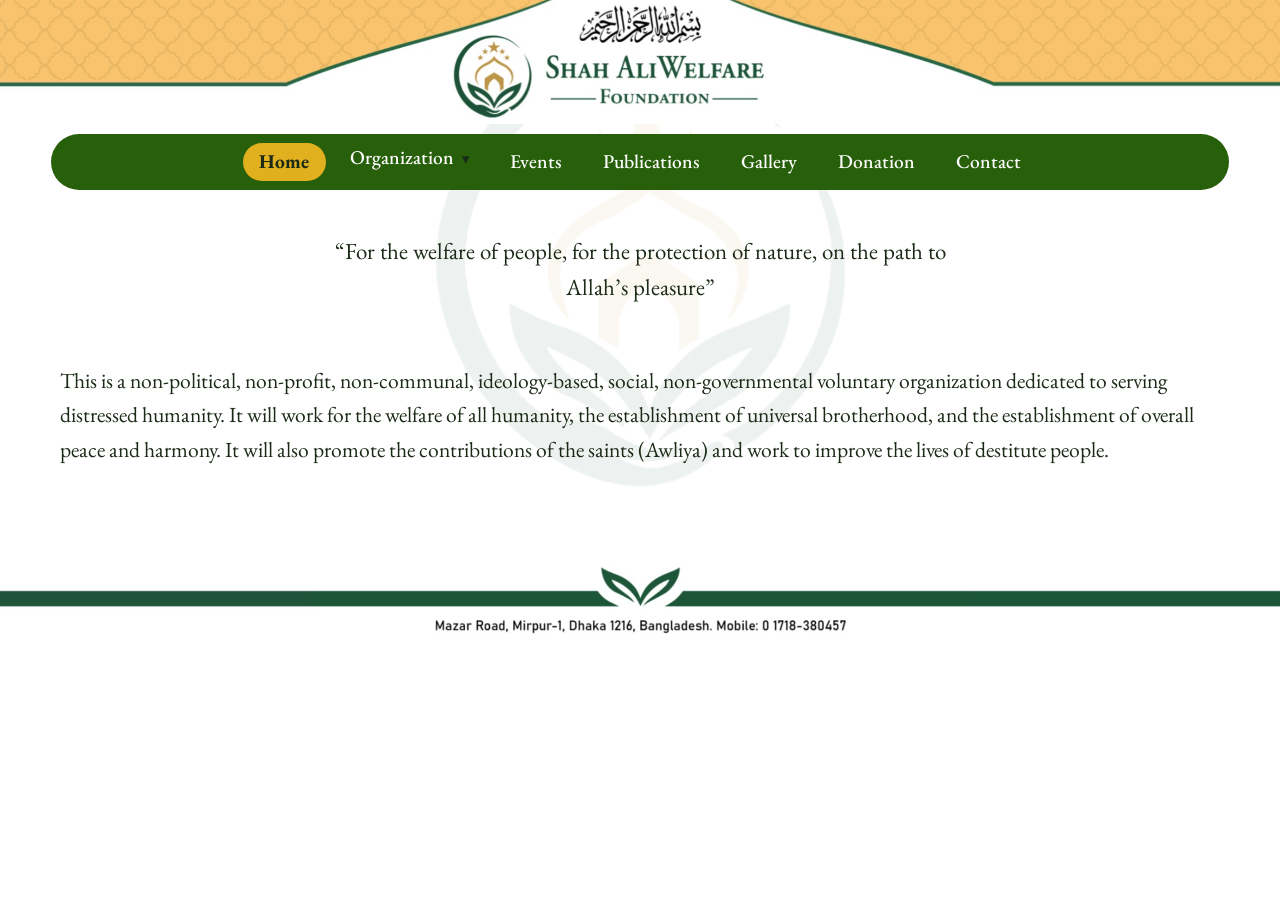
<file: docs/index.html>
<!DOCTYPE html>
<html xmlns="http://www.w3.org/1999/xhtml" lang="en" xml:lang="en"><head>

<meta charset="utf-8">
<meta name="generator" content="quarto-1.9.38">

<meta name="viewport" content="width=device-width, initial-scale=1.0, user-scalable=yes">


<title>Home – Shah Ali Welfare Foundation</title>
<style>
/* Default styles provided by pandoc.
** See https://pandoc.org/MANUAL.html#variables-for-html for config info.
*/
code{white-space: pre-wrap;}
span.smallcaps{font-variant: small-caps;}
div.columns{display: flex; gap: min(4vw, 1.5em);}
div.column{flex: auto; overflow-x: auto;}
div.hanging-indent{margin-left: 1.5em; text-indent: -1.5em;}
ul.task-list{list-style: none;}
ul.task-list li input[type="checkbox"] {
  width: 0.8em;
  margin: 0 0.8em 0.2em -1em; /* quarto-specific, see https://github.com/quarto-dev/quarto-cli/issues/4556 */ 
  vertical-align: middle;
}
</style>


<script src="site_libs/quarto-nav/quarto-nav.js"></script>
<script src="site_libs/quarto-nav/headroom.min.js"></script>
<script src="site_libs/clipboard/clipboard.min.js"></script>
<script src="site_libs/quarto-search/autocomplete.umd.js"></script>
<script src="site_libs/quarto-search/fuse.min.js"></script>
<script src="site_libs/quarto-search/quarto-search.js"></script>
<meta name="quarto:offset" content="./">
<script src="site_libs/quarto-html/quarto.js" type="module"></script>
<script src="site_libs/quarto-html/tabsets/tabsets.js" type="module"></script>
<script src="site_libs/quarto-html/popper.min.js"></script>
<script src="site_libs/quarto-html/tippy.umd.min.js"></script>
<script src="site_libs/quarto-html/anchor.min.js"></script>
<link href="site_libs/quarto-html/tippy.css" rel="stylesheet">
<link href="site_libs/quarto-html/quarto-syntax-highlighting-15634bcf2e68342d4ad2dfa704d543f6.css" rel="stylesheet" id="quarto-text-highlighting-styles">
<script src="site_libs/bootstrap/bootstrap.min.js"></script>
<link href="site_libs/bootstrap/bootstrap-icons.css" rel="stylesheet">
<link href="site_libs/bootstrap/bootstrap-ece42c8223ec2bf36298a08f122c9a68.min.css" rel="stylesheet" append-hash="true" id="quarto-bootstrap" data-mode="light">
<script id="quarto-search-options" type="application/json">{
  "location": "navbar",
  "copy-button": false,
  "collapse-after": 3,
  "panel-placement": "end",
  "type": "overlay",
  "limit": 50,
  "keyboard-shortcut": [
    "f",
    "/",
    "s"
  ],
  "show-item-context": false,
  "language": {
    "search-no-results-text": "No results",
    "search-matching-documents-text": "matching documents",
    "search-copy-link-title": "Copy link to search",
    "search-hide-matches-text": "Hide additional matches",
    "search-more-match-text": "more match in this document",
    "search-more-matches-text": "more matches in this document",
    "search-clear-button-title": "Clear",
    "search-text-placeholder": "",
    "search-detached-cancel-button-title": "Cancel",
    "search-submit-button-title": "Submit",
    "search-label": "Search"
  }
}</script>


<link rel="stylesheet" href="styles.css">
</head>

<body class="nav-fixed quarto-light">

<div id="quarto-search-results"></div>
  <header id="quarto-header" class="headroom fixed-top">
    <nav class="navbar navbar-expand-lg " data-bs-theme="dark">
      <div class="navbar-container container-fluid">
            <div id="quarto-search" class="" title="Search"></div>
          <button class="navbar-toggler" type="button" data-bs-toggle="collapse" data-bs-target="#navbarCollapse" aria-controls="navbarCollapse" role="menu" aria-expanded="false" aria-label="Toggle navigation" onclick="if (window.quartoToggleHeadroom) { window.quartoToggleHeadroom(); }">
  <span class="navbar-toggler-icon"></span>
</button>
          <div class="collapse navbar-collapse" id="navbarCollapse">
            <ul class="navbar-nav navbar-nav-scroll me-auto">
  <li class="nav-item">
    <a class="nav-link active" href="./index.html" aria-current="page"> 
<span class="menu-text">Home</span></a>
  </li>  
  <li class="nav-item dropdown ">
    <a class="nav-link dropdown-toggle" href="#" id="nav-menu-organization" role="link" data-bs-toggle="dropdown" aria-expanded="false">
 <span class="menu-text">Organization</span>
    </a>
    <ul class="dropdown-menu" aria-labelledby="nav-menu-organization">    
        <li>
    <a class="dropdown-item" href="./organization.html">
 <span class="dropdown-text">About</span></a>
  </li>  
        <li>
    <a class="dropdown-item" href="./people.html">
 <span class="dropdown-text">People</span></a>
  </li>  
    </ul>
  </li>
  <li class="nav-item">
    <a class="nav-link" href="./upcoming.html"> 
<span class="menu-text">Events</span></a>
  </li>  
  <li class="nav-item">
    <a class="nav-link" href="./publications.html"> 
<span class="menu-text">Publications</span></a>
  </li>  
  <li class="nav-item">
    <a class="nav-link" href="./gallery.html"> 
<span class="menu-text">Gallery</span></a>
  </li>  
  <li class="nav-item">
    <a class="nav-link" href="./donation.html"> 
<span class="menu-text">Donation</span></a>
  </li>  
  <li class="nav-item">
    <a class="nav-link" href="./contact.html"> 
<span class="menu-text">Contact</span></a>
  </li>  
</ul>
          </div> <!-- /navcollapse -->
            <div class="quarto-navbar-tools">
</div>
      </div> <!-- /container-fluid -->
    </nav>
</header>
<!-- content -->
<div id="quarto-content" class="quarto-container page-columns page-rows-contents page-layout-full page-navbar">
<!-- sidebar -->
<!-- margin-sidebar -->
    
<!-- main -->
<main class="content column-page" id="quarto-document-content">
<header class="letterhead">
  <picture>
    <source media="(max-width: 900px)" srcset="images/header.png">
    <img class="lh-img" src="images/header-wide.png" alt="Shah Ali Welfare Foundation">
  </picture>
  <nav class="lh-nav" aria-label="Main navigation">
    <a href="index.html">Home</a>
    <div class="nav-dropdown">
      <a href="#" class="nav-drop-toggle" aria-haspopup="true" aria-expanded="false">Organization <span class="caret">▾</span></a>
      <div class="nav-menu">
        <a href="organization.html">About</a>
        <a href="people.html">People</a>
      </div>
    </div>
    <a href="upcoming.html">Events</a>
    <a href="publications.html">Publications</a>
    <a href="gallery.html">Gallery</a>
    <a href="donation.html">Donation</a>
    <a href="contact.html">Contact</a>
  </nav>
</header>
<script>
  (function () {
    var clean = function (s) { return (s || "").replace(/\.html$/, "").replace(/\/$/, ""); };
    var here = clean(location.pathname.split("/").pop()) || "index";

    /* Highlight the tab for the current page */
    document.querySelectorAll(".lh-nav a").forEach(function (a) {
      if (clean(a.getAttribute("href")) === here) { a.classList.add("active"); }
    });

    /* Organization dropdown */
    var dd = document.querySelector(".nav-dropdown");
    if (!dd) return;
    var toggle = dd.querySelector(".nav-drop-toggle");

    /* Light up "Organization" when About or People is the current page */
    if (dd.querySelector(".nav-menu a.active")) { dd.classList.add("active"); }

    /* Tap to open/close (phones); hover works through CSS on desktop */
    toggle.addEventListener("click", function (e) {
      e.preventDefault();
      var open = dd.classList.toggle("open");
      toggle.setAttribute("aria-expanded", open);
    });

    document.addEventListener("click", function (e) {
      if (!dd.contains(e.target)) {
        dd.classList.remove("open");
        toggle.setAttribute("aria-expanded", "false");
      }
    });
  })();
</script>

<header id="title-block-header" class="quarto-title-block default">
<div class="quarto-title">
<h1 class="title">Home</h1>
</div>



<div class="quarto-title-meta column-page">

    
  
    
  </div>
  


</header>


<h1 class="visually-hidden">Shah Ali Welfare Foundation</h1>
<div class="home-page">
<div class="lead-text">
<p>“For the welfare of people, for the protection of nature, on the path to Allah’s pleasure”</p>
</div>
<div class="about-text">
<p>This is a non-political, non-profit, non-communal, ideology-based, social, non-governmental voluntary organization dedicated to serving distressed humanity. It will work for the welfare of all humanity, the establishment of universal brotherhood, and the establishment of overall peace and harmony. It will also promote the contributions of the saints (Awliya) and work to improve the lives of destitute people.</p>
</div>
</div>



</main> <!-- /main -->
<footer class="letterhead-footer">
  <picture>
    <source media="(max-width: 900px)" srcset="images/footer.png">
    <img class="lh-img" src="images/footer-wide.png" alt="Mazar Road, Mirpur-1, Dhaka 1216, Bangladesh. Mobile: 0 1718-380457">
  </picture>
</footer>
<script id="quarto-html-after-body" type="application/javascript">
  window.document.addEventListener("DOMContentLoaded", function (event) {
    const icon = "";
    const anchorJS = new window.AnchorJS();
    anchorJS.options = {
      placement: 'right',
      icon: icon
    };
    anchorJS.add('.anchored');
    const isCodeAnnotation = (el) => {
      for (const clz of el.classList) {
        if (clz.startsWith('code-annotation-')) {                     
          return true;
        }
      }
      return false;
    }
    const onCopySuccess = function(e) {
      // button target
      const button = e.trigger;
      // don't keep focus
      button.blur();
      // flash "checked"
      button.classList.add('code-copy-button-checked');
      var currentTitle = button.getAttribute("title");
      button.setAttribute("title", "Copied!");
      let tooltip;
      if (window.bootstrap) {
        button.setAttribute("data-bs-toggle", "tooltip");
        button.setAttribute("data-bs-placement", "left");
        button.setAttribute("data-bs-title", "Copied!");
        tooltip = new bootstrap.Tooltip(button, 
          { trigger: "manual", 
            customClass: "code-copy-button-tooltip",
            offset: [0, -8]});
        tooltip.show();    
      }
      setTimeout(function() {
        if (tooltip) {
          tooltip.hide();
          button.removeAttribute("data-bs-title");
          button.removeAttribute("data-bs-toggle");
          button.removeAttribute("data-bs-placement");
        }
        button.setAttribute("title", currentTitle);
        button.classList.remove('code-copy-button-checked');
      }, 1000);
      // clear code selection
      e.clearSelection();
    }
    const getTextToCopy = function(trigger) {
      const outerScaffold = trigger.parentElement.cloneNode(true);
      const codeEl = outerScaffold.querySelector('code');
      for (const childEl of codeEl.children) {
        if (isCodeAnnotation(childEl)) {
          childEl.remove();
        }
      }
      return codeEl.innerText;
    }
    const clipboard = new window.ClipboardJS('.code-copy-button:not([data-in-quarto-modal])', {
      text: getTextToCopy
    });
    clipboard.on('success', onCopySuccess);
    if (window.document.getElementById('quarto-embedded-source-code-modal')) {
      const clipboardModal = new window.ClipboardJS('.code-copy-button[data-in-quarto-modal]', {
        text: getTextToCopy,
        container: window.document.getElementById('quarto-embedded-source-code-modal')
      });
      clipboardModal.on('success', onCopySuccess);
    }
      var localhostRegex = new RegExp(/^(?:http|https):\/\/localhost\:?[0-9]*\//);
      var mailtoRegex = new RegExp(/^mailto:/);
        var filterRegex = new RegExp("https:\/\/shahalifoundation\.org");
      var isInternal = (href) => {
          return filterRegex.test(href) || localhostRegex.test(href) || mailtoRegex.test(href);
      }
      // Inspect non-navigation links and adorn them if external
     var links = window.document.querySelectorAll('a[href]:not(.nav-link):not(.navbar-brand):not(.toc-action):not(.sidebar-link):not(.sidebar-item-toggle):not(.pagination-link):not(.no-external):not([aria-hidden]):not(.dropdown-item):not(.quarto-navigation-tool):not(.about-link)');
      for (var i=0; i<links.length; i++) {
        const link = links[i];
        if (!isInternal(link.href)) {
          // undo the damage that might have been done by quarto-nav.js in the case of
          // links that we want to consider external
          if (link.dataset.originalHref !== undefined) {
            link.href = link.dataset.originalHref;
          }
        }
      }
    function tippyHover(el, contentFn, onTriggerFn, onUntriggerFn) {
      const config = {
        allowHTML: true,
        maxWidth: 500,
        delay: 100,
        arrow: false,
        appendTo: function(el) {
            return el.parentElement;
        },
        interactive: true,
        interactiveBorder: 10,
        theme: 'quarto',
        placement: 'bottom-start',
      };
      if (contentFn) {
        config.content = contentFn;
      }
      if (onTriggerFn) {
        config.onTrigger = onTriggerFn;
      }
      if (onUntriggerFn) {
        config.onUntrigger = onUntriggerFn;
      }
      window.tippy(el, config); 
    }
    const noterefs = window.document.querySelectorAll('a[role="doc-noteref"]');
    for (var i=0; i<noterefs.length; i++) {
      const ref = noterefs[i];
      tippyHover(ref, function() {
        // use id or data attribute instead here
        let href = ref.getAttribute('data-footnote-href') || ref.getAttribute('href');
        try { href = new URL(href).hash; } catch {}
        const id = href.replace(/^#\/?/, "");
        const note = window.document.getElementById(id);
        if (note) {
          return note.innerHTML;
        } else {
          return "";
        }
      });
    }
    const xrefs = window.document.querySelectorAll('a.quarto-xref');
    const processXRef = (id, note) => {
      // Strip column container classes
      const stripColumnClz = (el) => {
        el.classList.remove("page-full", "page-columns");
        if (el.children) {
          for (const child of el.children) {
            stripColumnClz(child);
          }
        }
      }
      stripColumnClz(note)
      if (id === null || id.startsWith('sec-')) {
        // Special case sections, only their first couple elements
        const container = document.createElement("div");
        if (note.children && note.children.length > 2) {
          container.appendChild(note.children[0].cloneNode(true));
          for (let i = 1; i < note.children.length; i++) {
            const child = note.children[i];
            if (child.tagName === "P" && child.innerText === "") {
              continue;
            } else {
              container.appendChild(child.cloneNode(true));
              break;
            }
          }
          if (window.Quarto?.typesetMath) {
            window.Quarto.typesetMath(container);
          }
          return container.innerHTML
        } else {
          if (window.Quarto?.typesetMath) {
            window.Quarto.typesetMath(note);
          }
          return note.innerHTML;
        }
      } else {
        // Remove any anchor links if they are present
        const anchorLink = note.querySelector('a.anchorjs-link');
        if (anchorLink) {
          anchorLink.remove();
        }
        if (window.Quarto?.typesetMath) {
          window.Quarto.typesetMath(note);
        }
        if (note.classList.contains("callout")) {
          return note.outerHTML;
        } else {
          return note.innerHTML;
        }
      }
    }
    for (var i=0; i<xrefs.length; i++) {
      const xref = xrefs[i];
      tippyHover(xref, undefined, function(instance) {
        instance.disable();
        let url = xref.getAttribute('href');
        let hash = undefined; 
        if (url.startsWith('#')) {
          hash = url;
        } else {
          try { hash = new URL(url).hash; } catch {}
        }
        if (hash) {
          const id = hash.replace(/^#\/?/, "");
          const note = window.document.getElementById(id);
          if (note !== null) {
            try {
              const html = processXRef(id, note.cloneNode(true));
              instance.setContent(html);
            } finally {
              instance.enable();
              instance.show();
            }
          } else {
            // See if we can fetch this
            fetch(url.split('#')[0])
            .then(res => res.text())
            .then(html => {
              const parser = new DOMParser();
              const htmlDoc = parser.parseFromString(html, "text/html");
              const note = htmlDoc.getElementById(id);
              if (note !== null) {
                const html = processXRef(id, note);
                instance.setContent(html);
              } 
            }).finally(() => {
              instance.enable();
              instance.show();
            });
          }
        } else {
          // See if we can fetch a full url (with no hash to target)
          // This is a special case and we should probably do some content thinning / targeting
          fetch(url)
          .then(res => res.text())
          .then(html => {
            const parser = new DOMParser();
            const htmlDoc = parser.parseFromString(html, "text/html");
            const note = htmlDoc.querySelector('main.content');
            if (note !== null) {
              // This should only happen for chapter cross references
              // (since there is no id in the URL)
              // remove the first header
              if (note.children.length > 0 && note.children[0].tagName === "HEADER") {
                note.children[0].remove();
              }
              const html = processXRef(null, note);
              instance.setContent(html);
            } 
          }).finally(() => {
            instance.enable();
            instance.show();
          });
        }
      }, function(instance) {
      });
    }
        let selectedAnnoteEl;
        const selectorForAnnotation = ( cell, annotation) => {
          let cellAttr = 'data-code-cell="' + cell + '"';
          let lineAttr = 'data-code-annotation="' +  annotation + '"';
          const selector = 'span[' + cellAttr + '][' + lineAttr + ']';
          return selector;
        }
        const selectCodeLines = (annoteEl) => {
          const doc = window.document;
          const targetCell = annoteEl.getAttribute("data-target-cell");
          const targetAnnotation = annoteEl.getAttribute("data-target-annotation");
          const annoteSpan = window.document.querySelector(selectorForAnnotation(targetCell, targetAnnotation));
          const lines = annoteSpan.getAttribute("data-code-lines").split(",");
          const lineIds = lines.map((line) => {
            return targetCell + "-" + line;
          })
          let top = null;
          let height = null;
          let parent = null;
          if (lineIds.length > 0) {
              //compute the position of the single el (top and bottom and make a div)
              const el = window.document.getElementById(lineIds[0]);
              top = el.offsetTop;
              height = el.offsetHeight;
              parent = el.parentElement.parentElement;
            if (lineIds.length > 1) {
              const lastEl = window.document.getElementById(lineIds[lineIds.length - 1]);
              const bottom = lastEl.offsetTop + lastEl.offsetHeight;
              height = bottom - top;
            }
            if (top !== null && height !== null && parent !== null) {
              // cook up a div (if necessary) and position it 
              let div = window.document.getElementById("code-annotation-line-highlight");
              if (div === null) {
                div = window.document.createElement("div");
                div.setAttribute("id", "code-annotation-line-highlight");
                div.style.position = 'absolute';
                parent.appendChild(div);
              }
              div.style.top = top - 2 + "px";
              div.style.height = height + 4 + "px";
              div.style.left = 0;
              let gutterDiv = window.document.getElementById("code-annotation-line-highlight-gutter");
              if (gutterDiv === null) {
                gutterDiv = window.document.createElement("div");
                gutterDiv.setAttribute("id", "code-annotation-line-highlight-gutter");
                gutterDiv.style.position = 'absolute';
                const codeCell = window.document.getElementById(targetCell);
                const gutter = codeCell.querySelector('.code-annotation-gutter');
                gutter.appendChild(gutterDiv);
              }
              gutterDiv.style.top = top - 2 + "px";
              gutterDiv.style.height = height + 4 + "px";
            }
            selectedAnnoteEl = annoteEl;
          }
        };
        const unselectCodeLines = () => {
          const elementsIds = ["code-annotation-line-highlight", "code-annotation-line-highlight-gutter"];
          elementsIds.forEach((elId) => {
            const div = window.document.getElementById(elId);
            if (div) {
              div.remove();
            }
          });
          selectedAnnoteEl = undefined;
        };
          // Handle positioning of the toggle
      window.addEventListener(
        "resize",
        throttle(() => {
          elRect = undefined;
          if (selectedAnnoteEl) {
            selectCodeLines(selectedAnnoteEl);
          }
        }, 10)
      );
      function throttle(fn, ms) {
      let throttle = false;
      let timer;
        return (...args) => {
          if(!throttle) { // first call gets through
              fn.apply(this, args);
              throttle = true;
          } else { // all the others get throttled
              if(timer) clearTimeout(timer); // cancel #2
              timer = setTimeout(() => {
                fn.apply(this, args);
                timer = throttle = false;
              }, ms);
          }
        };
      }
        // Attach click handler to the DT
        const annoteDls = window.document.querySelectorAll('dt[data-target-cell]');
        for (const annoteDlNode of annoteDls) {
          annoteDlNode.addEventListener('click', (event) => {
            const clickedEl = event.target;
            if (clickedEl !== selectedAnnoteEl) {
              unselectCodeLines();
              const activeEl = window.document.querySelector('dt[data-target-cell].code-annotation-active');
              if (activeEl) {
                activeEl.classList.remove('code-annotation-active');
              }
              selectCodeLines(clickedEl);
              clickedEl.classList.add('code-annotation-active');
            } else {
              // Unselect the line
              unselectCodeLines();
              clickedEl.classList.remove('code-annotation-active');
            }
          });
        }
    const findCites = (el) => {
      const parentEl = el.parentElement;
      if (parentEl) {
        const cites = parentEl.dataset.cites;
        if (cites) {
          return {
            el,
            cites: cites.split(' ')
          };
        } else {
          return findCites(el.parentElement)
        }
      } else {
        return undefined;
      }
    };
    var bibliorefs = window.document.querySelectorAll('a[role="doc-biblioref"]');
    for (var i=0; i<bibliorefs.length; i++) {
      const ref = bibliorefs[i];
      const citeInfo = findCites(ref);
      if (citeInfo) {
        tippyHover(citeInfo.el, function() {
          var popup = window.document.createElement('div');
          citeInfo.cites.forEach(function(cite) {
            var citeDiv = window.document.createElement('div');
            citeDiv.classList.add('hanging-indent');
            citeDiv.classList.add('csl-entry');
            var biblioDiv = window.document.getElementById('ref-' + cite);
            if (biblioDiv) {
              citeDiv.innerHTML = biblioDiv.innerHTML;
            }
            popup.appendChild(citeDiv);
          });
          return popup.innerHTML;
        });
      }
    }
  });
  </script>
</div> <!-- /content -->




</body></html>
</file>
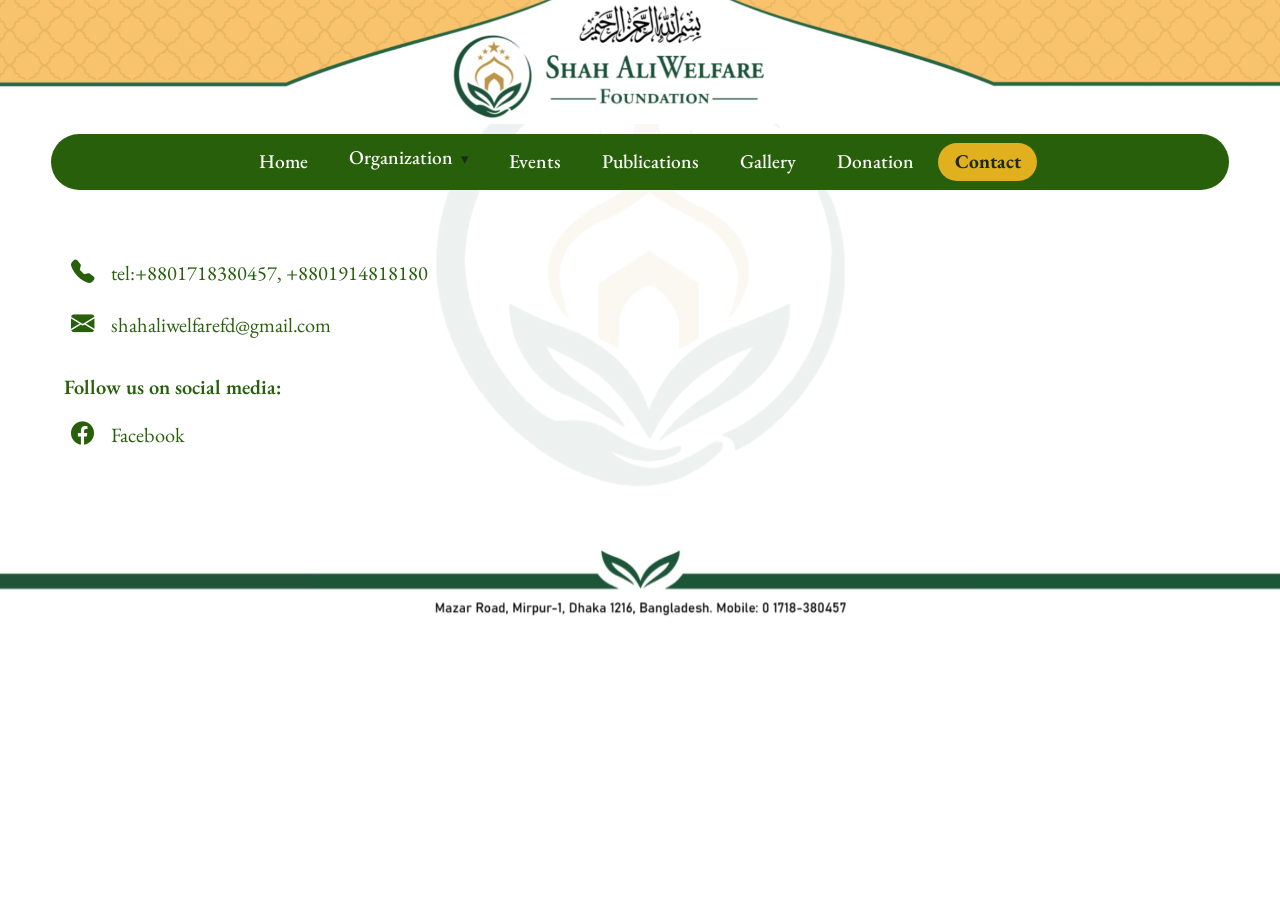
<file: docs/contact.html>
<!DOCTYPE html>
<html xmlns="http://www.w3.org/1999/xhtml" lang="en" xml:lang="en"><head>

<meta charset="utf-8">
<meta name="generator" content="quarto-1.9.38">

<meta name="viewport" content="width=device-width, initial-scale=1.0, user-scalable=yes">


<title>contact – Shah Ali Welfare Foundation</title>
<style>
/* Default styles provided by pandoc.
** See https://pandoc.org/MANUAL.html#variables-for-html for config info.
*/
code{white-space: pre-wrap;}
span.smallcaps{font-variant: small-caps;}
div.columns{display: flex; gap: min(4vw, 1.5em);}
div.column{flex: auto; overflow-x: auto;}
div.hanging-indent{margin-left: 1.5em; text-indent: -1.5em;}
ul.task-list{list-style: none;}
ul.task-list li input[type="checkbox"] {
  width: 0.8em;
  margin: 0 0.8em 0.2em -1em; /* quarto-specific, see https://github.com/quarto-dev/quarto-cli/issues/4556 */ 
  vertical-align: middle;
}
</style>


<script src="site_libs/quarto-nav/quarto-nav.js"></script>
<script src="site_libs/quarto-nav/headroom.min.js"></script>
<script src="site_libs/clipboard/clipboard.min.js"></script>
<script src="site_libs/quarto-search/autocomplete.umd.js"></script>
<script src="site_libs/quarto-search/fuse.min.js"></script>
<script src="site_libs/quarto-search/quarto-search.js"></script>
<meta name="quarto:offset" content="./">
<script src="site_libs/quarto-html/quarto.js" type="module"></script>
<script src="site_libs/quarto-html/tabsets/tabsets.js" type="module"></script>
<script src="site_libs/quarto-html/popper.min.js"></script>
<script src="site_libs/quarto-html/tippy.umd.min.js"></script>
<script src="site_libs/quarto-html/anchor.min.js"></script>
<link href="site_libs/quarto-html/tippy.css" rel="stylesheet">
<link href="site_libs/quarto-html/quarto-syntax-highlighting-15634bcf2e68342d4ad2dfa704d543f6.css" rel="stylesheet" id="quarto-text-highlighting-styles">
<script src="site_libs/bootstrap/bootstrap.min.js"></script>
<link href="site_libs/bootstrap/bootstrap-icons.css" rel="stylesheet">
<link href="site_libs/bootstrap/bootstrap-ece42c8223ec2bf36298a08f122c9a68.min.css" rel="stylesheet" append-hash="true" id="quarto-bootstrap" data-mode="light">
<script id="quarto-search-options" type="application/json">{
  "location": "navbar",
  "copy-button": false,
  "collapse-after": 3,
  "panel-placement": "end",
  "type": "overlay",
  "limit": 50,
  "keyboard-shortcut": [
    "f",
    "/",
    "s"
  ],
  "show-item-context": false,
  "language": {
    "search-no-results-text": "No results",
    "search-matching-documents-text": "matching documents",
    "search-copy-link-title": "Copy link to search",
    "search-hide-matches-text": "Hide additional matches",
    "search-more-match-text": "more match in this document",
    "search-more-matches-text": "more matches in this document",
    "search-clear-button-title": "Clear",
    "search-text-placeholder": "",
    "search-detached-cancel-button-title": "Cancel",
    "search-submit-button-title": "Submit",
    "search-label": "Search"
  }
}</script>


<link rel="stylesheet" href="styles.css">
</head>

<body class="nav-fixed quarto-light">

<div id="quarto-search-results"></div>
  <header id="quarto-header" class="headroom fixed-top">
    <nav class="navbar navbar-expand-lg " data-bs-theme="dark">
      <div class="navbar-container container-fluid">
            <div id="quarto-search" class="" title="Search"></div>
          <button class="navbar-toggler" type="button" data-bs-toggle="collapse" data-bs-target="#navbarCollapse" aria-controls="navbarCollapse" role="menu" aria-expanded="false" aria-label="Toggle navigation" onclick="if (window.quartoToggleHeadroom) { window.quartoToggleHeadroom(); }">
  <span class="navbar-toggler-icon"></span>
</button>
          <div class="collapse navbar-collapse" id="navbarCollapse">
            <ul class="navbar-nav navbar-nav-scroll me-auto">
  <li class="nav-item">
    <a class="nav-link" href="./index.html"> 
<span class="menu-text">Home</span></a>
  </li>  
  <li class="nav-item dropdown ">
    <a class="nav-link dropdown-toggle" href="#" id="nav-menu-organization" role="link" data-bs-toggle="dropdown" aria-expanded="false">
 <span class="menu-text">Organization</span>
    </a>
    <ul class="dropdown-menu" aria-labelledby="nav-menu-organization">    
        <li>
    <a class="dropdown-item" href="./organization.html">
 <span class="dropdown-text">About</span></a>
  </li>  
        <li>
    <a class="dropdown-item" href="./people.html">
 <span class="dropdown-text">People</span></a>
  </li>  
    </ul>
  </li>
  <li class="nav-item">
    <a class="nav-link" href="./upcoming.html"> 
<span class="menu-text">Events</span></a>
  </li>  
  <li class="nav-item">
    <a class="nav-link" href="./publications.html"> 
<span class="menu-text">Publications</span></a>
  </li>  
  <li class="nav-item">
    <a class="nav-link" href="./gallery.html"> 
<span class="menu-text">Gallery</span></a>
  </li>  
  <li class="nav-item">
    <a class="nav-link" href="./donation.html"> 
<span class="menu-text">Donation</span></a>
  </li>  
  <li class="nav-item">
    <a class="nav-link active" href="./contact.html" aria-current="page"> 
<span class="menu-text">Contact</span></a>
  </li>  
</ul>
          </div> <!-- /navcollapse -->
            <div class="quarto-navbar-tools">
</div>
      </div> <!-- /container-fluid -->
    </nav>
</header>
<!-- content -->
<div id="quarto-content" class="quarto-container page-columns page-rows-contents page-layout-full page-navbar">
<!-- sidebar -->
<!-- margin-sidebar -->
    
<!-- main -->
<main class="content column-page" id="quarto-document-content"><header id="title-block-header" class="quarto-title-block"></header>
<header class="letterhead">
  <picture>
    <source media="(max-width: 900px)" srcset="images/header.png">
    <img class="lh-img" src="images/header-wide.png" alt="Shah Ali Welfare Foundation">
  </picture>
  <nav class="lh-nav" aria-label="Main navigation">
    <a href="index.html">Home</a>
    <div class="nav-dropdown">
      <a href="#" class="nav-drop-toggle" aria-haspopup="true" aria-expanded="false">Organization <span class="caret">▾</span></a>
      <div class="nav-menu">
        <a href="organization.html">About</a>
        <a href="people.html">People</a>
      </div>
    </div>
    <a href="upcoming.html">Events</a>
    <a href="publications.html">Publications</a>
    <a href="gallery.html">Gallery</a>
    <a href="donation.html">Donation</a>
    <a href="contact.html">Contact</a>
  </nav>
</header>
<script>
  (function () {
    var clean = function (s) { return (s || "").replace(/\.html$/, "").replace(/\/$/, ""); };
    var here = clean(location.pathname.split("/").pop()) || "index";

    /* Highlight the tab for the current page */
    document.querySelectorAll(".lh-nav a").forEach(function (a) {
      if (clean(a.getAttribute("href")) === here) { a.classList.add("active"); }
    });

    /* Organization dropdown */
    var dd = document.querySelector(".nav-dropdown");
    if (!dd) return;
    var toggle = dd.querySelector(".nav-drop-toggle");

    /* Light up "Organization" when About or People is the current page */
    if (dd.querySelector(".nav-menu a.active")) { dd.classList.add("active"); }

    /* Tap to open/close (phones); hover works through CSS on desktop */
    toggle.addEventListener("click", function (e) {
      e.preventDefault();
      var open = dd.classList.toggle("open");
      toggle.setAttribute("aria-expanded", open);
    });

    document.addEventListener("click", function (e) {
      if (!dd.contains(e.target)) {
        dd.classList.remove("open");
        toggle.setAttribute("aria-expanded", "false");
      }
    });
  })();
</script>




<div class="contact-page">
<div class="contact-item">
<p><i class="bi bi-telephone-fill"></i> <a href="tel:+8801718380457,%20+8801914818180">tel:+8801718380457, +8801914818180</a></p>
</div>
<div class="contact-item">
<p><i class="bi bi-envelope-fill"></i> <a href="mailto:shahaliwelfarefd@gmail.com">shahaliwelfarefd@gmail.com</a></p>
</div>
<div class="social-heading">
<p>Follow us on social media:</p>
</div>
<div class="contact-item">
<p><a href="https://www.facebook.com/profile.php?id=61596303412690" target="_blank" rel="noopener"><i class="bi bi-facebook"></i> Facebook</a></p>
</div>
</div>



</main> <!-- /main -->
<footer class="letterhead-footer">
  <picture>
    <source media="(max-width: 900px)" srcset="images/footer.png">
    <img class="lh-img" src="images/footer-wide.png" alt="Mazar Road, Mirpur-1, Dhaka 1216, Bangladesh. Mobile: 0 1718-380457">
  </picture>
</footer>
<script id="quarto-html-after-body" type="application/javascript">
  window.document.addEventListener("DOMContentLoaded", function (event) {
    const icon = "";
    const anchorJS = new window.AnchorJS();
    anchorJS.options = {
      placement: 'right',
      icon: icon
    };
    anchorJS.add('.anchored');
    const isCodeAnnotation = (el) => {
      for (const clz of el.classList) {
        if (clz.startsWith('code-annotation-')) {                     
          return true;
        }
      }
      return false;
    }
    const onCopySuccess = function(e) {
      // button target
      const button = e.trigger;
      // don't keep focus
      button.blur();
      // flash "checked"
      button.classList.add('code-copy-button-checked');
      var currentTitle = button.getAttribute("title");
      button.setAttribute("title", "Copied!");
      let tooltip;
      if (window.bootstrap) {
        button.setAttribute("data-bs-toggle", "tooltip");
        button.setAttribute("data-bs-placement", "left");
        button.setAttribute("data-bs-title", "Copied!");
        tooltip = new bootstrap.Tooltip(button, 
          { trigger: "manual", 
            customClass: "code-copy-button-tooltip",
            offset: [0, -8]});
        tooltip.show();    
      }
      setTimeout(function() {
        if (tooltip) {
          tooltip.hide();
          button.removeAttribute("data-bs-title");
          button.removeAttribute("data-bs-toggle");
          button.removeAttribute("data-bs-placement");
        }
        button.setAttribute("title", currentTitle);
        button.classList.remove('code-copy-button-checked');
      }, 1000);
      // clear code selection
      e.clearSelection();
    }
    const getTextToCopy = function(trigger) {
      const outerScaffold = trigger.parentElement.cloneNode(true);
      const codeEl = outerScaffold.querySelector('code');
      for (const childEl of codeEl.children) {
        if (isCodeAnnotation(childEl)) {
          childEl.remove();
        }
      }
      return codeEl.innerText;
    }
    const clipboard = new window.ClipboardJS('.code-copy-button:not([data-in-quarto-modal])', {
      text: getTextToCopy
    });
    clipboard.on('success', onCopySuccess);
    if (window.document.getElementById('quarto-embedded-source-code-modal')) {
      const clipboardModal = new window.ClipboardJS('.code-copy-button[data-in-quarto-modal]', {
        text: getTextToCopy,
        container: window.document.getElementById('quarto-embedded-source-code-modal')
      });
      clipboardModal.on('success', onCopySuccess);
    }
      var localhostRegex = new RegExp(/^(?:http|https):\/\/localhost\:?[0-9]*\//);
      var mailtoRegex = new RegExp(/^mailto:/);
        var filterRegex = new RegExp("https:\/\/shahalifoundation\.org");
      var isInternal = (href) => {
          return filterRegex.test(href) || localhostRegex.test(href) || mailtoRegex.test(href);
      }
      // Inspect non-navigation links and adorn them if external
     var links = window.document.querySelectorAll('a[href]:not(.nav-link):not(.navbar-brand):not(.toc-action):not(.sidebar-link):not(.sidebar-item-toggle):not(.pagination-link):not(.no-external):not([aria-hidden]):not(.dropdown-item):not(.quarto-navigation-tool):not(.about-link)');
      for (var i=0; i<links.length; i++) {
        const link = links[i];
        if (!isInternal(link.href)) {
          // undo the damage that might have been done by quarto-nav.js in the case of
          // links that we want to consider external
          if (link.dataset.originalHref !== undefined) {
            link.href = link.dataset.originalHref;
          }
        }
      }
    function tippyHover(el, contentFn, onTriggerFn, onUntriggerFn) {
      const config = {
        allowHTML: true,
        maxWidth: 500,
        delay: 100,
        arrow: false,
        appendTo: function(el) {
            return el.parentElement;
        },
        interactive: true,
        interactiveBorder: 10,
        theme: 'quarto',
        placement: 'bottom-start',
      };
      if (contentFn) {
        config.content = contentFn;
      }
      if (onTriggerFn) {
        config.onTrigger = onTriggerFn;
      }
      if (onUntriggerFn) {
        config.onUntrigger = onUntriggerFn;
      }
      window.tippy(el, config); 
    }
    const noterefs = window.document.querySelectorAll('a[role="doc-noteref"]');
    for (var i=0; i<noterefs.length; i++) {
      const ref = noterefs[i];
      tippyHover(ref, function() {
        // use id or data attribute instead here
        let href = ref.getAttribute('data-footnote-href') || ref.getAttribute('href');
        try { href = new URL(href).hash; } catch {}
        const id = href.replace(/^#\/?/, "");
        const note = window.document.getElementById(id);
        if (note) {
          return note.innerHTML;
        } else {
          return "";
        }
      });
    }
    const xrefs = window.document.querySelectorAll('a.quarto-xref');
    const processXRef = (id, note) => {
      // Strip column container classes
      const stripColumnClz = (el) => {
        el.classList.remove("page-full", "page-columns");
        if (el.children) {
          for (const child of el.children) {
            stripColumnClz(child);
          }
        }
      }
      stripColumnClz(note)
      if (id === null || id.startsWith('sec-')) {
        // Special case sections, only their first couple elements
        const container = document.createElement("div");
        if (note.children && note.children.length > 2) {
          container.appendChild(note.children[0].cloneNode(true));
          for (let i = 1; i < note.children.length; i++) {
            const child = note.children[i];
            if (child.tagName === "P" && child.innerText === "") {
              continue;
            } else {
              container.appendChild(child.cloneNode(true));
              break;
            }
          }
          if (window.Quarto?.typesetMath) {
            window.Quarto.typesetMath(container);
          }
          return container.innerHTML
        } else {
          if (window.Quarto?.typesetMath) {
            window.Quarto.typesetMath(note);
          }
          return note.innerHTML;
        }
      } else {
        // Remove any anchor links if they are present
        const anchorLink = note.querySelector('a.anchorjs-link');
        if (anchorLink) {
          anchorLink.remove();
        }
        if (window.Quarto?.typesetMath) {
          window.Quarto.typesetMath(note);
        }
        if (note.classList.contains("callout")) {
          return note.outerHTML;
        } else {
          return note.innerHTML;
        }
      }
    }
    for (var i=0; i<xrefs.length; i++) {
      const xref = xrefs[i];
      tippyHover(xref, undefined, function(instance) {
        instance.disable();
        let url = xref.getAttribute('href');
        let hash = undefined; 
        if (url.startsWith('#')) {
          hash = url;
        } else {
          try { hash = new URL(url).hash; } catch {}
        }
        if (hash) {
          const id = hash.replace(/^#\/?/, "");
          const note = window.document.getElementById(id);
          if (note !== null) {
            try {
              const html = processXRef(id, note.cloneNode(true));
              instance.setContent(html);
            } finally {
              instance.enable();
              instance.show();
            }
          } else {
            // See if we can fetch this
            fetch(url.split('#')[0])
            .then(res => res.text())
            .then(html => {
              const parser = new DOMParser();
              const htmlDoc = parser.parseFromString(html, "text/html");
              const note = htmlDoc.getElementById(id);
              if (note !== null) {
                const html = processXRef(id, note);
                instance.setContent(html);
              } 
            }).finally(() => {
              instance.enable();
              instance.show();
            });
          }
        } else {
          // See if we can fetch a full url (with no hash to target)
          // This is a special case and we should probably do some content thinning / targeting
          fetch(url)
          .then(res => res.text())
          .then(html => {
            const parser = new DOMParser();
            const htmlDoc = parser.parseFromString(html, "text/html");
            const note = htmlDoc.querySelector('main.content');
            if (note !== null) {
              // This should only happen for chapter cross references
              // (since there is no id in the URL)
              // remove the first header
              if (note.children.length > 0 && note.children[0].tagName === "HEADER") {
                note.children[0].remove();
              }
              const html = processXRef(null, note);
              instance.setContent(html);
            } 
          }).finally(() => {
            instance.enable();
            instance.show();
          });
        }
      }, function(instance) {
      });
    }
        let selectedAnnoteEl;
        const selectorForAnnotation = ( cell, annotation) => {
          let cellAttr = 'data-code-cell="' + cell + '"';
          let lineAttr = 'data-code-annotation="' +  annotation + '"';
          const selector = 'span[' + cellAttr + '][' + lineAttr + ']';
          return selector;
        }
        const selectCodeLines = (annoteEl) => {
          const doc = window.document;
          const targetCell = annoteEl.getAttribute("data-target-cell");
          const targetAnnotation = annoteEl.getAttribute("data-target-annotation");
          const annoteSpan = window.document.querySelector(selectorForAnnotation(targetCell, targetAnnotation));
          const lines = annoteSpan.getAttribute("data-code-lines").split(",");
          const lineIds = lines.map((line) => {
            return targetCell + "-" + line;
          })
          let top = null;
          let height = null;
          let parent = null;
          if (lineIds.length > 0) {
              //compute the position of the single el (top and bottom and make a div)
              const el = window.document.getElementById(lineIds[0]);
              top = el.offsetTop;
              height = el.offsetHeight;
              parent = el.parentElement.parentElement;
            if (lineIds.length > 1) {
              const lastEl = window.document.getElementById(lineIds[lineIds.length - 1]);
              const bottom = lastEl.offsetTop + lastEl.offsetHeight;
              height = bottom - top;
            }
            if (top !== null && height !== null && parent !== null) {
              // cook up a div (if necessary) and position it 
              let div = window.document.getElementById("code-annotation-line-highlight");
              if (div === null) {
                div = window.document.createElement("div");
                div.setAttribute("id", "code-annotation-line-highlight");
                div.style.position = 'absolute';
                parent.appendChild(div);
              }
              div.style.top = top - 2 + "px";
              div.style.height = height + 4 + "px";
              div.style.left = 0;
              let gutterDiv = window.document.getElementById("code-annotation-line-highlight-gutter");
              if (gutterDiv === null) {
                gutterDiv = window.document.createElement("div");
                gutterDiv.setAttribute("id", "code-annotation-line-highlight-gutter");
                gutterDiv.style.position = 'absolute';
                const codeCell = window.document.getElementById(targetCell);
                const gutter = codeCell.querySelector('.code-annotation-gutter');
                gutter.appendChild(gutterDiv);
              }
              gutterDiv.style.top = top - 2 + "px";
              gutterDiv.style.height = height + 4 + "px";
            }
            selectedAnnoteEl = annoteEl;
          }
        };
        const unselectCodeLines = () => {
          const elementsIds = ["code-annotation-line-highlight", "code-annotation-line-highlight-gutter"];
          elementsIds.forEach((elId) => {
            const div = window.document.getElementById(elId);
            if (div) {
              div.remove();
            }
          });
          selectedAnnoteEl = undefined;
        };
          // Handle positioning of the toggle
      window.addEventListener(
        "resize",
        throttle(() => {
          elRect = undefined;
          if (selectedAnnoteEl) {
            selectCodeLines(selectedAnnoteEl);
          }
        }, 10)
      );
      function throttle(fn, ms) {
      let throttle = false;
      let timer;
        return (...args) => {
          if(!throttle) { // first call gets through
              fn.apply(this, args);
              throttle = true;
          } else { // all the others get throttled
              if(timer) clearTimeout(timer); // cancel #2
              timer = setTimeout(() => {
                fn.apply(this, args);
                timer = throttle = false;
              }, ms);
          }
        };
      }
        // Attach click handler to the DT
        const annoteDls = window.document.querySelectorAll('dt[data-target-cell]');
        for (const annoteDlNode of annoteDls) {
          annoteDlNode.addEventListener('click', (event) => {
            const clickedEl = event.target;
            if (clickedEl !== selectedAnnoteEl) {
              unselectCodeLines();
              const activeEl = window.document.querySelector('dt[data-target-cell].code-annotation-active');
              if (activeEl) {
                activeEl.classList.remove('code-annotation-active');
              }
              selectCodeLines(clickedEl);
              clickedEl.classList.add('code-annotation-active');
            } else {
              // Unselect the line
              unselectCodeLines();
              clickedEl.classList.remove('code-annotation-active');
            }
          });
        }
    const findCites = (el) => {
      const parentEl = el.parentElement;
      if (parentEl) {
        const cites = parentEl.dataset.cites;
        if (cites) {
          return {
            el,
            cites: cites.split(' ')
          };
        } else {
          return findCites(el.parentElement)
        }
      } else {
        return undefined;
      }
    };
    var bibliorefs = window.document.querySelectorAll('a[role="doc-biblioref"]');
    for (var i=0; i<bibliorefs.length; i++) {
      const ref = bibliorefs[i];
      const citeInfo = findCites(ref);
      if (citeInfo) {
        tippyHover(citeInfo.el, function() {
          var popup = window.document.createElement('div');
          citeInfo.cites.forEach(function(cite) {
            var citeDiv = window.document.createElement('div');
            citeDiv.classList.add('hanging-indent');
            citeDiv.classList.add('csl-entry');
            var biblioDiv = window.document.getElementById('ref-' + cite);
            if (biblioDiv) {
              citeDiv.innerHTML = biblioDiv.innerHTML;
            }
            popup.appendChild(citeDiv);
          });
          return popup.innerHTML;
        });
      }
    }
  });
  </script>
</div> <!-- /content -->




</body></html>
</file>
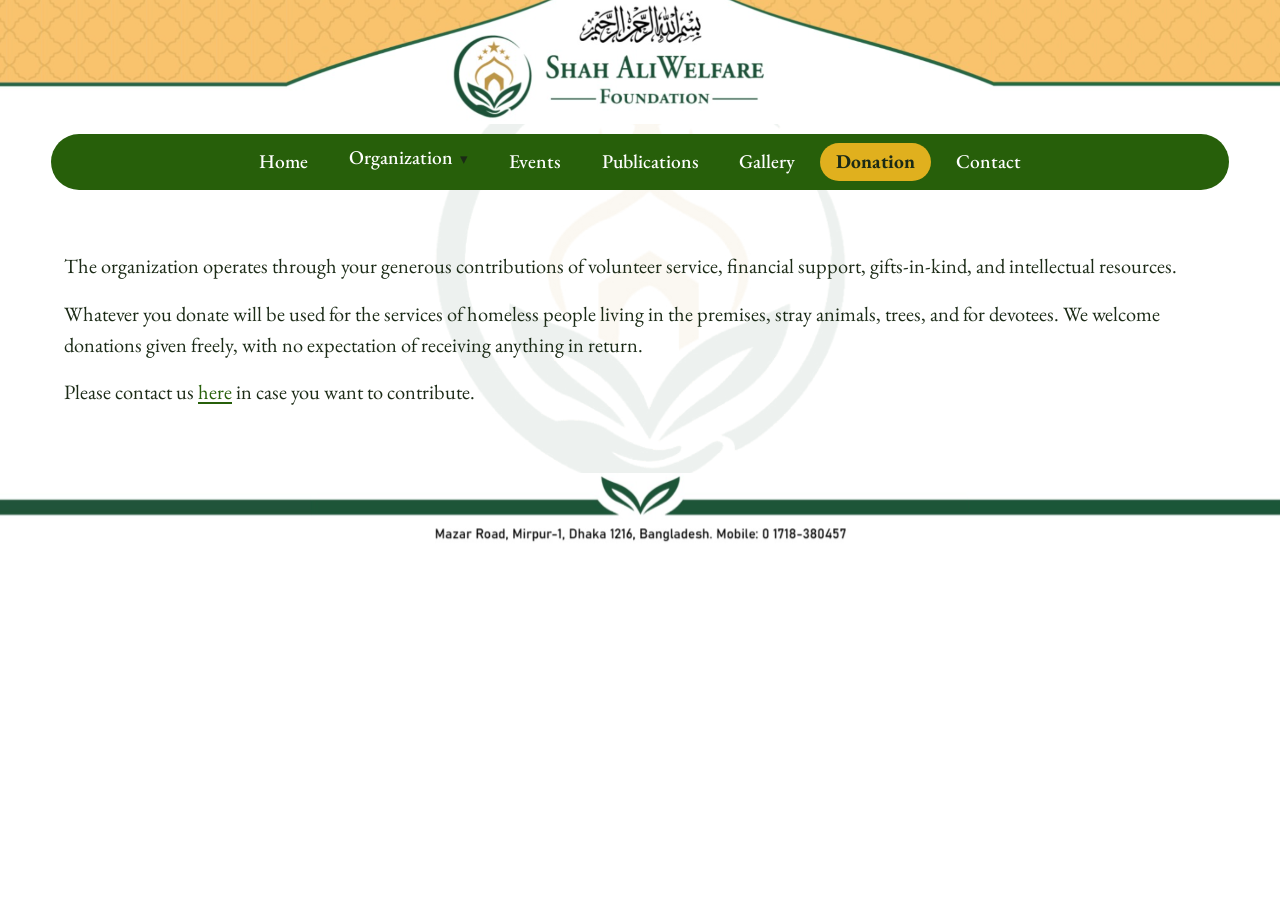
<file: docs/donation.html>
<!DOCTYPE html>
<html xmlns="http://www.w3.org/1999/xhtml" lang="en" xml:lang="en"><head>

<meta charset="utf-8">
<meta name="generator" content="quarto-1.9.38">

<meta name="viewport" content="width=device-width, initial-scale=1.0, user-scalable=yes">


<title>donation – Shah Ali Welfare Foundation</title>
<style>
/* Default styles provided by pandoc.
** See https://pandoc.org/MANUAL.html#variables-for-html for config info.
*/
code{white-space: pre-wrap;}
span.smallcaps{font-variant: small-caps;}
div.columns{display: flex; gap: min(4vw, 1.5em);}
div.column{flex: auto; overflow-x: auto;}
div.hanging-indent{margin-left: 1.5em; text-indent: -1.5em;}
ul.task-list{list-style: none;}
ul.task-list li input[type="checkbox"] {
  width: 0.8em;
  margin: 0 0.8em 0.2em -1em; /* quarto-specific, see https://github.com/quarto-dev/quarto-cli/issues/4556 */ 
  vertical-align: middle;
}
</style>


<script src="site_libs/quarto-nav/quarto-nav.js"></script>
<script src="site_libs/quarto-nav/headroom.min.js"></script>
<script src="site_libs/clipboard/clipboard.min.js"></script>
<script src="site_libs/quarto-search/autocomplete.umd.js"></script>
<script src="site_libs/quarto-search/fuse.min.js"></script>
<script src="site_libs/quarto-search/quarto-search.js"></script>
<meta name="quarto:offset" content="./">
<script src="site_libs/quarto-html/quarto.js" type="module"></script>
<script src="site_libs/quarto-html/tabsets/tabsets.js" type="module"></script>
<script src="site_libs/quarto-html/popper.min.js"></script>
<script src="site_libs/quarto-html/tippy.umd.min.js"></script>
<script src="site_libs/quarto-html/anchor.min.js"></script>
<link href="site_libs/quarto-html/tippy.css" rel="stylesheet">
<link href="site_libs/quarto-html/quarto-syntax-highlighting-15634bcf2e68342d4ad2dfa704d543f6.css" rel="stylesheet" id="quarto-text-highlighting-styles">
<script src="site_libs/bootstrap/bootstrap.min.js"></script>
<link href="site_libs/bootstrap/bootstrap-icons.css" rel="stylesheet">
<link href="site_libs/bootstrap/bootstrap-ece42c8223ec2bf36298a08f122c9a68.min.css" rel="stylesheet" append-hash="true" id="quarto-bootstrap" data-mode="light">
<script id="quarto-search-options" type="application/json">{
  "location": "navbar",
  "copy-button": false,
  "collapse-after": 3,
  "panel-placement": "end",
  "type": "overlay",
  "limit": 50,
  "keyboard-shortcut": [
    "f",
    "/",
    "s"
  ],
  "show-item-context": false,
  "language": {
    "search-no-results-text": "No results",
    "search-matching-documents-text": "matching documents",
    "search-copy-link-title": "Copy link to search",
    "search-hide-matches-text": "Hide additional matches",
    "search-more-match-text": "more match in this document",
    "search-more-matches-text": "more matches in this document",
    "search-clear-button-title": "Clear",
    "search-text-placeholder": "",
    "search-detached-cancel-button-title": "Cancel",
    "search-submit-button-title": "Submit",
    "search-label": "Search"
  }
}</script>


<link rel="stylesheet" href="styles.css">
</head>

<body class="nav-fixed quarto-light">

<div id="quarto-search-results"></div>
  <header id="quarto-header" class="headroom fixed-top">
    <nav class="navbar navbar-expand-lg " data-bs-theme="dark">
      <div class="navbar-container container-fluid">
            <div id="quarto-search" class="" title="Search"></div>
          <button class="navbar-toggler" type="button" data-bs-toggle="collapse" data-bs-target="#navbarCollapse" aria-controls="navbarCollapse" role="menu" aria-expanded="false" aria-label="Toggle navigation" onclick="if (window.quartoToggleHeadroom) { window.quartoToggleHeadroom(); }">
  <span class="navbar-toggler-icon"></span>
</button>
          <div class="collapse navbar-collapse" id="navbarCollapse">
            <ul class="navbar-nav navbar-nav-scroll me-auto">
  <li class="nav-item">
    <a class="nav-link" href="./index.html"> 
<span class="menu-text">Home</span></a>
  </li>  
  <li class="nav-item dropdown ">
    <a class="nav-link dropdown-toggle" href="#" id="nav-menu-organization" role="link" data-bs-toggle="dropdown" aria-expanded="false">
 <span class="menu-text">Organization</span>
    </a>
    <ul class="dropdown-menu" aria-labelledby="nav-menu-organization">    
        <li>
    <a class="dropdown-item" href="./organization.html">
 <span class="dropdown-text">About</span></a>
  </li>  
        <li>
    <a class="dropdown-item" href="./people.html">
 <span class="dropdown-text">People</span></a>
  </li>  
    </ul>
  </li>
  <li class="nav-item">
    <a class="nav-link" href="./upcoming.html"> 
<span class="menu-text">Events</span></a>
  </li>  
  <li class="nav-item">
    <a class="nav-link" href="./publications.html"> 
<span class="menu-text">Publications</span></a>
  </li>  
  <li class="nav-item">
    <a class="nav-link" href="./gallery.html"> 
<span class="menu-text">Gallery</span></a>
  </li>  
  <li class="nav-item">
    <a class="nav-link active" href="./donation.html" aria-current="page"> 
<span class="menu-text">Donation</span></a>
  </li>  
  <li class="nav-item">
    <a class="nav-link" href="./contact.html"> 
<span class="menu-text">Contact</span></a>
  </li>  
</ul>
          </div> <!-- /navcollapse -->
            <div class="quarto-navbar-tools">
</div>
      </div> <!-- /container-fluid -->
    </nav>
</header>
<!-- content -->
<div id="quarto-content" class="quarto-container page-columns page-rows-contents page-layout-full page-navbar">
<!-- sidebar -->
<!-- margin-sidebar -->
    
<!-- main -->
<main class="content column-page" id="quarto-document-content"><header id="title-block-header" class="quarto-title-block"></header>
<header class="letterhead">
  <picture>
    <source media="(max-width: 900px)" srcset="images/header.png">
    <img class="lh-img" src="images/header-wide.png" alt="Shah Ali Welfare Foundation">
  </picture>
  <nav class="lh-nav" aria-label="Main navigation">
    <a href="index.html">Home</a>
    <div class="nav-dropdown">
      <a href="#" class="nav-drop-toggle" aria-haspopup="true" aria-expanded="false">Organization <span class="caret">▾</span></a>
      <div class="nav-menu">
        <a href="organization.html">About</a>
        <a href="people.html">People</a>
      </div>
    </div>
    <a href="upcoming.html">Events</a>
    <a href="publications.html">Publications</a>
    <a href="gallery.html">Gallery</a>
    <a href="donation.html">Donation</a>
    <a href="contact.html">Contact</a>
  </nav>
</header>
<script>
  (function () {
    var clean = function (s) { return (s || "").replace(/\.html$/, "").replace(/\/$/, ""); };
    var here = clean(location.pathname.split("/").pop()) || "index";

    /* Highlight the tab for the current page */
    document.querySelectorAll(".lh-nav a").forEach(function (a) {
      if (clean(a.getAttribute("href")) === here) { a.classList.add("active"); }
    });

    /* Organization dropdown */
    var dd = document.querySelector(".nav-dropdown");
    if (!dd) return;
    var toggle = dd.querySelector(".nav-drop-toggle");

    /* Light up "Organization" when About or People is the current page */
    if (dd.querySelector(".nav-menu a.active")) { dd.classList.add("active"); }

    /* Tap to open/close (phones); hover works through CSS on desktop */
    toggle.addEventListener("click", function (e) {
      e.preventDefault();
      var open = dd.classList.toggle("open");
      toggle.setAttribute("aria-expanded", open);
    });

    document.addEventListener("click", function (e) {
      if (!dd.contains(e.target)) {
        dd.classList.remove("open");
        toggle.setAttribute("aria-expanded", "false");
      }
    });
  })();
</script>




<div class="donation-page">
<p>The organization operates through your generous contributions of volunteer service, financial support, gifts-in-kind, and intellectual resources.</p>
<p>Whatever you donate will be used for the services of homeless people living in the premises, stray animals, trees, and for devotees. We welcome donations given freely, with no expectation of receiving anything in return.</p>
<p>Please contact us <a href="./contact.html" class="link">here</a> in case you want to contribute.</p>
</div>



</main> <!-- /main -->
<footer class="letterhead-footer">
  <picture>
    <source media="(max-width: 900px)" srcset="images/footer.png">
    <img class="lh-img" src="images/footer-wide.png" alt="Mazar Road, Mirpur-1, Dhaka 1216, Bangladesh. Mobile: 0 1718-380457">
  </picture>
</footer>
<script id="quarto-html-after-body" type="application/javascript">
  window.document.addEventListener("DOMContentLoaded", function (event) {
    const icon = "";
    const anchorJS = new window.AnchorJS();
    anchorJS.options = {
      placement: 'right',
      icon: icon
    };
    anchorJS.add('.anchored');
    const isCodeAnnotation = (el) => {
      for (const clz of el.classList) {
        if (clz.startsWith('code-annotation-')) {                     
          return true;
        }
      }
      return false;
    }
    const onCopySuccess = function(e) {
      // button target
      const button = e.trigger;
      // don't keep focus
      button.blur();
      // flash "checked"
      button.classList.add('code-copy-button-checked');
      var currentTitle = button.getAttribute("title");
      button.setAttribute("title", "Copied!");
      let tooltip;
      if (window.bootstrap) {
        button.setAttribute("data-bs-toggle", "tooltip");
        button.setAttribute("data-bs-placement", "left");
        button.setAttribute("data-bs-title", "Copied!");
        tooltip = new bootstrap.Tooltip(button, 
          { trigger: "manual", 
            customClass: "code-copy-button-tooltip",
            offset: [0, -8]});
        tooltip.show();    
      }
      setTimeout(function() {
        if (tooltip) {
          tooltip.hide();
          button.removeAttribute("data-bs-title");
          button.removeAttribute("data-bs-toggle");
          button.removeAttribute("data-bs-placement");
        }
        button.setAttribute("title", currentTitle);
        button.classList.remove('code-copy-button-checked');
      }, 1000);
      // clear code selection
      e.clearSelection();
    }
    const getTextToCopy = function(trigger) {
      const outerScaffold = trigger.parentElement.cloneNode(true);
      const codeEl = outerScaffold.querySelector('code');
      for (const childEl of codeEl.children) {
        if (isCodeAnnotation(childEl)) {
          childEl.remove();
        }
      }
      return codeEl.innerText;
    }
    const clipboard = new window.ClipboardJS('.code-copy-button:not([data-in-quarto-modal])', {
      text: getTextToCopy
    });
    clipboard.on('success', onCopySuccess);
    if (window.document.getElementById('quarto-embedded-source-code-modal')) {
      const clipboardModal = new window.ClipboardJS('.code-copy-button[data-in-quarto-modal]', {
        text: getTextToCopy,
        container: window.document.getElementById('quarto-embedded-source-code-modal')
      });
      clipboardModal.on('success', onCopySuccess);
    }
      var localhostRegex = new RegExp(/^(?:http|https):\/\/localhost\:?[0-9]*\//);
      var mailtoRegex = new RegExp(/^mailto:/);
        var filterRegex = new RegExp("https:\/\/shahalifoundation\.org");
      var isInternal = (href) => {
          return filterRegex.test(href) || localhostRegex.test(href) || mailtoRegex.test(href);
      }
      // Inspect non-navigation links and adorn them if external
     var links = window.document.querySelectorAll('a[href]:not(.nav-link):not(.navbar-brand):not(.toc-action):not(.sidebar-link):not(.sidebar-item-toggle):not(.pagination-link):not(.no-external):not([aria-hidden]):not(.dropdown-item):not(.quarto-navigation-tool):not(.about-link)');
      for (var i=0; i<links.length; i++) {
        const link = links[i];
        if (!isInternal(link.href)) {
          // undo the damage that might have been done by quarto-nav.js in the case of
          // links that we want to consider external
          if (link.dataset.originalHref !== undefined) {
            link.href = link.dataset.originalHref;
          }
        }
      }
    function tippyHover(el, contentFn, onTriggerFn, onUntriggerFn) {
      const config = {
        allowHTML: true,
        maxWidth: 500,
        delay: 100,
        arrow: false,
        appendTo: function(el) {
            return el.parentElement;
        },
        interactive: true,
        interactiveBorder: 10,
        theme: 'quarto',
        placement: 'bottom-start',
      };
      if (contentFn) {
        config.content = contentFn;
      }
      if (onTriggerFn) {
        config.onTrigger = onTriggerFn;
      }
      if (onUntriggerFn) {
        config.onUntrigger = onUntriggerFn;
      }
      window.tippy(el, config); 
    }
    const noterefs = window.document.querySelectorAll('a[role="doc-noteref"]');
    for (var i=0; i<noterefs.length; i++) {
      const ref = noterefs[i];
      tippyHover(ref, function() {
        // use id or data attribute instead here
        let href = ref.getAttribute('data-footnote-href') || ref.getAttribute('href');
        try { href = new URL(href).hash; } catch {}
        const id = href.replace(/^#\/?/, "");
        const note = window.document.getElementById(id);
        if (note) {
          return note.innerHTML;
        } else {
          return "";
        }
      });
    }
    const xrefs = window.document.querySelectorAll('a.quarto-xref');
    const processXRef = (id, note) => {
      // Strip column container classes
      const stripColumnClz = (el) => {
        el.classList.remove("page-full", "page-columns");
        if (el.children) {
          for (const child of el.children) {
            stripColumnClz(child);
          }
        }
      }
      stripColumnClz(note)
      if (id === null || id.startsWith('sec-')) {
        // Special case sections, only their first couple elements
        const container = document.createElement("div");
        if (note.children && note.children.length > 2) {
          container.appendChild(note.children[0].cloneNode(true));
          for (let i = 1; i < note.children.length; i++) {
            const child = note.children[i];
            if (child.tagName === "P" && child.innerText === "") {
              continue;
            } else {
              container.appendChild(child.cloneNode(true));
              break;
            }
          }
          if (window.Quarto?.typesetMath) {
            window.Quarto.typesetMath(container);
          }
          return container.innerHTML
        } else {
          if (window.Quarto?.typesetMath) {
            window.Quarto.typesetMath(note);
          }
          return note.innerHTML;
        }
      } else {
        // Remove any anchor links if they are present
        const anchorLink = note.querySelector('a.anchorjs-link');
        if (anchorLink) {
          anchorLink.remove();
        }
        if (window.Quarto?.typesetMath) {
          window.Quarto.typesetMath(note);
        }
        if (note.classList.contains("callout")) {
          return note.outerHTML;
        } else {
          return note.innerHTML;
        }
      }
    }
    for (var i=0; i<xrefs.length; i++) {
      const xref = xrefs[i];
      tippyHover(xref, undefined, function(instance) {
        instance.disable();
        let url = xref.getAttribute('href');
        let hash = undefined; 
        if (url.startsWith('#')) {
          hash = url;
        } else {
          try { hash = new URL(url).hash; } catch {}
        }
        if (hash) {
          const id = hash.replace(/^#\/?/, "");
          const note = window.document.getElementById(id);
          if (note !== null) {
            try {
              const html = processXRef(id, note.cloneNode(true));
              instance.setContent(html);
            } finally {
              instance.enable();
              instance.show();
            }
          } else {
            // See if we can fetch this
            fetch(url.split('#')[0])
            .then(res => res.text())
            .then(html => {
              const parser = new DOMParser();
              const htmlDoc = parser.parseFromString(html, "text/html");
              const note = htmlDoc.getElementById(id);
              if (note !== null) {
                const html = processXRef(id, note);
                instance.setContent(html);
              } 
            }).finally(() => {
              instance.enable();
              instance.show();
            });
          }
        } else {
          // See if we can fetch a full url (with no hash to target)
          // This is a special case and we should probably do some content thinning / targeting
          fetch(url)
          .then(res => res.text())
          .then(html => {
            const parser = new DOMParser();
            const htmlDoc = parser.parseFromString(html, "text/html");
            const note = htmlDoc.querySelector('main.content');
            if (note !== null) {
              // This should only happen for chapter cross references
              // (since there is no id in the URL)
              // remove the first header
              if (note.children.length > 0 && note.children[0].tagName === "HEADER") {
                note.children[0].remove();
              }
              const html = processXRef(null, note);
              instance.setContent(html);
            } 
          }).finally(() => {
            instance.enable();
            instance.show();
          });
        }
      }, function(instance) {
      });
    }
        let selectedAnnoteEl;
        const selectorForAnnotation = ( cell, annotation) => {
          let cellAttr = 'data-code-cell="' + cell + '"';
          let lineAttr = 'data-code-annotation="' +  annotation + '"';
          const selector = 'span[' + cellAttr + '][' + lineAttr + ']';
          return selector;
        }
        const selectCodeLines = (annoteEl) => {
          const doc = window.document;
          const targetCell = annoteEl.getAttribute("data-target-cell");
          const targetAnnotation = annoteEl.getAttribute("data-target-annotation");
          const annoteSpan = window.document.querySelector(selectorForAnnotation(targetCell, targetAnnotation));
          const lines = annoteSpan.getAttribute("data-code-lines").split(",");
          const lineIds = lines.map((line) => {
            return targetCell + "-" + line;
          })
          let top = null;
          let height = null;
          let parent = null;
          if (lineIds.length > 0) {
              //compute the position of the single el (top and bottom and make a div)
              const el = window.document.getElementById(lineIds[0]);
              top = el.offsetTop;
              height = el.offsetHeight;
              parent = el.parentElement.parentElement;
            if (lineIds.length > 1) {
              const lastEl = window.document.getElementById(lineIds[lineIds.length - 1]);
              const bottom = lastEl.offsetTop + lastEl.offsetHeight;
              height = bottom - top;
            }
            if (top !== null && height !== null && parent !== null) {
              // cook up a div (if necessary) and position it 
              let div = window.document.getElementById("code-annotation-line-highlight");
              if (div === null) {
                div = window.document.createElement("div");
                div.setAttribute("id", "code-annotation-line-highlight");
                div.style.position = 'absolute';
                parent.appendChild(div);
              }
              div.style.top = top - 2 + "px";
              div.style.height = height + 4 + "px";
              div.style.left = 0;
              let gutterDiv = window.document.getElementById("code-annotation-line-highlight-gutter");
              if (gutterDiv === null) {
                gutterDiv = window.document.createElement("div");
                gutterDiv.setAttribute("id", "code-annotation-line-highlight-gutter");
                gutterDiv.style.position = 'absolute';
                const codeCell = window.document.getElementById(targetCell);
                const gutter = codeCell.querySelector('.code-annotation-gutter');
                gutter.appendChild(gutterDiv);
              }
              gutterDiv.style.top = top - 2 + "px";
              gutterDiv.style.height = height + 4 + "px";
            }
            selectedAnnoteEl = annoteEl;
          }
        };
        const unselectCodeLines = () => {
          const elementsIds = ["code-annotation-line-highlight", "code-annotation-line-highlight-gutter"];
          elementsIds.forEach((elId) => {
            const div = window.document.getElementById(elId);
            if (div) {
              div.remove();
            }
          });
          selectedAnnoteEl = undefined;
        };
          // Handle positioning of the toggle
      window.addEventListener(
        "resize",
        throttle(() => {
          elRect = undefined;
          if (selectedAnnoteEl) {
            selectCodeLines(selectedAnnoteEl);
          }
        }, 10)
      );
      function throttle(fn, ms) {
      let throttle = false;
      let timer;
        return (...args) => {
          if(!throttle) { // first call gets through
              fn.apply(this, args);
              throttle = true;
          } else { // all the others get throttled
              if(timer) clearTimeout(timer); // cancel #2
              timer = setTimeout(() => {
                fn.apply(this, args);
                timer = throttle = false;
              }, ms);
          }
        };
      }
        // Attach click handler to the DT
        const annoteDls = window.document.querySelectorAll('dt[data-target-cell]');
        for (const annoteDlNode of annoteDls) {
          annoteDlNode.addEventListener('click', (event) => {
            const clickedEl = event.target;
            if (clickedEl !== selectedAnnoteEl) {
              unselectCodeLines();
              const activeEl = window.document.querySelector('dt[data-target-cell].code-annotation-active');
              if (activeEl) {
                activeEl.classList.remove('code-annotation-active');
              }
              selectCodeLines(clickedEl);
              clickedEl.classList.add('code-annotation-active');
            } else {
              // Unselect the line
              unselectCodeLines();
              clickedEl.classList.remove('code-annotation-active');
            }
          });
        }
    const findCites = (el) => {
      const parentEl = el.parentElement;
      if (parentEl) {
        const cites = parentEl.dataset.cites;
        if (cites) {
          return {
            el,
            cites: cites.split(' ')
          };
        } else {
          return findCites(el.parentElement)
        }
      } else {
        return undefined;
      }
    };
    var bibliorefs = window.document.querySelectorAll('a[role="doc-biblioref"]');
    for (var i=0; i<bibliorefs.length; i++) {
      const ref = bibliorefs[i];
      const citeInfo = findCites(ref);
      if (citeInfo) {
        tippyHover(citeInfo.el, function() {
          var popup = window.document.createElement('div');
          citeInfo.cites.forEach(function(cite) {
            var citeDiv = window.document.createElement('div');
            citeDiv.classList.add('hanging-indent');
            citeDiv.classList.add('csl-entry');
            var biblioDiv = window.document.getElementById('ref-' + cite);
            if (biblioDiv) {
              citeDiv.innerHTML = biblioDiv.innerHTML;
            }
            popup.appendChild(citeDiv);
          });
          return popup.innerHTML;
        });
      }
    }
  });
  </script>
</div> <!-- /content -->




</body></html>
</file>
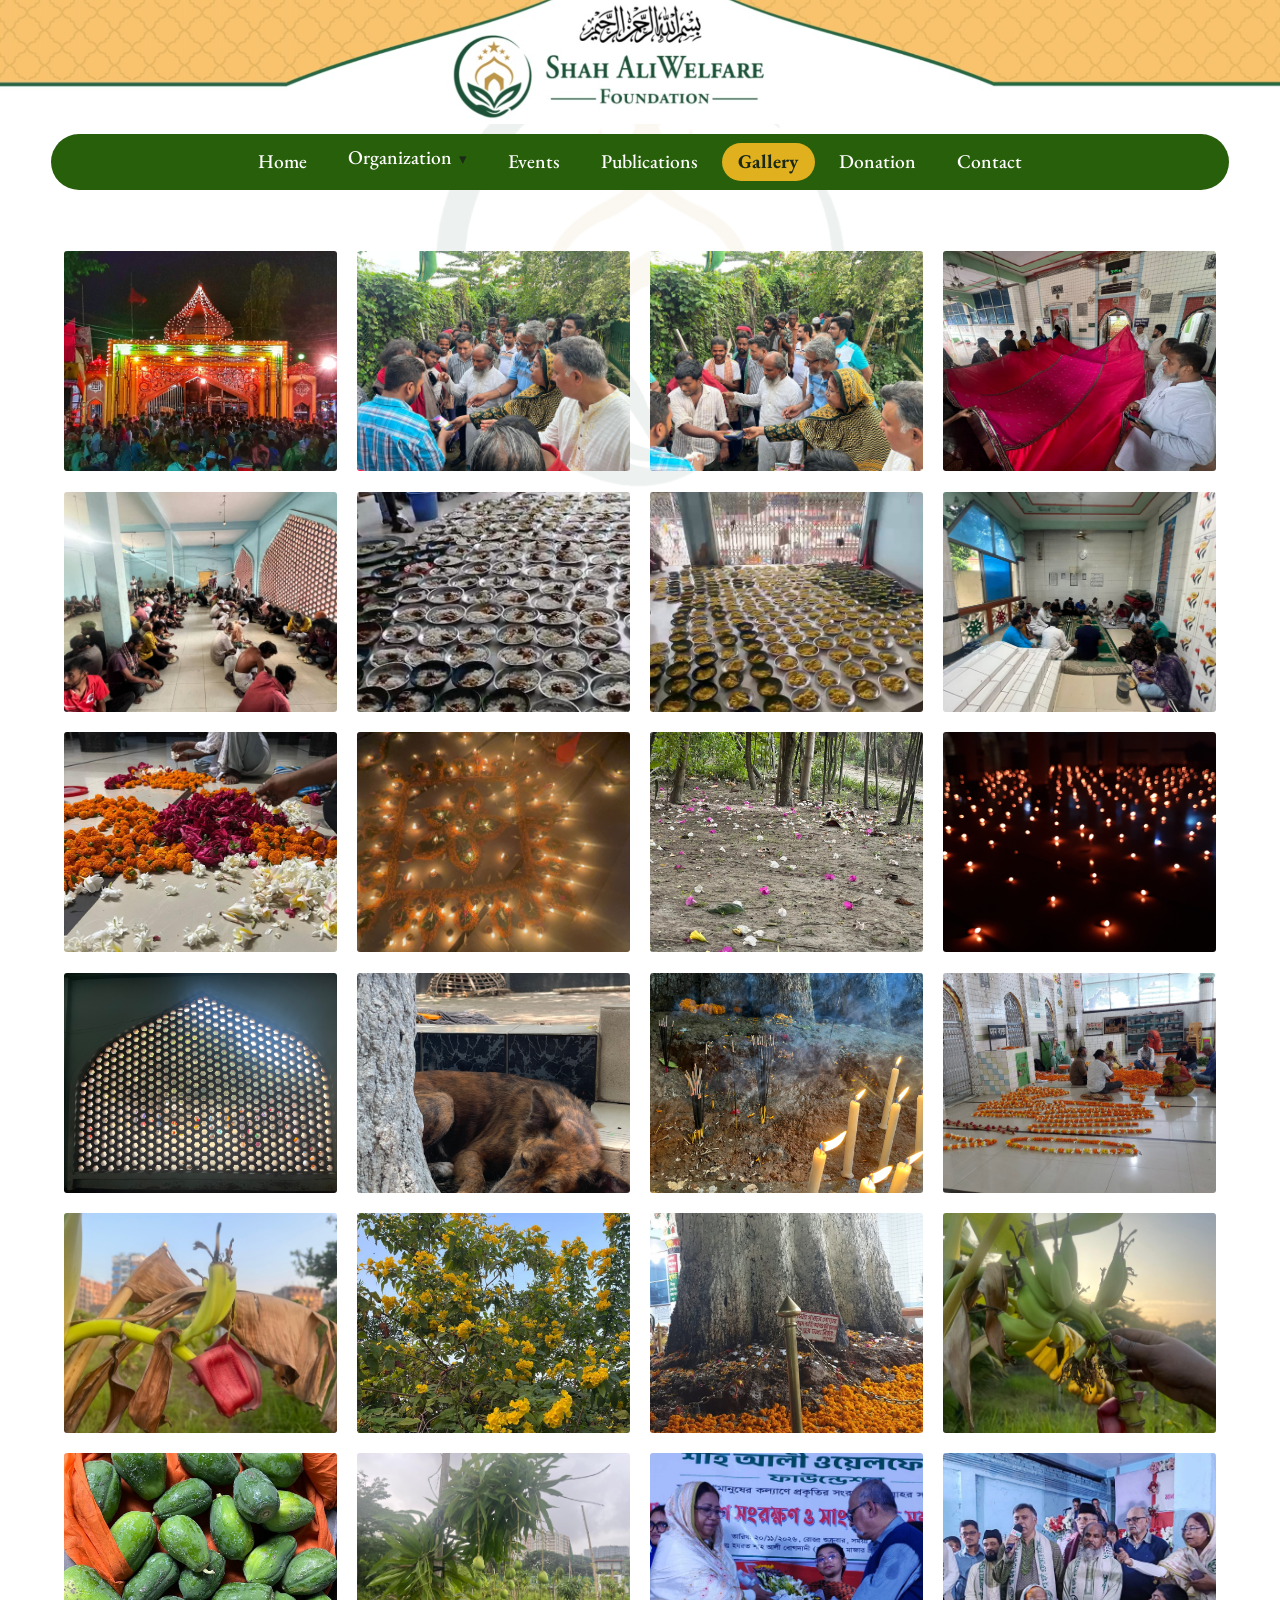
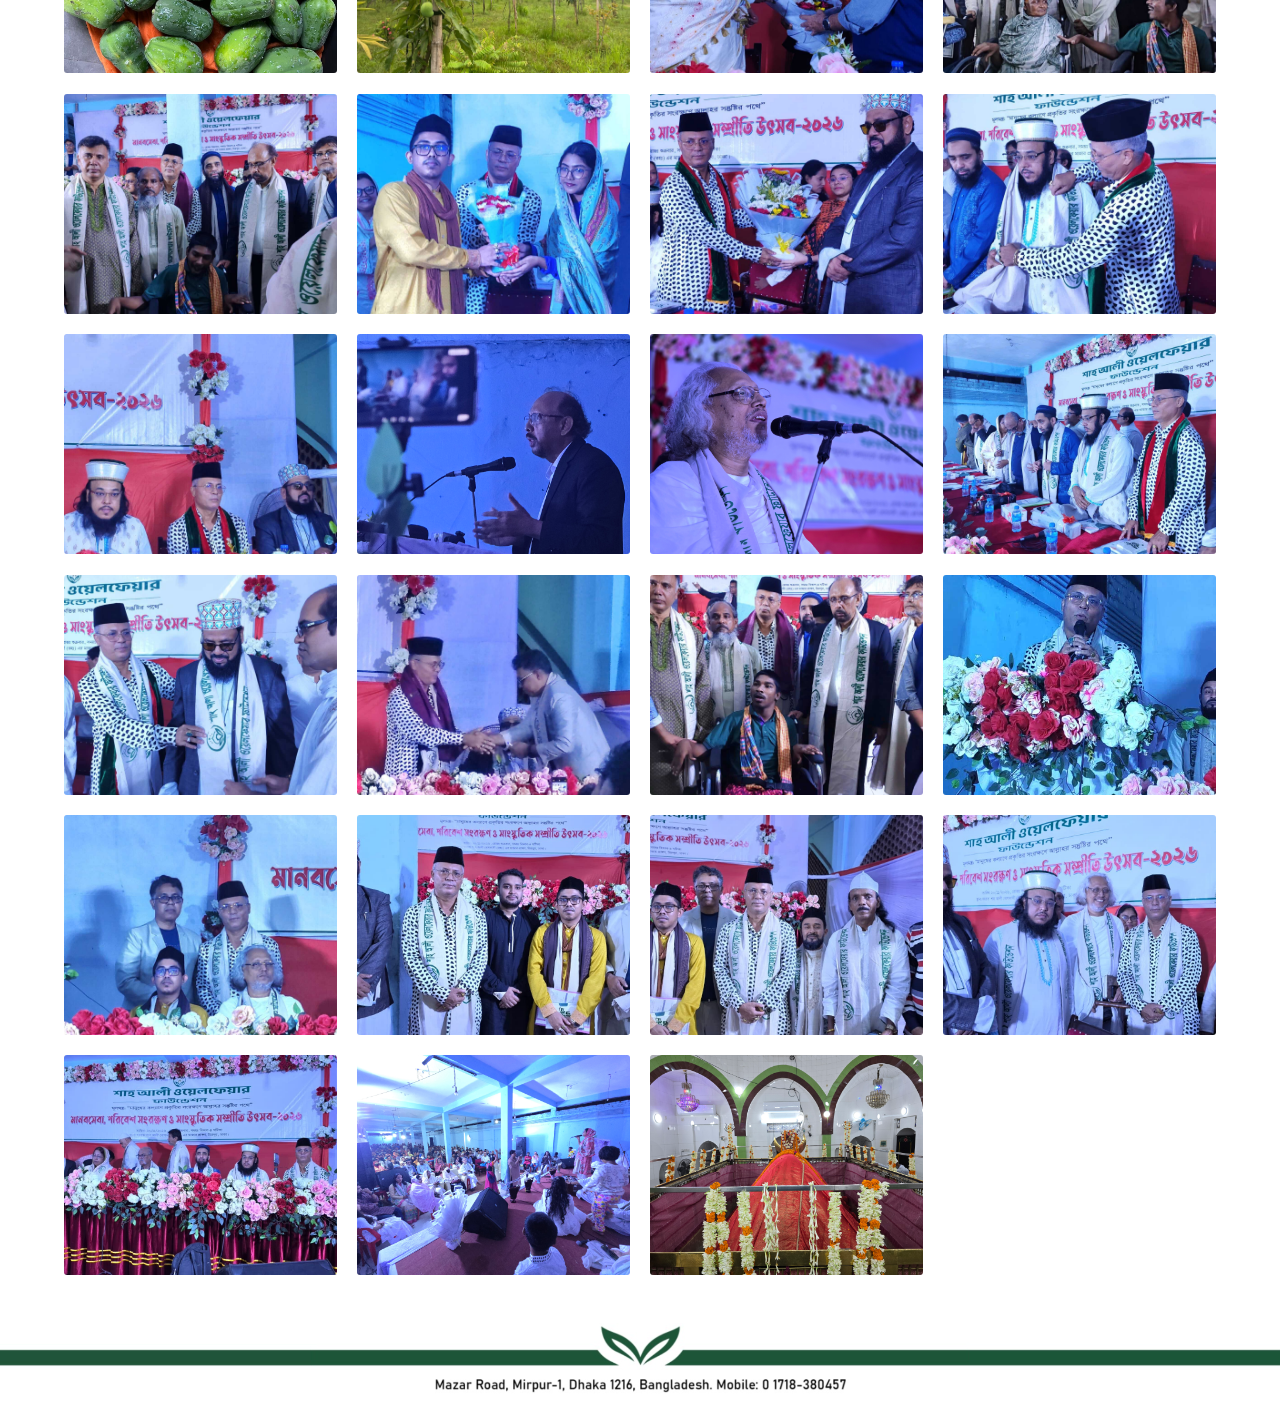
<file: docs/gallery.html>
<!DOCTYPE html>
<html xmlns="http://www.w3.org/1999/xhtml" lang="en" xml:lang="en"><head>

<meta charset="utf-8">
<meta name="generator" content="quarto-1.9.38">

<meta name="viewport" content="width=device-width, initial-scale=1.0, user-scalable=yes">


<title>Gallery – Shah Ali Welfare Foundation</title>
<style>
/* Default styles provided by pandoc.
** See https://pandoc.org/MANUAL.html#variables-for-html for config info.
*/
code{white-space: pre-wrap;}
span.smallcaps{font-variant: small-caps;}
div.columns{display: flex; gap: min(4vw, 1.5em);}
div.column{flex: auto; overflow-x: auto;}
div.hanging-indent{margin-left: 1.5em; text-indent: -1.5em;}
ul.task-list{list-style: none;}
ul.task-list li input[type="checkbox"] {
  width: 0.8em;
  margin: 0 0.8em 0.2em -1em; /* quarto-specific, see https://github.com/quarto-dev/quarto-cli/issues/4556 */ 
  vertical-align: middle;
}
</style>


<script src="site_libs/quarto-nav/quarto-nav.js"></script>
<script src="site_libs/quarto-nav/headroom.min.js"></script>
<script src="site_libs/clipboard/clipboard.min.js"></script>
<script src="site_libs/quarto-search/autocomplete.umd.js"></script>
<script src="site_libs/quarto-search/fuse.min.js"></script>
<script src="site_libs/quarto-search/quarto-search.js"></script>
<meta name="quarto:offset" content="./">
<script src="site_libs/quarto-html/quarto.js" type="module"></script>
<script src="site_libs/quarto-html/tabsets/tabsets.js" type="module"></script>
<script src="site_libs/quarto-html/popper.min.js"></script>
<script src="site_libs/quarto-html/tippy.umd.min.js"></script>
<script src="site_libs/quarto-html/anchor.min.js"></script>
<link href="site_libs/quarto-html/tippy.css" rel="stylesheet">
<link href="site_libs/quarto-html/quarto-syntax-highlighting-15634bcf2e68342d4ad2dfa704d543f6.css" rel="stylesheet" id="quarto-text-highlighting-styles">
<script src="site_libs/bootstrap/bootstrap.min.js"></script>
<link href="site_libs/bootstrap/bootstrap-icons.css" rel="stylesheet">
<link href="site_libs/bootstrap/bootstrap-ece42c8223ec2bf36298a08f122c9a68.min.css" rel="stylesheet" append-hash="true" id="quarto-bootstrap" data-mode="light">
<script src="site_libs/quarto-contrib/glightbox/glightbox.min.js"></script>
<link href="site_libs/quarto-contrib/glightbox/glightbox.min.css" rel="stylesheet">
<link href="site_libs/quarto-contrib/glightbox/lightbox.css" rel="stylesheet">
<script id="quarto-search-options" type="application/json">{
  "location": "navbar",
  "copy-button": false,
  "collapse-after": 3,
  "panel-placement": "end",
  "type": "overlay",
  "limit": 50,
  "keyboard-shortcut": [
    "f",
    "/",
    "s"
  ],
  "show-item-context": false,
  "language": {
    "search-no-results-text": "No results",
    "search-matching-documents-text": "matching documents",
    "search-copy-link-title": "Copy link to search",
    "search-hide-matches-text": "Hide additional matches",
    "search-more-match-text": "more match in this document",
    "search-more-matches-text": "more matches in this document",
    "search-clear-button-title": "Clear",
    "search-text-placeholder": "",
    "search-detached-cancel-button-title": "Cancel",
    "search-submit-button-title": "Submit",
    "search-label": "Search"
  }
}</script>


<link rel="stylesheet" href="styles.css">
</head>

<body class="nav-fixed quarto-light">

<div id="quarto-search-results"></div>
  <header id="quarto-header" class="headroom fixed-top">
    <nav class="navbar navbar-expand-lg " data-bs-theme="dark">
      <div class="navbar-container container-fluid">
            <div id="quarto-search" class="" title="Search"></div>
          <button class="navbar-toggler" type="button" data-bs-toggle="collapse" data-bs-target="#navbarCollapse" aria-controls="navbarCollapse" role="menu" aria-expanded="false" aria-label="Toggle navigation" onclick="if (window.quartoToggleHeadroom) { window.quartoToggleHeadroom(); }">
  <span class="navbar-toggler-icon"></span>
</button>
          <div class="collapse navbar-collapse" id="navbarCollapse">
            <ul class="navbar-nav navbar-nav-scroll me-auto">
  <li class="nav-item">
    <a class="nav-link" href="./index.html"> 
<span class="menu-text">Home</span></a>
  </li>  
  <li class="nav-item dropdown ">
    <a class="nav-link dropdown-toggle" href="#" id="nav-menu-organization" role="link" data-bs-toggle="dropdown" aria-expanded="false">
 <span class="menu-text">Organization</span>
    </a>
    <ul class="dropdown-menu" aria-labelledby="nav-menu-organization">    
        <li>
    <a class="dropdown-item" href="./organization.html">
 <span class="dropdown-text">About</span></a>
  </li>  
        <li>
    <a class="dropdown-item" href="./people.html">
 <span class="dropdown-text">People</span></a>
  </li>  
    </ul>
  </li>
  <li class="nav-item">
    <a class="nav-link" href="./upcoming.html"> 
<span class="menu-text">Events</span></a>
  </li>  
  <li class="nav-item">
    <a class="nav-link" href="./publications.html"> 
<span class="menu-text">Publications</span></a>
  </li>  
  <li class="nav-item">
    <a class="nav-link active" href="./gallery.html" aria-current="page"> 
<span class="menu-text">Gallery</span></a>
  </li>  
  <li class="nav-item">
    <a class="nav-link" href="./donation.html"> 
<span class="menu-text">Donation</span></a>
  </li>  
  <li class="nav-item">
    <a class="nav-link" href="./contact.html"> 
<span class="menu-text">Contact</span></a>
  </li>  
</ul>
          </div> <!-- /navcollapse -->
            <div class="quarto-navbar-tools">
</div>
      </div> <!-- /container-fluid -->
    </nav>
</header>
<!-- content -->
<div id="quarto-content" class="quarto-container page-columns page-rows-contents page-layout-full page-navbar">
<!-- sidebar -->
<!-- margin-sidebar -->
    
<!-- main -->
<main class="content column-page" id="quarto-document-content">
<header class="letterhead">
  <picture>
    <source media="(max-width: 900px)" srcset="images/header.png">
    <img class="lh-img" src="images/header-wide.png" alt="Shah Ali Welfare Foundation">
  </picture>
  <nav class="lh-nav" aria-label="Main navigation">
    <a href="index.html">Home</a>
    <div class="nav-dropdown">
      <a href="#" class="nav-drop-toggle" aria-haspopup="true" aria-expanded="false">Organization <span class="caret">▾</span></a>
      <div class="nav-menu">
        <a href="organization.html">About</a>
        <a href="people.html">People</a>
      </div>
    </div>
    <a href="upcoming.html">Events</a>
    <a href="publications.html">Publications</a>
    <a href="gallery.html">Gallery</a>
    <a href="donation.html">Donation</a>
    <a href="contact.html">Contact</a>
  </nav>
</header>
<script>
  (function () {
    var clean = function (s) { return (s || "").replace(/\.html$/, "").replace(/\/$/, ""); };
    var here = clean(location.pathname.split("/").pop()) || "index";

    /* Highlight the tab for the current page */
    document.querySelectorAll(".lh-nav a").forEach(function (a) {
      if (clean(a.getAttribute("href")) === here) { a.classList.add("active"); }
    });

    /* Organization dropdown */
    var dd = document.querySelector(".nav-dropdown");
    if (!dd) return;
    var toggle = dd.querySelector(".nav-drop-toggle");

    /* Light up "Organization" when About or People is the current page */
    if (dd.querySelector(".nav-menu a.active")) { dd.classList.add("active"); }

    /* Tap to open/close (phones); hover works through CSS on desktop */
    toggle.addEventListener("click", function (e) {
      e.preventDefault();
      var open = dd.classList.toggle("open");
      toggle.setAttribute("aria-expanded", open);
    });

    document.addEventListener("click", function (e) {
      if (!dd.contains(e.target)) {
        dd.classList.remove("open");
        toggle.setAttribute("aria-expanded", "false");
      }
    });
  })();
</script>

<header id="title-block-header" class="quarto-title-block default">
<div class="quarto-title">
<h1 class="title">Gallery</h1>
</div>



<div class="quarto-title-meta column-page">

    
  
    
  </div>
  


</header>


<div class="gallery-page">
<div class="gallery">
<p><a href="images/pic1.jpg" class="lightbox" data-glightbox="description: .lightbox-desc-1;" data-gallery="gallery"><img src="images/pic1.jpg" class="img-fluid" alt="At the shrine of Shah Ali Baghdadi (R)"></a></p>
<p><a href="images/pic00.jpg" class="lightbox" data-glightbox="description: .lightbox-desc-2;" data-gallery="gallery"><img src="images/pic00.jpg" class="img-fluid" alt="At the shrine of Shah Ali Baghdadi (R)"></a></p>
<p><a href="images/pic01.jpg" class="lightbox" data-glightbox="description: .lightbox-desc-3;" data-gallery="gallery"><img src="images/pic01.jpg" class="img-fluid" alt="At the shrine of Shah Ali Baghdadi (R)"></a></p>
<p><a href="images/pic02.jpg" class="lightbox" data-glightbox="description: .lightbox-desc-4;" data-gallery="gallery"><img src="images/pic02.jpg" class="img-fluid" alt="At the shrine of Shah Ali Baghdadi (R)"></a></p>
<p><a href="images/pic03.jpg" class="lightbox" data-glightbox="description: .lightbox-desc-5;" data-gallery="gallery"><img src="images/pic03.jpg" class="img-fluid" alt="At the shrine of Shah Ali Baghdadi (R)"></a></p>
<p><a href="images/pic04.jpg" class="lightbox" data-glightbox="description: .lightbox-desc-6;" data-gallery="gallery"><img src="images/pic04.jpg" class="img-fluid" alt="At the shrine of Shah Ali Baghdadi (R)"></a></p>
<p><a href="images/pic05.jpg" class="lightbox" data-glightbox="description: .lightbox-desc-7;" data-gallery="gallery"><img src="images/pic05.jpg" class="img-fluid" alt="At the shrine of Shah Ali Baghdadi (R)"></a></p>
<p><a href="images/pic06.jpg" class="lightbox" data-glightbox="description: .lightbox-desc-8;" data-gallery="gallery"><img src="images/pic06.jpg" class="img-fluid" alt="At the shrine of Shah Ali Baghdadi (R)"></a></p>
<p><a href="images/pic07.jpg" class="lightbox" data-glightbox="description: .lightbox-desc-9;" data-gallery="gallery"><img src="images/pic07.jpg" class="img-fluid" alt="At the shrine of Shah Ali Baghdadi (R)"></a></p>
<p><a href="images/pic08.jpg" class="lightbox" data-glightbox="description: .lightbox-desc-10;" data-gallery="gallery"><img src="images/pic08.jpg" class="img-fluid" alt="At the shrine of Shah Ali Baghdadi (R)"></a></p>
<p><a href="images/pic2.jpg" class="lightbox" data-glightbox="description: .lightbox-desc-11;" data-gallery="gallery"><img src="images/pic2.jpg" class="img-fluid" alt="At the shrine of Shah Ali Baghdadi (R)"></a></p>
<p><a href="images/pic131.jpg" class="lightbox" data-glightbox="description: .lightbox-desc-12;" data-gallery="gallery"><img src="images/pic131.jpg" class="img-fluid" alt="At the shrine of Shah Ali Baghdadi (R)"></a></p>
<p><a href="images/pic131a.jpg" class="lightbox" data-glightbox="description: .lightbox-desc-13;" data-gallery="gallery"><img src="images/pic131a.jpg" class="img-fluid" alt="At the shrine of Shah Ali Baghdadi (R)"></a></p>
<p><a href="images/pic131b.jpg" class="lightbox" data-glightbox="description: .lightbox-desc-14;" data-gallery="gallery"><img src="images/pic131b.jpg" class="img-fluid" alt="At the shrine of Shah Ali Baghdadi (R)"></a></p>
<p><a href="images/pic131d.jpg" class="lightbox" data-glightbox="description: .lightbox-desc-15;" data-gallery="gallery"><img src="images/pic131d.jpg" class="img-fluid" alt="At the shrine of Shah Ali Baghdadi (R)"></a></p>
<p><a href="images/pic3.jpg" class="lightbox" data-glightbox="description: .lightbox-desc-16;" data-gallery="gallery"><img src="images/pic3.jpg" class="img-fluid" alt="At the shrine of Shah Ali Baghdadi (R)"></a></p>
<p><a href="images/pic4.jpg" class="lightbox" data-glightbox="description: .lightbox-desc-17;" data-gallery="gallery"><img src="images/pic4.jpg" class="img-fluid" alt="At the shrine of Shah Ali Baghdadi (R)"></a></p>
<p><a href="images/pic5.jpg" class="lightbox" data-glightbox="description: .lightbox-desc-18;" data-gallery="gallery"><img src="images/pic5.jpg" class="img-fluid" alt="At the shrine of Shah Ali Baghdadi (R)"></a></p>
<p><a href="images/pic6.jpg" class="lightbox" data-glightbox="description: .lightbox-desc-19;" data-gallery="gallery"><img src="images/pic6.jpg" class="img-fluid" alt="At the shrine of Shah Ali Baghdadi (R)"></a></p>
<p><a href="images/pic09.jpg" class="lightbox" data-glightbox="description: .lightbox-desc-20;" data-gallery="gallery"><img src="images/pic09.jpg" class="img-fluid" alt="At the shrine of Shah Ali Baghdadi (R)"></a></p>
<p><a href="images/pic10.jpg" class="lightbox" data-glightbox="description: .lightbox-desc-21;" data-gallery="gallery"><img src="images/pic10.jpg" class="img-fluid" alt="At the shrine of Shah Ali Baghdadi (R)"></a></p>
<p><a href="images/pic11.jpg" class="lightbox" data-glightbox="description: .lightbox-desc-22;" data-gallery="gallery"><img src="images/pic11.jpg" class="img-fluid" alt="At the shrine of Shah Ali Baghdadi (R)"></a></p>
<p><a href="images/pic11a.jpg" class="lightbox" data-glightbox="description: .lightbox-desc-23;" data-gallery="gallery"><img src="images/pic11a.jpg" class="img-fluid" alt="At the shrine of Shah Ali Baghdadi (R)"></a></p>
<p><a href="images/pic12.jpg" class="lightbox" data-glightbox="description: .lightbox-desc-24;" data-gallery="gallery"><img src="images/pic12.jpg" class="img-fluid" alt="At the shrine of Shah Ali Baghdadi (R)"></a></p>
<p><a href="images/pic13.jpg" class="lightbox" data-glightbox="description: .lightbox-desc-25;" data-gallery="gallery"><img src="images/pic13.jpg" class="img-fluid" alt="At the shrine of Shah Ali Baghdadi (R)"></a></p>
<p><a href="images/pic14.jpg" class="lightbox" data-glightbox="description: .lightbox-desc-26;" data-gallery="gallery"><img src="images/pic14.jpg" class="img-fluid" alt="At the shrine of Shah Ali Baghdadi (R)"></a></p>
<p><a href="images/pic15.jpg" class="lightbox" data-glightbox="description: .lightbox-desc-27;" data-gallery="gallery"><img src="images/pic15.jpg" class="img-fluid" alt="At the shrine of Shah Ali Baghdadi (R)"></a></p>
<p><a href="images/pic16.jpg" class="lightbox" data-glightbox="description: .lightbox-desc-28;" data-gallery="gallery"><img src="images/pic16.jpg" class="img-fluid" alt="At the shrine of Shah Ali Baghdadi (R)"></a></p>
<p><a href="images/pic17.jpg" class="lightbox" data-glightbox="description: .lightbox-desc-29;" data-gallery="gallery"><img src="images/pic17.jpg" class="img-fluid" alt="At the shrine of Shah Ali Baghdadi (R)"></a></p>
<p><a href="images/pic17a.jpg" class="lightbox" data-glightbox="description: .lightbox-desc-30;" data-gallery="gallery"><img src="images/pic17a.jpg" class="img-fluid" alt="At the shrine of Shah Ali Baghdadi (R)"></a></p>
<p><a href="images/pic17b.jpg" class="lightbox" data-glightbox="description: .lightbox-desc-31;" data-gallery="gallery"><img src="images/pic17b.jpg" class="img-fluid" alt="At the shrine of Shah Ali Baghdadi (R)"></a></p>
<p><a href="images/pic18.jpg" class="lightbox" data-glightbox="description: .lightbox-desc-32;" data-gallery="gallery"><img src="images/pic18.jpg" class="img-fluid" alt="At the shrine of Shah Ali Baghdadi (R)"></a></p>
<p><a href="images/pic20.jpg" class="lightbox" data-glightbox="description: .lightbox-desc-33;" data-gallery="gallery"><img src="images/pic20.jpg" class="img-fluid" alt="At the shrine of Shah Ali Baghdadi (R)"></a></p>
<p><a href="images/pic21.jpg" class="lightbox" data-glightbox="description: .lightbox-desc-34;" data-gallery="gallery"><img src="images/pic21.jpg" class="img-fluid" alt="At the shrine of Shah Ali Baghdadi (R)"></a></p>
<p><a href="images/pic22.jpg" class="lightbox" data-glightbox="description: .lightbox-desc-35;" data-gallery="gallery"><img src="images/pic22.jpg" class="img-fluid" alt="At the shrine of Shah Ali Baghdadi (R)"></a></p>
<p><a href="images/pic23.jpg" class="lightbox" data-glightbox="description: .lightbox-desc-36;" data-gallery="gallery"><img src="images/pic23.jpg" class="img-fluid" alt="At the shrine of Shah Ali Baghdadi (R)"></a></p>
<p><a href="images/pic24.jpg" class="lightbox" data-glightbox="description: .lightbox-desc-37;" data-gallery="gallery"><img src="images/pic24.jpg" class="img-fluid" alt="At the shrine of Shah Ali Baghdadi (R)"></a></p>
<p><a href="images/pic25.jpg" class="lightbox" data-glightbox="description: .lightbox-desc-38;" data-gallery="gallery"><img src="images/pic25.jpg" class="img-fluid" alt="At the shrine of Shah Ali Baghdadi (R)"></a></p>
<p><a href="images/pic26.jpg" class="lightbox" data-glightbox="description: .lightbox-desc-39;" data-gallery="gallery"><img src="images/pic26.jpg" class="img-fluid" alt="At the shrine of Shah Ali Baghdadi (R)"></a></p>
<p><a href="images/pic27.jpg" class="lightbox" data-glightbox="description: .lightbox-desc-40;" data-gallery="gallery"><img src="images/pic27.jpg" class="img-fluid" alt="At the shrine of Shah Ali Baghdadi (R)"></a></p>
<p><a href="images/pic28.jpg" class="lightbox" data-glightbox="description: .lightbox-desc-41;" data-gallery="gallery"><img src="images/pic28.jpg" class="img-fluid" alt="At the shrine of Shah Ali Baghdadi (R)"></a></p>
<p><a href="images/pic28a.jpg" class="lightbox" data-glightbox="description: .lightbox-desc-42;" data-gallery="gallery"><img src="images/pic28a.jpg" class="img-fluid" alt="At the shrine of Shah Ali Baghdadi (R)"></a></p>
<p><a href="images/pic29.jpg" class="lightbox" data-glightbox="description: .lightbox-desc-43;" data-gallery="gallery"><img src="images/pic29.jpg" class="img-fluid" alt="At the shrine of Shah Ali Baghdadi (R)"></a></p>
</div>
</div>


<div class="hidden" aria-hidden="true">
<div class="glightbox-desc lightbox-desc-1">
<p>At the shrine of Shah Ali Baghdadi (R).</p>
</div>
<div class="glightbox-desc lightbox-desc-2">
<p>At the shrine of Shah Ali Baghdadi (R).</p>
</div>
<div class="glightbox-desc lightbox-desc-3">
<p>At the shrine of Shah Ali Baghdadi (R).</p>
</div>
<div class="glightbox-desc lightbox-desc-4">
<p>At the shrine of Shah Ali Baghdadi (R).</p>
</div>
<div class="glightbox-desc lightbox-desc-5">
<p>At the shrine of Shah Ali Baghdadi (R).</p>
</div>
<div class="glightbox-desc lightbox-desc-6">
<p>At the shrine of Shah Ali Baghdadi (R).</p>
</div>
<div class="glightbox-desc lightbox-desc-7">
<p>At the shrine of Shah Ali Baghdadi (R).</p>
</div>
<div class="glightbox-desc lightbox-desc-8">
<p>At the shrine of Shah Ali Baghdadi (R).</p>
</div>
<div class="glightbox-desc lightbox-desc-9">
<p>At the shrine of Shah Ali Baghdadi (R).</p>
</div>
<div class="glightbox-desc lightbox-desc-10">
<p>At the shrine of Shah Ali Baghdadi (R).</p>
</div>
<div class="glightbox-desc lightbox-desc-11">
<p>At the shrine of Shah Ali Baghdadi (R).</p>
</div>
<div class="glightbox-desc lightbox-desc-12">
<p>At the shrine of Shah Ali Baghdadi (R).</p>
</div>
<div class="glightbox-desc lightbox-desc-13">
<p>At the shrine of Shah Ali Baghdadi (R).</p>
</div>
<div class="glightbox-desc lightbox-desc-14">
<p>At the shrine of Shah Ali Baghdadi (R).</p>
</div>
<div class="glightbox-desc lightbox-desc-15">
<p>At the shrine of Shah Ali Baghdadi (R).</p>
</div>
<div class="glightbox-desc lightbox-desc-16">
<p>At the shrine of Shah Ali Baghdadi (R).</p>
</div>
<div class="glightbox-desc lightbox-desc-17">
<p>At the shrine of Shah Ali Baghdadi (R).</p>
</div>
<div class="glightbox-desc lightbox-desc-18">
<p>At the shrine of Shah Ali Baghdadi (R).</p>
</div>
<div class="glightbox-desc lightbox-desc-19">
<p>At the shrine of Shah Ali Baghdadi (R).</p>
</div>
<div class="glightbox-desc lightbox-desc-20">
<p>At the shrine of Shah Ali Baghdadi (R).</p>
</div>
<div class="glightbox-desc lightbox-desc-21">
<p>At the shrine of Shah Ali Baghdadi (R).</p>
</div>
<div class="glightbox-desc lightbox-desc-22">
<p>At the shrine of Shah Ali Baghdadi (R).</p>
</div>
<div class="glightbox-desc lightbox-desc-23">
<p>At the shrine of Shah Ali Baghdadi (R).</p>
</div>
<div class="glightbox-desc lightbox-desc-24">
<p>At the shrine of Shah Ali Baghdadi (R).</p>
</div>
<div class="glightbox-desc lightbox-desc-25">
<p>At the shrine of Shah Ali Baghdadi (R).</p>
</div>
<div class="glightbox-desc lightbox-desc-26">
<p>At the shrine of Shah Ali Baghdadi (R).</p>
</div>
<div class="glightbox-desc lightbox-desc-27">
<p>At the shrine of Shah Ali Baghdadi (R).</p>
</div>
<div class="glightbox-desc lightbox-desc-28">
<p>At the shrine of Shah Ali Baghdadi (R).</p>
</div>
<div class="glightbox-desc lightbox-desc-29">
<p>At the shrine of Shah Ali Baghdadi (R).</p>
</div>
<div class="glightbox-desc lightbox-desc-30">
<p>At the shrine of Shah Ali Baghdadi (R).</p>
</div>
<div class="glightbox-desc lightbox-desc-31">
<p>At the shrine of Shah Ali Baghdadi (R).</p>
</div>
<div class="glightbox-desc lightbox-desc-32">
<p>At the shrine of Shah Ali Baghdadi (R).</p>
</div>
<div class="glightbox-desc lightbox-desc-33">
<p>At the shrine of Shah Ali Baghdadi (R).</p>
</div>
<div class="glightbox-desc lightbox-desc-34">
<p>At the shrine of Shah Ali Baghdadi (R).</p>
</div>
<div class="glightbox-desc lightbox-desc-35">
<p>At the shrine of Shah Ali Baghdadi (R).</p>
</div>
<div class="glightbox-desc lightbox-desc-36">
<p>At the shrine of Shah Ali Baghdadi (R).</p>
</div>
<div class="glightbox-desc lightbox-desc-37">
<p>At the shrine of Shah Ali Baghdadi (R).</p>
</div>
<div class="glightbox-desc lightbox-desc-38">
<p>At the shrine of Shah Ali Baghdadi (R).</p>
</div>
<div class="glightbox-desc lightbox-desc-39">
<p>At the shrine of Shah Ali Baghdadi (R).</p>
</div>
<div class="glightbox-desc lightbox-desc-40">
<p>At the shrine of Shah Ali Baghdadi (R).</p>
</div>
<div class="glightbox-desc lightbox-desc-41">
<p>At the shrine of Shah Ali Baghdadi (R).</p>
</div>
<div class="glightbox-desc lightbox-desc-42">
<p>At the shrine of Shah Ali Baghdadi (R).</p>
</div>
<div class="glightbox-desc lightbox-desc-43">
<p>At the shrine of Shah Ali Baghdadi (R).</p>
</div>
</div>

</main> <!-- /main -->
<footer class="letterhead-footer">
  <picture>
    <source media="(max-width: 900px)" srcset="images/footer.png">
    <img class="lh-img" src="images/footer-wide.png" alt="Mazar Road, Mirpur-1, Dhaka 1216, Bangladesh. Mobile: 0 1718-380457">
  </picture>
</footer>
<script id="quarto-html-after-body" type="application/javascript">
  window.document.addEventListener("DOMContentLoaded", function (event) {
    const icon = "";
    const anchorJS = new window.AnchorJS();
    anchorJS.options = {
      placement: 'right',
      icon: icon
    };
    anchorJS.add('.anchored');
    const isCodeAnnotation = (el) => {
      for (const clz of el.classList) {
        if (clz.startsWith('code-annotation-')) {                     
          return true;
        }
      }
      return false;
    }
    const onCopySuccess = function(e) {
      // button target
      const button = e.trigger;
      // don't keep focus
      button.blur();
      // flash "checked"
      button.classList.add('code-copy-button-checked');
      var currentTitle = button.getAttribute("title");
      button.setAttribute("title", "Copied!");
      let tooltip;
      if (window.bootstrap) {
        button.setAttribute("data-bs-toggle", "tooltip");
        button.setAttribute("data-bs-placement", "left");
        button.setAttribute("data-bs-title", "Copied!");
        tooltip = new bootstrap.Tooltip(button, 
          { trigger: "manual", 
            customClass: "code-copy-button-tooltip",
            offset: [0, -8]});
        tooltip.show();    
      }
      setTimeout(function() {
        if (tooltip) {
          tooltip.hide();
          button.removeAttribute("data-bs-title");
          button.removeAttribute("data-bs-toggle");
          button.removeAttribute("data-bs-placement");
        }
        button.setAttribute("title", currentTitle);
        button.classList.remove('code-copy-button-checked');
      }, 1000);
      // clear code selection
      e.clearSelection();
    }
    const getTextToCopy = function(trigger) {
      const outerScaffold = trigger.parentElement.cloneNode(true);
      const codeEl = outerScaffold.querySelector('code');
      for (const childEl of codeEl.children) {
        if (isCodeAnnotation(childEl)) {
          childEl.remove();
        }
      }
      return codeEl.innerText;
    }
    const clipboard = new window.ClipboardJS('.code-copy-button:not([data-in-quarto-modal])', {
      text: getTextToCopy
    });
    clipboard.on('success', onCopySuccess);
    if (window.document.getElementById('quarto-embedded-source-code-modal')) {
      const clipboardModal = new window.ClipboardJS('.code-copy-button[data-in-quarto-modal]', {
        text: getTextToCopy,
        container: window.document.getElementById('quarto-embedded-source-code-modal')
      });
      clipboardModal.on('success', onCopySuccess);
    }
      var localhostRegex = new RegExp(/^(?:http|https):\/\/localhost\:?[0-9]*\//);
      var mailtoRegex = new RegExp(/^mailto:/);
        var filterRegex = new RegExp("https:\/\/shahalifoundation\.org");
      var isInternal = (href) => {
          return filterRegex.test(href) || localhostRegex.test(href) || mailtoRegex.test(href);
      }
      // Inspect non-navigation links and adorn them if external
     var links = window.document.querySelectorAll('a[href]:not(.nav-link):not(.navbar-brand):not(.toc-action):not(.sidebar-link):not(.sidebar-item-toggle):not(.pagination-link):not(.no-external):not([aria-hidden]):not(.dropdown-item):not(.quarto-navigation-tool):not(.about-link)');
      for (var i=0; i<links.length; i++) {
        const link = links[i];
        if (!isInternal(link.href)) {
          // undo the damage that might have been done by quarto-nav.js in the case of
          // links that we want to consider external
          if (link.dataset.originalHref !== undefined) {
            link.href = link.dataset.originalHref;
          }
        }
      }
    function tippyHover(el, contentFn, onTriggerFn, onUntriggerFn) {
      const config = {
        allowHTML: true,
        maxWidth: 500,
        delay: 100,
        arrow: false,
        appendTo: function(el) {
            return el.parentElement;
        },
        interactive: true,
        interactiveBorder: 10,
        theme: 'quarto',
        placement: 'bottom-start',
      };
      if (contentFn) {
        config.content = contentFn;
      }
      if (onTriggerFn) {
        config.onTrigger = onTriggerFn;
      }
      if (onUntriggerFn) {
        config.onUntrigger = onUntriggerFn;
      }
      window.tippy(el, config); 
    }
    const noterefs = window.document.querySelectorAll('a[role="doc-noteref"]');
    for (var i=0; i<noterefs.length; i++) {
      const ref = noterefs[i];
      tippyHover(ref, function() {
        // use id or data attribute instead here
        let href = ref.getAttribute('data-footnote-href') || ref.getAttribute('href');
        try { href = new URL(href).hash; } catch {}
        const id = href.replace(/^#\/?/, "");
        const note = window.document.getElementById(id);
        if (note) {
          return note.innerHTML;
        } else {
          return "";
        }
      });
    }
    const xrefs = window.document.querySelectorAll('a.quarto-xref');
    const processXRef = (id, note) => {
      // Strip column container classes
      const stripColumnClz = (el) => {
        el.classList.remove("page-full", "page-columns");
        if (el.children) {
          for (const child of el.children) {
            stripColumnClz(child);
          }
        }
      }
      stripColumnClz(note)
      if (id === null || id.startsWith('sec-')) {
        // Special case sections, only their first couple elements
        const container = document.createElement("div");
        if (note.children && note.children.length > 2) {
          container.appendChild(note.children[0].cloneNode(true));
          for (let i = 1; i < note.children.length; i++) {
            const child = note.children[i];
            if (child.tagName === "P" && child.innerText === "") {
              continue;
            } else {
              container.appendChild(child.cloneNode(true));
              break;
            }
          }
          if (window.Quarto?.typesetMath) {
            window.Quarto.typesetMath(container);
          }
          return container.innerHTML
        } else {
          if (window.Quarto?.typesetMath) {
            window.Quarto.typesetMath(note);
          }
          return note.innerHTML;
        }
      } else {
        // Remove any anchor links if they are present
        const anchorLink = note.querySelector('a.anchorjs-link');
        if (anchorLink) {
          anchorLink.remove();
        }
        if (window.Quarto?.typesetMath) {
          window.Quarto.typesetMath(note);
        }
        if (note.classList.contains("callout")) {
          return note.outerHTML;
        } else {
          return note.innerHTML;
        }
      }
    }
    for (var i=0; i<xrefs.length; i++) {
      const xref = xrefs[i];
      tippyHover(xref, undefined, function(instance) {
        instance.disable();
        let url = xref.getAttribute('href');
        let hash = undefined; 
        if (url.startsWith('#')) {
          hash = url;
        } else {
          try { hash = new URL(url).hash; } catch {}
        }
        if (hash) {
          const id = hash.replace(/^#\/?/, "");
          const note = window.document.getElementById(id);
          if (note !== null) {
            try {
              const html = processXRef(id, note.cloneNode(true));
              instance.setContent(html);
            } finally {
              instance.enable();
              instance.show();
            }
          } else {
            // See if we can fetch this
            fetch(url.split('#')[0])
            .then(res => res.text())
            .then(html => {
              const parser = new DOMParser();
              const htmlDoc = parser.parseFromString(html, "text/html");
              const note = htmlDoc.getElementById(id);
              if (note !== null) {
                const html = processXRef(id, note);
                instance.setContent(html);
              } 
            }).finally(() => {
              instance.enable();
              instance.show();
            });
          }
        } else {
          // See if we can fetch a full url (with no hash to target)
          // This is a special case and we should probably do some content thinning / targeting
          fetch(url)
          .then(res => res.text())
          .then(html => {
            const parser = new DOMParser();
            const htmlDoc = parser.parseFromString(html, "text/html");
            const note = htmlDoc.querySelector('main.content');
            if (note !== null) {
              // This should only happen for chapter cross references
              // (since there is no id in the URL)
              // remove the first header
              if (note.children.length > 0 && note.children[0].tagName === "HEADER") {
                note.children[0].remove();
              }
              const html = processXRef(null, note);
              instance.setContent(html);
            } 
          }).finally(() => {
            instance.enable();
            instance.show();
          });
        }
      }, function(instance) {
      });
    }
        let selectedAnnoteEl;
        const selectorForAnnotation = ( cell, annotation) => {
          let cellAttr = 'data-code-cell="' + cell + '"';
          let lineAttr = 'data-code-annotation="' +  annotation + '"';
          const selector = 'span[' + cellAttr + '][' + lineAttr + ']';
          return selector;
        }
        const selectCodeLines = (annoteEl) => {
          const doc = window.document;
          const targetCell = annoteEl.getAttribute("data-target-cell");
          const targetAnnotation = annoteEl.getAttribute("data-target-annotation");
          const annoteSpan = window.document.querySelector(selectorForAnnotation(targetCell, targetAnnotation));
          const lines = annoteSpan.getAttribute("data-code-lines").split(",");
          const lineIds = lines.map((line) => {
            return targetCell + "-" + line;
          })
          let top = null;
          let height = null;
          let parent = null;
          if (lineIds.length > 0) {
              //compute the position of the single el (top and bottom and make a div)
              const el = window.document.getElementById(lineIds[0]);
              top = el.offsetTop;
              height = el.offsetHeight;
              parent = el.parentElement.parentElement;
            if (lineIds.length > 1) {
              const lastEl = window.document.getElementById(lineIds[lineIds.length - 1]);
              const bottom = lastEl.offsetTop + lastEl.offsetHeight;
              height = bottom - top;
            }
            if (top !== null && height !== null && parent !== null) {
              // cook up a div (if necessary) and position it 
              let div = window.document.getElementById("code-annotation-line-highlight");
              if (div === null) {
                div = window.document.createElement("div");
                div.setAttribute("id", "code-annotation-line-highlight");
                div.style.position = 'absolute';
                parent.appendChild(div);
              }
              div.style.top = top - 2 + "px";
              div.style.height = height + 4 + "px";
              div.style.left = 0;
              let gutterDiv = window.document.getElementById("code-annotation-line-highlight-gutter");
              if (gutterDiv === null) {
                gutterDiv = window.document.createElement("div");
                gutterDiv.setAttribute("id", "code-annotation-line-highlight-gutter");
                gutterDiv.style.position = 'absolute';
                const codeCell = window.document.getElementById(targetCell);
                const gutter = codeCell.querySelector('.code-annotation-gutter');
                gutter.appendChild(gutterDiv);
              }
              gutterDiv.style.top = top - 2 + "px";
              gutterDiv.style.height = height + 4 + "px";
            }
            selectedAnnoteEl = annoteEl;
          }
        };
        const unselectCodeLines = () => {
          const elementsIds = ["code-annotation-line-highlight", "code-annotation-line-highlight-gutter"];
          elementsIds.forEach((elId) => {
            const div = window.document.getElementById(elId);
            if (div) {
              div.remove();
            }
          });
          selectedAnnoteEl = undefined;
        };
          // Handle positioning of the toggle
      window.addEventListener(
        "resize",
        throttle(() => {
          elRect = undefined;
          if (selectedAnnoteEl) {
            selectCodeLines(selectedAnnoteEl);
          }
        }, 10)
      );
      function throttle(fn, ms) {
      let throttle = false;
      let timer;
        return (...args) => {
          if(!throttle) { // first call gets through
              fn.apply(this, args);
              throttle = true;
          } else { // all the others get throttled
              if(timer) clearTimeout(timer); // cancel #2
              timer = setTimeout(() => {
                fn.apply(this, args);
                timer = throttle = false;
              }, ms);
          }
        };
      }
        // Attach click handler to the DT
        const annoteDls = window.document.querySelectorAll('dt[data-target-cell]');
        for (const annoteDlNode of annoteDls) {
          annoteDlNode.addEventListener('click', (event) => {
            const clickedEl = event.target;
            if (clickedEl !== selectedAnnoteEl) {
              unselectCodeLines();
              const activeEl = window.document.querySelector('dt[data-target-cell].code-annotation-active');
              if (activeEl) {
                activeEl.classList.remove('code-annotation-active');
              }
              selectCodeLines(clickedEl);
              clickedEl.classList.add('code-annotation-active');
            } else {
              // Unselect the line
              unselectCodeLines();
              clickedEl.classList.remove('code-annotation-active');
            }
          });
        }
    const findCites = (el) => {
      const parentEl = el.parentElement;
      if (parentEl) {
        const cites = parentEl.dataset.cites;
        if (cites) {
          return {
            el,
            cites: cites.split(' ')
          };
        } else {
          return findCites(el.parentElement)
        }
      } else {
        return undefined;
      }
    };
    var bibliorefs = window.document.querySelectorAll('a[role="doc-biblioref"]');
    for (var i=0; i<bibliorefs.length; i++) {
      const ref = bibliorefs[i];
      const citeInfo = findCites(ref);
      if (citeInfo) {
        tippyHover(citeInfo.el, function() {
          var popup = window.document.createElement('div');
          citeInfo.cites.forEach(function(cite) {
            var citeDiv = window.document.createElement('div');
            citeDiv.classList.add('hanging-indent');
            citeDiv.classList.add('csl-entry');
            var biblioDiv = window.document.getElementById('ref-' + cite);
            if (biblioDiv) {
              citeDiv.innerHTML = biblioDiv.innerHTML;
            }
            popup.appendChild(citeDiv);
          });
          return popup.innerHTML;
        });
      }
    }
  });
  </script>
</div> <!-- /content -->
<script>var lightboxQuarto = GLightbox({"closeEffect":"zoom","descPosition":"right","loop":true,"openEffect":"zoom","selector":".lightbox"});
(function() {
  let previousOnload = window.onload;
  window.onload = () => {
    if (previousOnload) {
      previousOnload();
    }
    lightboxQuarto.on('slide_before_load', (data) => {
      const { slideIndex, slideNode, slideConfig, player, trigger } = data;
      const href = trigger.getAttribute('href');
      if (href !== null) {
        const imgEl = window.document.querySelector(`a[href="${href}"] img`);
        if (imgEl !== null) {
          const srcAttr = imgEl.getAttribute("src");
          if (srcAttr && srcAttr.startsWith("data:")) {
            slideConfig.href = srcAttr;
          }
        }
      } 
    });
  
    lightboxQuarto.on('slide_after_load', (data) => {
      const { slideIndex, slideNode, slideConfig, player, trigger } = data;
      if (window.Quarto?.typesetMath) {
        window.Quarto.typesetMath(slideNode);
      }
    });
  
  };
  
})();
          </script>




</body></html>
</file>
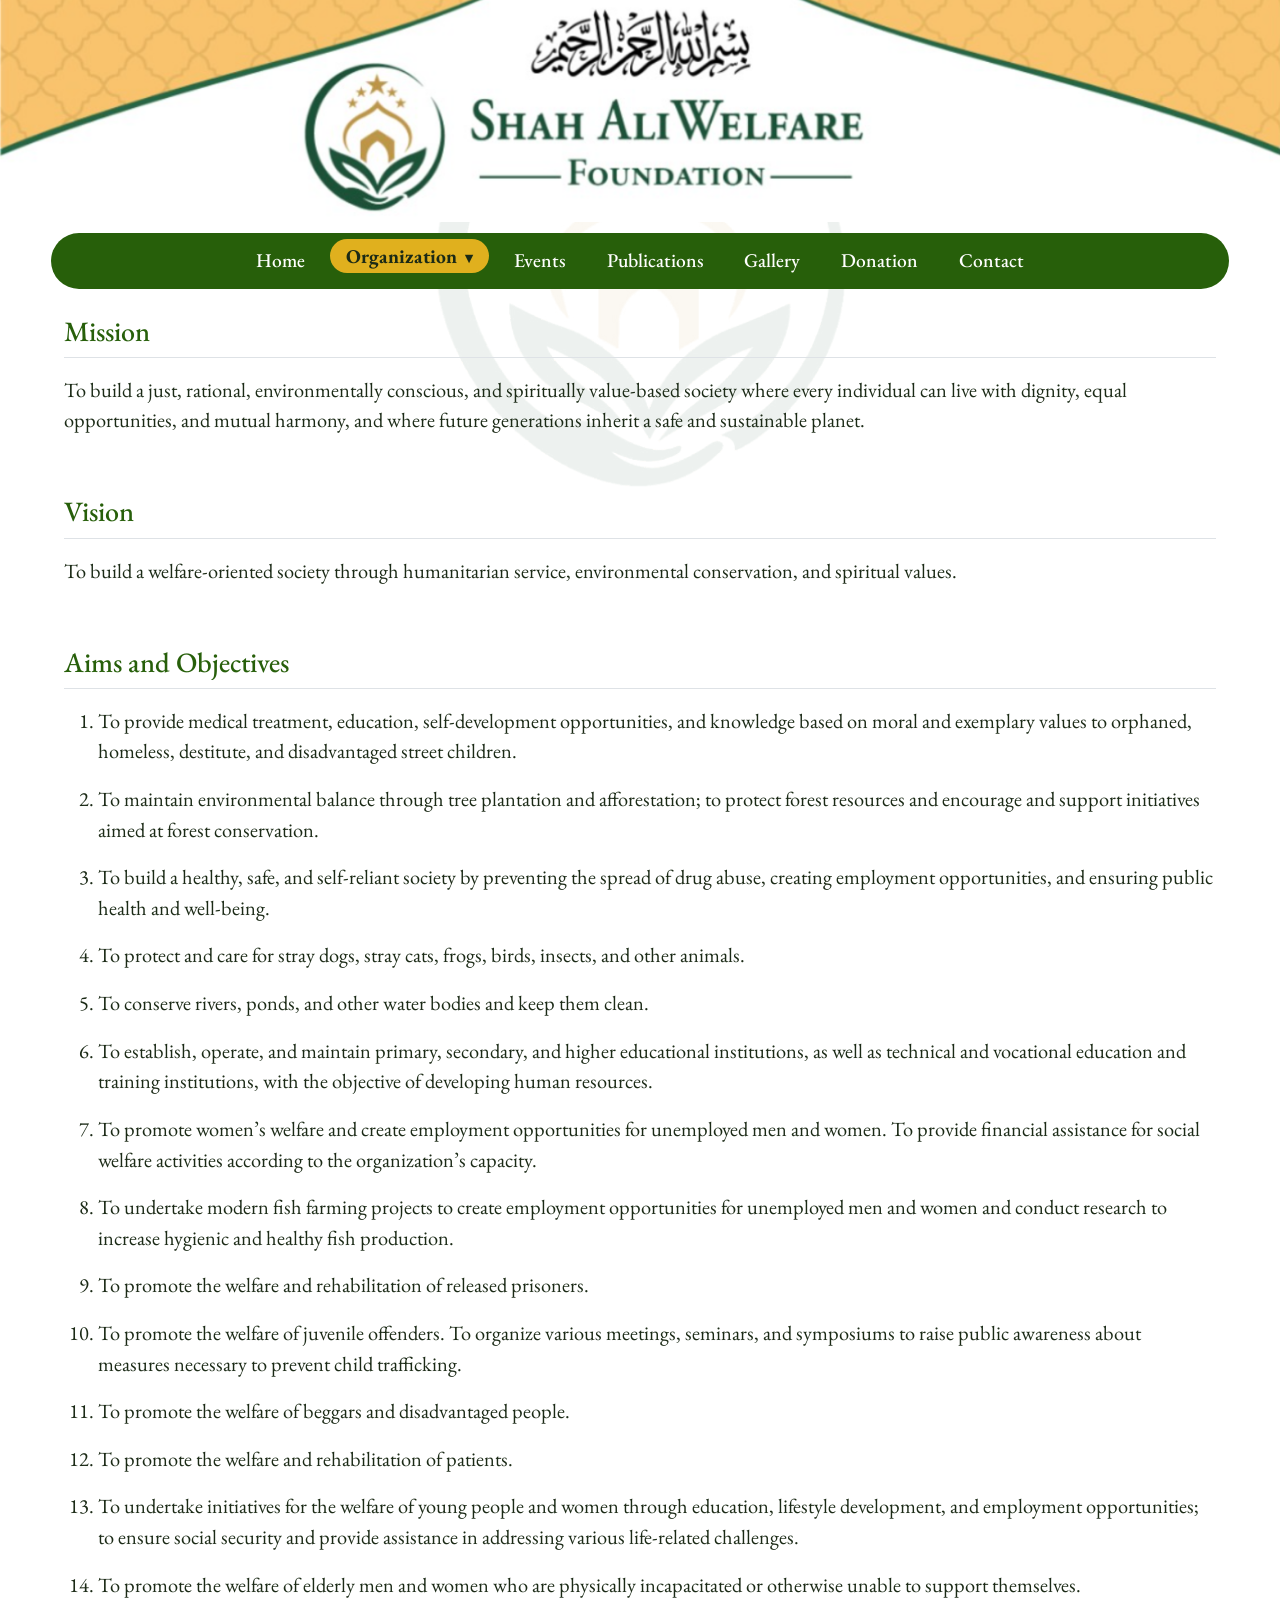
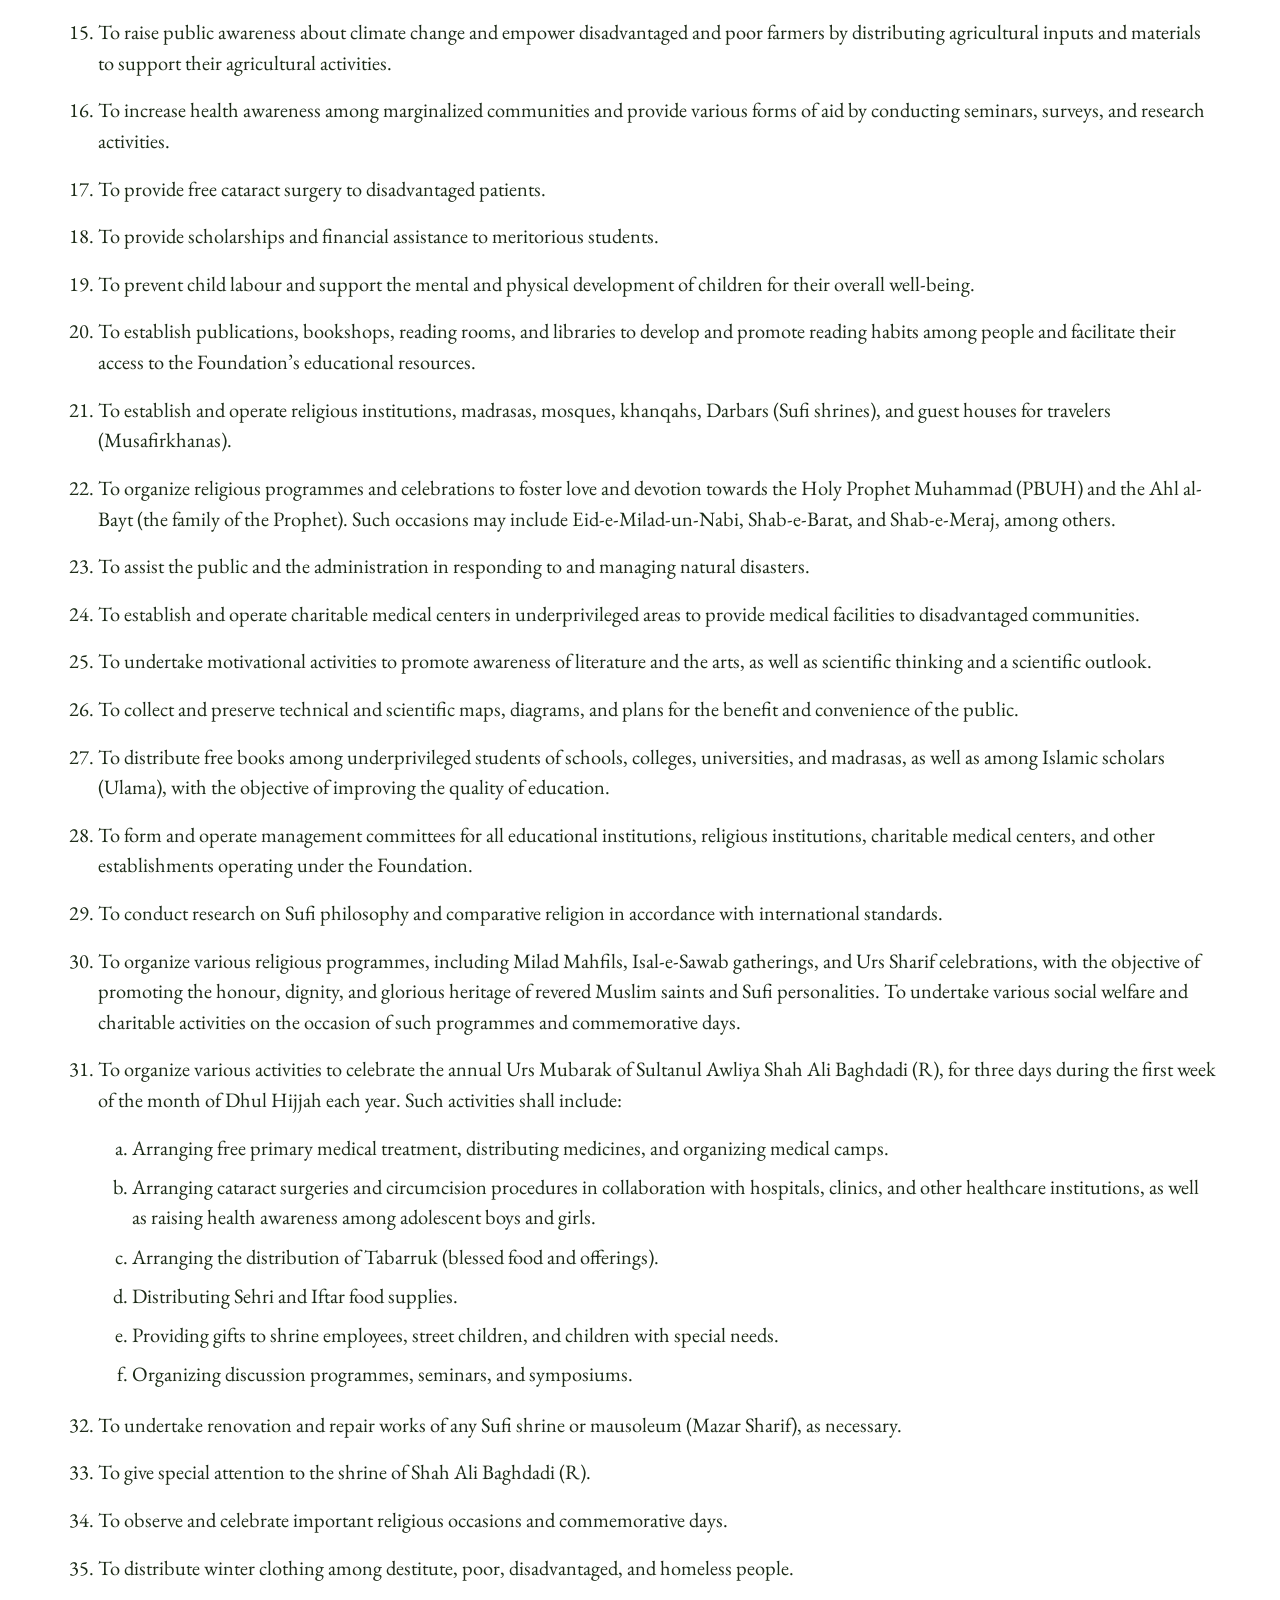
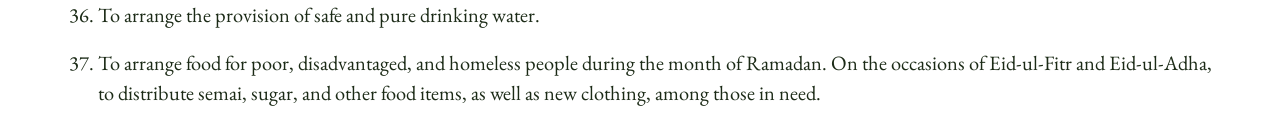
<file: docs/organization.html>
<!DOCTYPE html>
<html xmlns="http://www.w3.org/1999/xhtml" lang="en" xml:lang="en"><head>

<meta charset="utf-8">
<meta name="generator" content="quarto-1.9.38">

<meta name="viewport" content="width=device-width, initial-scale=1.0, user-scalable=yes">


<title>organization – Shah Ali Welfare Foundation</title>
<style>
/* Default styles provided by pandoc.
** See https://pandoc.org/MANUAL.html#variables-for-html for config info.
*/
code{white-space: pre-wrap;}
span.smallcaps{font-variant: small-caps;}
div.columns{display: flex; gap: min(4vw, 1.5em);}
div.column{flex: auto; overflow-x: auto;}
div.hanging-indent{margin-left: 1.5em; text-indent: -1.5em;}
ul.task-list{list-style: none;}
ul.task-list li input[type="checkbox"] {
  width: 0.8em;
  margin: 0 0.8em 0.2em -1em; /* quarto-specific, see https://github.com/quarto-dev/quarto-cli/issues/4556 */ 
  vertical-align: middle;
}
</style>


<script src="site_libs/quarto-nav/quarto-nav.js"></script>
<script src="site_libs/quarto-nav/headroom.min.js"></script>
<script src="site_libs/clipboard/clipboard.min.js"></script>
<script src="site_libs/quarto-search/autocomplete.umd.js"></script>
<script src="site_libs/quarto-search/fuse.min.js"></script>
<script src="site_libs/quarto-search/quarto-search.js"></script>
<meta name="quarto:offset" content="./">
<script src="site_libs/quarto-html/quarto.js" type="module"></script>
<script src="site_libs/quarto-html/tabsets/tabsets.js" type="module"></script>
<script src="site_libs/quarto-html/popper.min.js"></script>
<script src="site_libs/quarto-html/tippy.umd.min.js"></script>
<script src="site_libs/quarto-html/anchor.min.js"></script>
<link href="site_libs/quarto-html/tippy.css" rel="stylesheet">
<link href="site_libs/quarto-html/quarto-syntax-highlighting-15634bcf2e68342d4ad2dfa704d543f6.css" rel="stylesheet" id="quarto-text-highlighting-styles">
<script src="site_libs/bootstrap/bootstrap.min.js"></script>
<link href="site_libs/bootstrap/bootstrap-icons.css" rel="stylesheet">
<link href="site_libs/bootstrap/bootstrap-ece42c8223ec2bf36298a08f122c9a68.min.css" rel="stylesheet" append-hash="true" id="quarto-bootstrap" data-mode="light">
<script id="quarto-search-options" type="application/json">{
  "location": "navbar",
  "copy-button": false,
  "collapse-after": 3,
  "panel-placement": "end",
  "type": "overlay",
  "limit": 50,
  "keyboard-shortcut": [
    "f",
    "/",
    "s"
  ],
  "show-item-context": false,
  "language": {
    "search-no-results-text": "No results",
    "search-matching-documents-text": "matching documents",
    "search-copy-link-title": "Copy link to search",
    "search-hide-matches-text": "Hide additional matches",
    "search-more-match-text": "more match in this document",
    "search-more-matches-text": "more matches in this document",
    "search-clear-button-title": "Clear",
    "search-text-placeholder": "",
    "search-detached-cancel-button-title": "Cancel",
    "search-submit-button-title": "Submit",
    "search-label": "Search"
  }
}</script>


<link rel="stylesheet" href="styles.css">
</head>

<body class="nav-fixed quarto-light">

<div id="quarto-search-results"></div>
  <header id="quarto-header" class="headroom fixed-top">
    <nav class="navbar navbar-expand-lg " data-bs-theme="dark">
      <div class="navbar-container container-fluid">
            <div id="quarto-search" class="" title="Search"></div>
          <button class="navbar-toggler" type="button" data-bs-toggle="collapse" data-bs-target="#navbarCollapse" aria-controls="navbarCollapse" role="menu" aria-expanded="false" aria-label="Toggle navigation" onclick="if (window.quartoToggleHeadroom) { window.quartoToggleHeadroom(); }">
  <span class="navbar-toggler-icon"></span>
</button>
          <div class="collapse navbar-collapse" id="navbarCollapse">
            <ul class="navbar-nav navbar-nav-scroll me-auto">
  <li class="nav-item">
    <a class="nav-link" href="./index.html"> 
<span class="menu-text">Home</span></a>
  </li>  
  <li class="nav-item dropdown ">
    <a class="nav-link dropdown-toggle" href="#" id="nav-menu-organization" role="link" data-bs-toggle="dropdown" aria-expanded="false">
 <span class="menu-text">Organization</span>
    </a>
    <ul class="dropdown-menu" aria-labelledby="nav-menu-organization">    
        <li>
    <a class="dropdown-item" href="./organization.html">
 <span class="dropdown-text">About</span></a>
  </li>  
        <li>
    <a class="dropdown-item" href="./people.html">
 <span class="dropdown-text">People</span></a>
  </li>  
    </ul>
  </li>
  <li class="nav-item">
    <a class="nav-link" href="./upcoming.html"> 
<span class="menu-text">Events</span></a>
  </li>  
  <li class="nav-item">
    <a class="nav-link" href="./publications.html"> 
<span class="menu-text">Publications</span></a>
  </li>  
  <li class="nav-item">
    <a class="nav-link" href="./gallery.html"> 
<span class="menu-text">Gallery</span></a>
  </li>  
  <li class="nav-item">
    <a class="nav-link" href="./donation.html"> 
<span class="menu-text">Donation</span></a>
  </li>  
  <li class="nav-item">
    <a class="nav-link" href="./contact.html"> 
<span class="menu-text">Contact</span></a>
  </li>  
</ul>
          </div> <!-- /navcollapse -->
            <div class="quarto-navbar-tools">
</div>
      </div> <!-- /container-fluid -->
    </nav>
</header>
<!-- content -->
<div id="quarto-content" class="quarto-container page-columns page-rows-contents page-layout-full page-navbar">
<!-- sidebar -->
<!-- margin-sidebar -->
    
<!-- main -->
<main class="content column-page" id="quarto-document-content"><header id="title-block-header" class="quarto-title-block"></header>
<header class="letterhead">
  <picture>
    <source media="(max-width: 900px)" srcset="images/header.png">
    <img class="lh-img" src="images/header-wide.png" alt="Shah Ali Welfare Foundation">
  </picture>
  <nav class="lh-nav" aria-label="Main navigation">
    <a href="index.html">Home</a>
    <div class="nav-dropdown">
      <a href="#" class="nav-drop-toggle" aria-haspopup="true" aria-expanded="false">Organization <span class="caret">▾</span></a>
      <div class="nav-menu">
        <a href="organization.html">About</a>
        <a href="people.html">People</a>
      </div>
    </div>
    <a href="upcoming.html">Events</a>
    <a href="publications.html">Publications</a>
    <a href="gallery.html">Gallery</a>
    <a href="donation.html">Donation</a>
    <a href="contact.html">Contact</a>
  </nav>
</header>
<script>
  (function () {
    var clean = function (s) { return (s || "").replace(/\.html$/, "").replace(/\/$/, ""); };
    var here = clean(location.pathname.split("/").pop()) || "index";

    /* Highlight the tab for the current page */
    document.querySelectorAll(".lh-nav a").forEach(function (a) {
      if (clean(a.getAttribute("href")) === here) { a.classList.add("active"); }
    });

    /* Organization dropdown */
    var dd = document.querySelector(".nav-dropdown");
    if (!dd) return;
    var toggle = dd.querySelector(".nav-drop-toggle");

    /* Light up "Organization" when About or People is the current page */
    if (dd.querySelector(".nav-menu a.active")) { dd.classList.add("active"); }

    /* Tap to open/close (phones); hover works through CSS on desktop */
    toggle.addEventListener("click", function (e) {
      e.preventDefault();
      var open = dd.classList.toggle("open");
      toggle.setAttribute("aria-expanded", open);
    });

    document.addEventListener("click", function (e) {
      if (!dd.contains(e.target)) {
        dd.classList.remove("open");
        toggle.setAttribute("aria-expanded", "false");
      }
    });
  })();
</script>




<section id="mission" class="level2 org-section">
<h2 class="anchored" data-anchor-id="mission">Mission</h2>
<p>To build a just, rational, environmentally conscious, and spiritually value-based society where every individual can live with dignity, equal opportunities, and mutual harmony, and where future generations inherit a safe and sustainable planet.</p>
</section>
<section id="vision" class="level2 org-section">
<h2 class="anchored" data-anchor-id="vision">Vision</h2>
<p>To build a welfare-oriented society through humanitarian service, environmental conservation, and spiritual values.</p>
</section>
<section id="aims-and-objectives" class="level2 org-section">
<h2 class="anchored" data-anchor-id="aims-and-objectives">Aims and Objectives</h2>
<ol type="1">
<li><p>To provide medical treatment, education, self-development opportunities, and knowledge based on moral and exemplary values to orphaned, homeless, destitute, and disadvantaged street children.</p></li>
<li><p>To maintain environmental balance through tree plantation and afforestation; to protect forest resources and encourage and support initiatives aimed at forest conservation.</p></li>
<li><p>To build a healthy, safe, and self-reliant society by preventing the spread of drug abuse, creating employment opportunities, and ensuring public health and well-being.</p></li>
<li><p>To protect and care for stray dogs, stray cats, frogs, birds, insects, and other animals.</p></li>
<li><p>To conserve rivers, ponds, and other water bodies and keep them clean.</p></li>
<li><p>To establish, operate, and maintain primary, secondary, and higher educational institutions, as well as technical and vocational education and training institutions, with the objective of developing human resources.</p></li>
<li><p>To promote women’s welfare and create employment opportunities for unemployed men and women. To provide financial assistance for social welfare activities according to the organization’s capacity.</p></li>
<li><p>To undertake modern fish farming projects to create employment opportunities for unemployed men and women and conduct research to increase hygienic and healthy fish production.</p></li>
<li><p>To promote the welfare and rehabilitation of released prisoners.</p></li>
<li><p>To promote the welfare of juvenile offenders. To organize various meetings, seminars, and symposiums to raise public awareness about measures necessary to prevent child trafficking.</p></li>
<li><p>To promote the welfare of beggars and disadvantaged people.</p></li>
<li><p>To promote the welfare and rehabilitation of patients.</p></li>
<li><p>To undertake initiatives for the welfare of young people and women through education, lifestyle development, and employment opportunities; to ensure social security and provide assistance in addressing various life-related challenges.</p></li>
<li><p>To promote the welfare of elderly men and women who are physically incapacitated or otherwise unable to support themselves.</p></li>
<li><p>To raise public awareness about climate change and empower disadvantaged and poor farmers by distributing agricultural inputs and materials to support their agricultural activities.</p></li>
<li><p>To increase health awareness among marginalized communities and provide various forms of aid by conducting seminars, surveys, and research activities.</p></li>
<li><p>To provide free cataract surgery to disadvantaged patients.</p></li>
<li><p>To provide scholarships and financial assistance to meritorious students.</p></li>
<li><p>To prevent child labour and support the mental and physical development of children for their overall well-being.</p></li>
<li><p>To establish publications, bookshops, reading rooms, and libraries to develop and promote reading habits among people and facilitate their access to the Foundation’s educational resources.</p></li>
<li><p>To establish and operate religious institutions, madrasas, mosques, khanqahs, Darbars (Sufi shrines), and guest houses for travelers (Musafirkhanas).</p></li>
<li><p>To organize religious programmes and celebrations to foster love and devotion towards the Holy Prophet Muhammad (PBUH) and the Ahl al-Bayt (the family of the Prophet). Such occasions may include Eid-e-Milad-un-Nabi, Shab-e-Barat, and Shab-e-Meraj, among others.</p></li>
<li><p>To assist the public and the administration in responding to and managing natural disasters.</p></li>
<li><p>To establish and operate charitable medical centers in underprivileged areas to provide medical facilities to disadvantaged communities.</p></li>
<li><p>To undertake motivational activities to promote awareness of literature and the arts, as well as scientific thinking and a scientific outlook.</p></li>
<li><p>To collect and preserve technical and scientific maps, diagrams, and plans for the benefit and convenience of the public.</p></li>
<li><p>To distribute free books among underprivileged students of schools, colleges, universities, and madrasas, as well as among Islamic scholars (Ulama), with the objective of improving the quality of education.</p></li>
<li><p>To form and operate management committees for all educational institutions, religious institutions, charitable medical centers, and other establishments operating under the Foundation.</p></li>
<li><p>To conduct research on Sufi philosophy and comparative religion in accordance with international standards.</p></li>
<li><p>To organize various religious programmes, including Milad Mahfils, Isal-e-Sawab gatherings, and Urs Sharif celebrations, with the objective of promoting the honour, dignity, and glorious heritage of revered Muslim saints and Sufi personalities. To undertake various social welfare and charitable activities on the occasion of such programmes and commemorative days.</p></li>
<li><p>To organize various activities to celebrate the annual Urs Mubarak of Sultanul Awliya Shah Ali Baghdadi (R), for three days during the first week of the month of Dhul Hijjah each year. Such activities shall include:</p>
<ol type="a">
<li>Arranging free primary medical treatment, distributing medicines, and organizing medical camps.</li>
<li>Arranging cataract surgeries and circumcision procedures in collaboration with hospitals, clinics, and other healthcare institutions, as well as raising health awareness among adolescent boys and girls.</li>
<li>Arranging the distribution of Tabarruk (blessed food and offerings).</li>
<li>Distributing Sehri and Iftar food supplies.</li>
<li>Providing gifts to shrine employees, street children, and children with special needs.</li>
<li>Organizing discussion programmes, seminars, and symposiums.</li>
</ol></li>
<li><p>To undertake renovation and repair works of any Sufi shrine or mausoleum (Mazar Sharif), as necessary.</p></li>
<li><p>To give special attention to the shrine of Shah Ali Baghdadi (R).</p></li>
<li><p>To observe and celebrate important religious occasions and commemorative days.</p></li>
<li><p>To distribute winter clothing among destitute, poor, disadvantaged, and homeless people.</p></li>
<li><p>To arrange the provision of safe and pure drinking water.</p></li>
<li><p>To arrange food for poor, disadvantaged, and homeless people during the month of Ramadan. On the occasions of Eid-ul-Fitr and Eid-ul-Adha, to distribute semai, sugar, and other food items, as well as new clothing, among those in need.</p></li>
</ol>
</section>



</main> <!-- /main -->
<footer class="letterhead-footer">
  <picture>
    <source media="(max-width: 900px)" srcset="images/footer.png">
    <img class="lh-img" src="images/footer-wide.png" alt="Mazar Road, Mirpur-1, Dhaka 1216, Bangladesh. Mobile: 0 1718-380457">
  </picture>
</footer>
<script id="quarto-html-after-body" type="application/javascript">
  window.document.addEventListener("DOMContentLoaded", function (event) {
    const icon = "";
    const anchorJS = new window.AnchorJS();
    anchorJS.options = {
      placement: 'right',
      icon: icon
    };
    anchorJS.add('.anchored');
    const isCodeAnnotation = (el) => {
      for (const clz of el.classList) {
        if (clz.startsWith('code-annotation-')) {                     
          return true;
        }
      }
      return false;
    }
    const onCopySuccess = function(e) {
      // button target
      const button = e.trigger;
      // don't keep focus
      button.blur();
      // flash "checked"
      button.classList.add('code-copy-button-checked');
      var currentTitle = button.getAttribute("title");
      button.setAttribute("title", "Copied!");
      let tooltip;
      if (window.bootstrap) {
        button.setAttribute("data-bs-toggle", "tooltip");
        button.setAttribute("data-bs-placement", "left");
        button.setAttribute("data-bs-title", "Copied!");
        tooltip = new bootstrap.Tooltip(button, 
          { trigger: "manual", 
            customClass: "code-copy-button-tooltip",
            offset: [0, -8]});
        tooltip.show();    
      }
      setTimeout(function() {
        if (tooltip) {
          tooltip.hide();
          button.removeAttribute("data-bs-title");
          button.removeAttribute("data-bs-toggle");
          button.removeAttribute("data-bs-placement");
        }
        button.setAttribute("title", currentTitle);
        button.classList.remove('code-copy-button-checked');
      }, 1000);
      // clear code selection
      e.clearSelection();
    }
    const getTextToCopy = function(trigger) {
      const outerScaffold = trigger.parentElement.cloneNode(true);
      const codeEl = outerScaffold.querySelector('code');
      for (const childEl of codeEl.children) {
        if (isCodeAnnotation(childEl)) {
          childEl.remove();
        }
      }
      return codeEl.innerText;
    }
    const clipboard = new window.ClipboardJS('.code-copy-button:not([data-in-quarto-modal])', {
      text: getTextToCopy
    });
    clipboard.on('success', onCopySuccess);
    if (window.document.getElementById('quarto-embedded-source-code-modal')) {
      const clipboardModal = new window.ClipboardJS('.code-copy-button[data-in-quarto-modal]', {
        text: getTextToCopy,
        container: window.document.getElementById('quarto-embedded-source-code-modal')
      });
      clipboardModal.on('success', onCopySuccess);
    }
      var localhostRegex = new RegExp(/^(?:http|https):\/\/localhost\:?[0-9]*\//);
      var mailtoRegex = new RegExp(/^mailto:/);
        var filterRegex = new RegExp("https:\/\/shahalifoundation\.org");
      var isInternal = (href) => {
          return filterRegex.test(href) || localhostRegex.test(href) || mailtoRegex.test(href);
      }
      // Inspect non-navigation links and adorn them if external
     var links = window.document.querySelectorAll('a[href]:not(.nav-link):not(.navbar-brand):not(.toc-action):not(.sidebar-link):not(.sidebar-item-toggle):not(.pagination-link):not(.no-external):not([aria-hidden]):not(.dropdown-item):not(.quarto-navigation-tool):not(.about-link)');
      for (var i=0; i<links.length; i++) {
        const link = links[i];
        if (!isInternal(link.href)) {
          // undo the damage that might have been done by quarto-nav.js in the case of
          // links that we want to consider external
          if (link.dataset.originalHref !== undefined) {
            link.href = link.dataset.originalHref;
          }
        }
      }
    function tippyHover(el, contentFn, onTriggerFn, onUntriggerFn) {
      const config = {
        allowHTML: true,
        maxWidth: 500,
        delay: 100,
        arrow: false,
        appendTo: function(el) {
            return el.parentElement;
        },
        interactive: true,
        interactiveBorder: 10,
        theme: 'quarto',
        placement: 'bottom-start',
      };
      if (contentFn) {
        config.content = contentFn;
      }
      if (onTriggerFn) {
        config.onTrigger = onTriggerFn;
      }
      if (onUntriggerFn) {
        config.onUntrigger = onUntriggerFn;
      }
      window.tippy(el, config); 
    }
    const noterefs = window.document.querySelectorAll('a[role="doc-noteref"]');
    for (var i=0; i<noterefs.length; i++) {
      const ref = noterefs[i];
      tippyHover(ref, function() {
        // use id or data attribute instead here
        let href = ref.getAttribute('data-footnote-href') || ref.getAttribute('href');
        try { href = new URL(href).hash; } catch {}
        const id = href.replace(/^#\/?/, "");
        const note = window.document.getElementById(id);
        if (note) {
          return note.innerHTML;
        } else {
          return "";
        }
      });
    }
    const xrefs = window.document.querySelectorAll('a.quarto-xref');
    const processXRef = (id, note) => {
      // Strip column container classes
      const stripColumnClz = (el) => {
        el.classList.remove("page-full", "page-columns");
        if (el.children) {
          for (const child of el.children) {
            stripColumnClz(child);
          }
        }
      }
      stripColumnClz(note)
      if (id === null || id.startsWith('sec-')) {
        // Special case sections, only their first couple elements
        const container = document.createElement("div");
        if (note.children && note.children.length > 2) {
          container.appendChild(note.children[0].cloneNode(true));
          for (let i = 1; i < note.children.length; i++) {
            const child = note.children[i];
            if (child.tagName === "P" && child.innerText === "") {
              continue;
            } else {
              container.appendChild(child.cloneNode(true));
              break;
            }
          }
          if (window.Quarto?.typesetMath) {
            window.Quarto.typesetMath(container);
          }
          return container.innerHTML
        } else {
          if (window.Quarto?.typesetMath) {
            window.Quarto.typesetMath(note);
          }
          return note.innerHTML;
        }
      } else {
        // Remove any anchor links if they are present
        const anchorLink = note.querySelector('a.anchorjs-link');
        if (anchorLink) {
          anchorLink.remove();
        }
        if (window.Quarto?.typesetMath) {
          window.Quarto.typesetMath(note);
        }
        if (note.classList.contains("callout")) {
          return note.outerHTML;
        } else {
          return note.innerHTML;
        }
      }
    }
    for (var i=0; i<xrefs.length; i++) {
      const xref = xrefs[i];
      tippyHover(xref, undefined, function(instance) {
        instance.disable();
        let url = xref.getAttribute('href');
        let hash = undefined; 
        if (url.startsWith('#')) {
          hash = url;
        } else {
          try { hash = new URL(url).hash; } catch {}
        }
        if (hash) {
          const id = hash.replace(/^#\/?/, "");
          const note = window.document.getElementById(id);
          if (note !== null) {
            try {
              const html = processXRef(id, note.cloneNode(true));
              instance.setContent(html);
            } finally {
              instance.enable();
              instance.show();
            }
          } else {
            // See if we can fetch this
            fetch(url.split('#')[0])
            .then(res => res.text())
            .then(html => {
              const parser = new DOMParser();
              const htmlDoc = parser.parseFromString(html, "text/html");
              const note = htmlDoc.getElementById(id);
              if (note !== null) {
                const html = processXRef(id, note);
                instance.setContent(html);
              } 
            }).finally(() => {
              instance.enable();
              instance.show();
            });
          }
        } else {
          // See if we can fetch a full url (with no hash to target)
          // This is a special case and we should probably do some content thinning / targeting
          fetch(url)
          .then(res => res.text())
          .then(html => {
            const parser = new DOMParser();
            const htmlDoc = parser.parseFromString(html, "text/html");
            const note = htmlDoc.querySelector('main.content');
            if (note !== null) {
              // This should only happen for chapter cross references
              // (since there is no id in the URL)
              // remove the first header
              if (note.children.length > 0 && note.children[0].tagName === "HEADER") {
                note.children[0].remove();
              }
              const html = processXRef(null, note);
              instance.setContent(html);
            } 
          }).finally(() => {
            instance.enable();
            instance.show();
          });
        }
      }, function(instance) {
      });
    }
        let selectedAnnoteEl;
        const selectorForAnnotation = ( cell, annotation) => {
          let cellAttr = 'data-code-cell="' + cell + '"';
          let lineAttr = 'data-code-annotation="' +  annotation + '"';
          const selector = 'span[' + cellAttr + '][' + lineAttr + ']';
          return selector;
        }
        const selectCodeLines = (annoteEl) => {
          const doc = window.document;
          const targetCell = annoteEl.getAttribute("data-target-cell");
          const targetAnnotation = annoteEl.getAttribute("data-target-annotation");
          const annoteSpan = window.document.querySelector(selectorForAnnotation(targetCell, targetAnnotation));
          const lines = annoteSpan.getAttribute("data-code-lines").split(",");
          const lineIds = lines.map((line) => {
            return targetCell + "-" + line;
          })
          let top = null;
          let height = null;
          let parent = null;
          if (lineIds.length > 0) {
              //compute the position of the single el (top and bottom and make a div)
              const el = window.document.getElementById(lineIds[0]);
              top = el.offsetTop;
              height = el.offsetHeight;
              parent = el.parentElement.parentElement;
            if (lineIds.length > 1) {
              const lastEl = window.document.getElementById(lineIds[lineIds.length - 1]);
              const bottom = lastEl.offsetTop + lastEl.offsetHeight;
              height = bottom - top;
            }
            if (top !== null && height !== null && parent !== null) {
              // cook up a div (if necessary) and position it 
              let div = window.document.getElementById("code-annotation-line-highlight");
              if (div === null) {
                div = window.document.createElement("div");
                div.setAttribute("id", "code-annotation-line-highlight");
                div.style.position = 'absolute';
                parent.appendChild(div);
              }
              div.style.top = top - 2 + "px";
              div.style.height = height + 4 + "px";
              div.style.left = 0;
              let gutterDiv = window.document.getElementById("code-annotation-line-highlight-gutter");
              if (gutterDiv === null) {
                gutterDiv = window.document.createElement("div");
                gutterDiv.setAttribute("id", "code-annotation-line-highlight-gutter");
                gutterDiv.style.position = 'absolute';
                const codeCell = window.document.getElementById(targetCell);
                const gutter = codeCell.querySelector('.code-annotation-gutter');
                gutter.appendChild(gutterDiv);
              }
              gutterDiv.style.top = top - 2 + "px";
              gutterDiv.style.height = height + 4 + "px";
            }
            selectedAnnoteEl = annoteEl;
          }
        };
        const unselectCodeLines = () => {
          const elementsIds = ["code-annotation-line-highlight", "code-annotation-line-highlight-gutter"];
          elementsIds.forEach((elId) => {
            const div = window.document.getElementById(elId);
            if (div) {
              div.remove();
            }
          });
          selectedAnnoteEl = undefined;
        };
          // Handle positioning of the toggle
      window.addEventListener(
        "resize",
        throttle(() => {
          elRect = undefined;
          if (selectedAnnoteEl) {
            selectCodeLines(selectedAnnoteEl);
          }
        }, 10)
      );
      function throttle(fn, ms) {
      let throttle = false;
      let timer;
        return (...args) => {
          if(!throttle) { // first call gets through
              fn.apply(this, args);
              throttle = true;
          } else { // all the others get throttled
              if(timer) clearTimeout(timer); // cancel #2
              timer = setTimeout(() => {
                fn.apply(this, args);
                timer = throttle = false;
              }, ms);
          }
        };
      }
        // Attach click handler to the DT
        const annoteDls = window.document.querySelectorAll('dt[data-target-cell]');
        for (const annoteDlNode of annoteDls) {
          annoteDlNode.addEventListener('click', (event) => {
            const clickedEl = event.target;
            if (clickedEl !== selectedAnnoteEl) {
              unselectCodeLines();
              const activeEl = window.document.querySelector('dt[data-target-cell].code-annotation-active');
              if (activeEl) {
                activeEl.classList.remove('code-annotation-active');
              }
              selectCodeLines(clickedEl);
              clickedEl.classList.add('code-annotation-active');
            } else {
              // Unselect the line
              unselectCodeLines();
              clickedEl.classList.remove('code-annotation-active');
            }
          });
        }
    const findCites = (el) => {
      const parentEl = el.parentElement;
      if (parentEl) {
        const cites = parentEl.dataset.cites;
        if (cites) {
          return {
            el,
            cites: cites.split(' ')
          };
        } else {
          return findCites(el.parentElement)
        }
      } else {
        return undefined;
      }
    };
    var bibliorefs = window.document.querySelectorAll('a[role="doc-biblioref"]');
    for (var i=0; i<bibliorefs.length; i++) {
      const ref = bibliorefs[i];
      const citeInfo = findCites(ref);
      if (citeInfo) {
        tippyHover(citeInfo.el, function() {
          var popup = window.document.createElement('div');
          citeInfo.cites.forEach(function(cite) {
            var citeDiv = window.document.createElement('div');
            citeDiv.classList.add('hanging-indent');
            citeDiv.classList.add('csl-entry');
            var biblioDiv = window.document.getElementById('ref-' + cite);
            if (biblioDiv) {
              citeDiv.innerHTML = biblioDiv.innerHTML;
            }
            popup.appendChild(citeDiv);
          });
          return popup.innerHTML;
        });
      }
    }
  });
  </script>
</div> <!-- /content -->




</body></html>
</file>
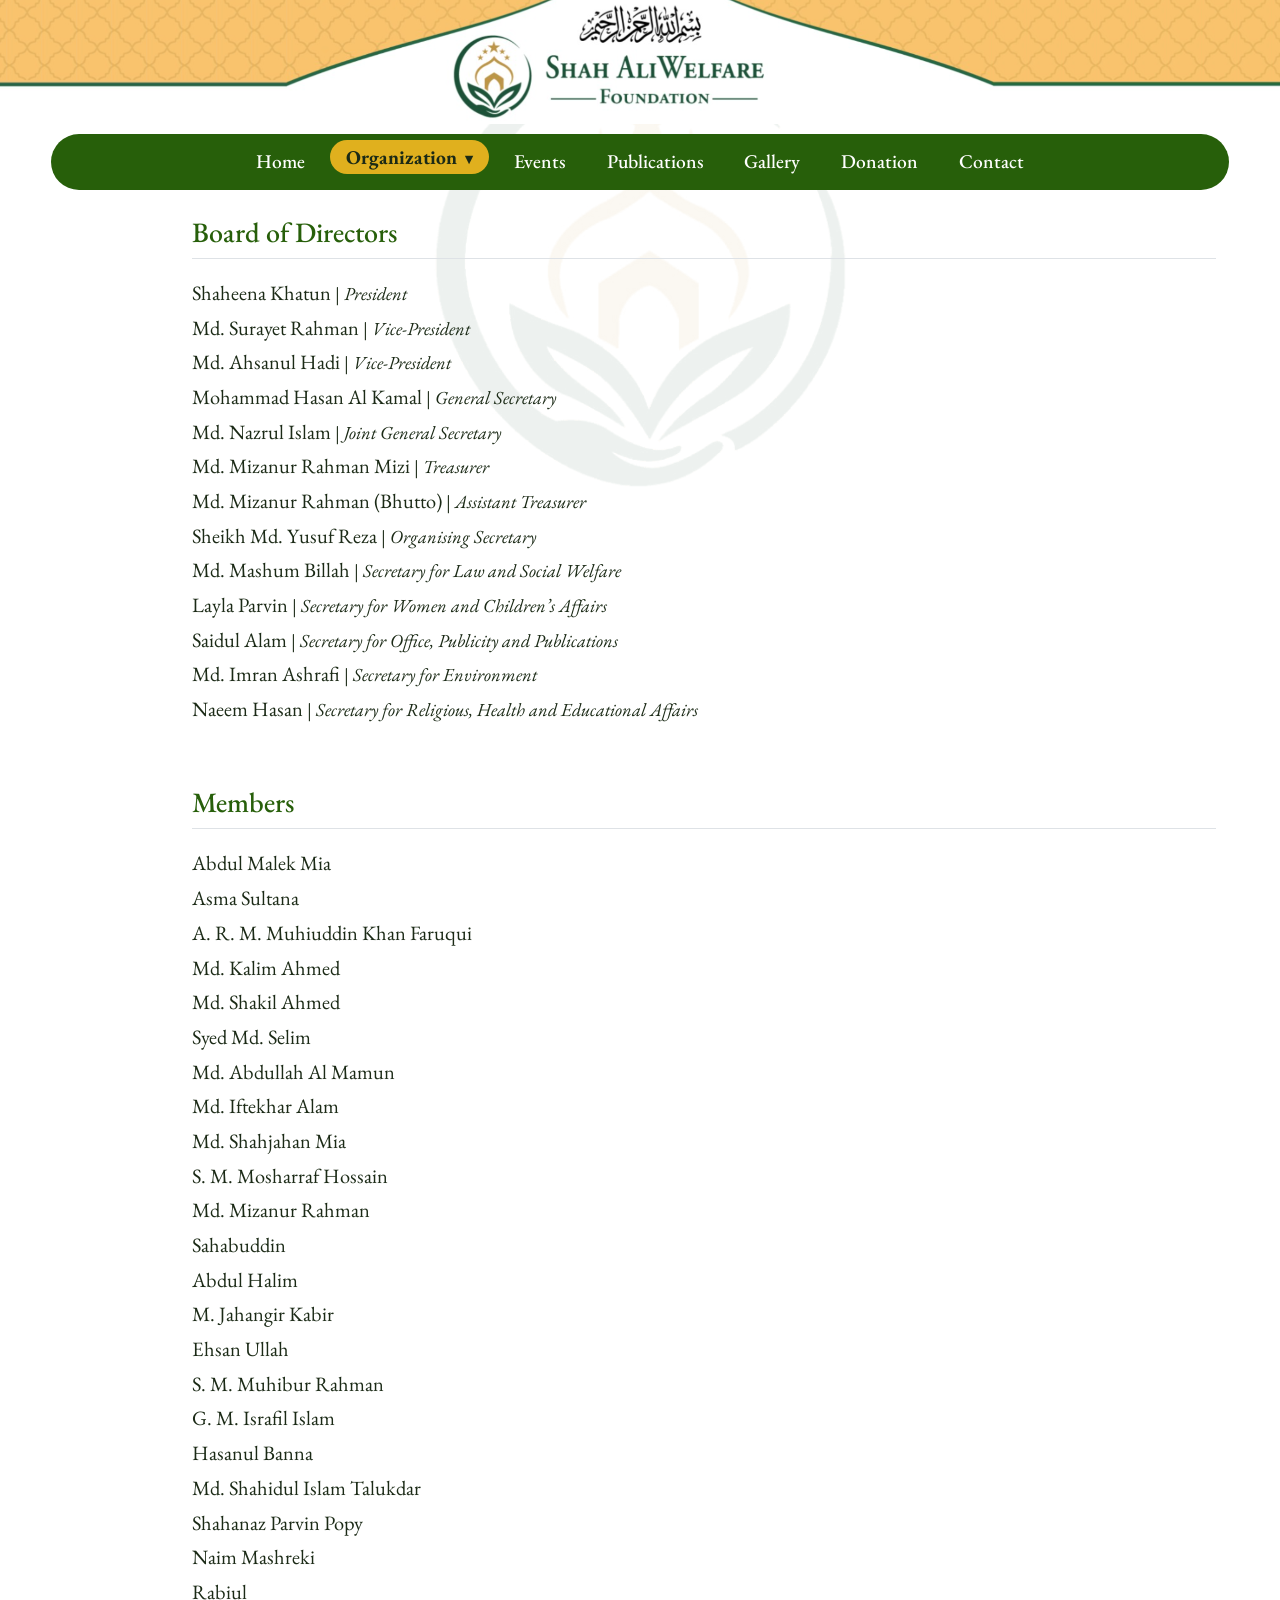
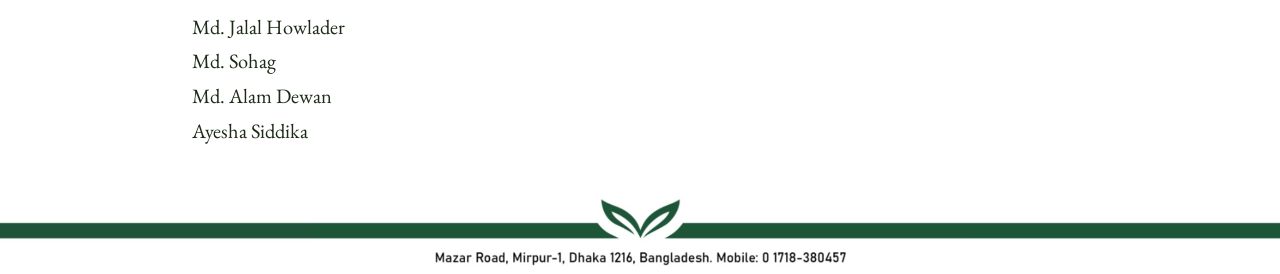
<file: docs/people.html>
<!DOCTYPE html>
<html xmlns="http://www.w3.org/1999/xhtml" lang="en" xml:lang="en"><head>

<meta charset="utf-8">
<meta name="generator" content="quarto-1.9.38">

<meta name="viewport" content="width=device-width, initial-scale=1.0, user-scalable=yes">


<title>people – Shah Ali Welfare Foundation</title>
<style>
/* Default styles provided by pandoc.
** See https://pandoc.org/MANUAL.html#variables-for-html for config info.
*/
code{white-space: pre-wrap;}
span.smallcaps{font-variant: small-caps;}
div.columns{display: flex; gap: min(4vw, 1.5em);}
div.column{flex: auto; overflow-x: auto;}
div.hanging-indent{margin-left: 1.5em; text-indent: -1.5em;}
ul.task-list{list-style: none;}
ul.task-list li input[type="checkbox"] {
  width: 0.8em;
  margin: 0 0.8em 0.2em -1em; /* quarto-specific, see https://github.com/quarto-dev/quarto-cli/issues/4556 */ 
  vertical-align: middle;
}
</style>


<script src="site_libs/quarto-nav/quarto-nav.js"></script>
<script src="site_libs/quarto-nav/headroom.min.js"></script>
<script src="site_libs/clipboard/clipboard.min.js"></script>
<script src="site_libs/quarto-search/autocomplete.umd.js"></script>
<script src="site_libs/quarto-search/fuse.min.js"></script>
<script src="site_libs/quarto-search/quarto-search.js"></script>
<meta name="quarto:offset" content="./">
<script src="site_libs/quarto-html/quarto.js" type="module"></script>
<script src="site_libs/quarto-html/tabsets/tabsets.js" type="module"></script>
<script src="site_libs/quarto-html/popper.min.js"></script>
<script src="site_libs/quarto-html/tippy.umd.min.js"></script>
<script src="site_libs/quarto-html/anchor.min.js"></script>
<link href="site_libs/quarto-html/tippy.css" rel="stylesheet">
<link href="site_libs/quarto-html/quarto-syntax-highlighting-15634bcf2e68342d4ad2dfa704d543f6.css" rel="stylesheet" id="quarto-text-highlighting-styles">
<script src="site_libs/bootstrap/bootstrap.min.js"></script>
<link href="site_libs/bootstrap/bootstrap-icons.css" rel="stylesheet">
<link href="site_libs/bootstrap/bootstrap-ece42c8223ec2bf36298a08f122c9a68.min.css" rel="stylesheet" append-hash="true" id="quarto-bootstrap" data-mode="light">
<script id="quarto-search-options" type="application/json">{
  "location": "navbar",
  "copy-button": false,
  "collapse-after": 3,
  "panel-placement": "end",
  "type": "overlay",
  "limit": 50,
  "keyboard-shortcut": [
    "f",
    "/",
    "s"
  ],
  "show-item-context": false,
  "language": {
    "search-no-results-text": "No results",
    "search-matching-documents-text": "matching documents",
    "search-copy-link-title": "Copy link to search",
    "search-hide-matches-text": "Hide additional matches",
    "search-more-match-text": "more match in this document",
    "search-more-matches-text": "more matches in this document",
    "search-clear-button-title": "Clear",
    "search-text-placeholder": "",
    "search-detached-cancel-button-title": "Cancel",
    "search-submit-button-title": "Submit",
    "search-label": "Search"
  }
}</script>


<link rel="stylesheet" href="styles.css">
</head>

<body class="nav-fixed quarto-light">

<div id="quarto-search-results"></div>
  <header id="quarto-header" class="headroom fixed-top">
    <nav class="navbar navbar-expand-lg " data-bs-theme="dark">
      <div class="navbar-container container-fluid">
            <div id="quarto-search" class="" title="Search"></div>
          <button class="navbar-toggler" type="button" data-bs-toggle="collapse" data-bs-target="#navbarCollapse" aria-controls="navbarCollapse" role="menu" aria-expanded="false" aria-label="Toggle navigation" onclick="if (window.quartoToggleHeadroom) { window.quartoToggleHeadroom(); }">
  <span class="navbar-toggler-icon"></span>
</button>
          <div class="collapse navbar-collapse" id="navbarCollapse">
            <ul class="navbar-nav navbar-nav-scroll me-auto">
  <li class="nav-item">
    <a class="nav-link" href="./index.html"> 
<span class="menu-text">Home</span></a>
  </li>  
  <li class="nav-item dropdown ">
    <a class="nav-link dropdown-toggle" href="#" id="nav-menu-organization" role="link" data-bs-toggle="dropdown" aria-expanded="false">
 <span class="menu-text">Organization</span>
    </a>
    <ul class="dropdown-menu" aria-labelledby="nav-menu-organization">    
        <li>
    <a class="dropdown-item" href="./organization.html">
 <span class="dropdown-text">About</span></a>
  </li>  
        <li>
    <a class="dropdown-item" href="./people.html">
 <span class="dropdown-text">People</span></a>
  </li>  
    </ul>
  </li>
  <li class="nav-item">
    <a class="nav-link" href="./upcoming.html"> 
<span class="menu-text">Events</span></a>
  </li>  
  <li class="nav-item">
    <a class="nav-link" href="./publications.html"> 
<span class="menu-text">Publications</span></a>
  </li>  
  <li class="nav-item">
    <a class="nav-link" href="./gallery.html"> 
<span class="menu-text">Gallery</span></a>
  </li>  
  <li class="nav-item">
    <a class="nav-link" href="./donation.html"> 
<span class="menu-text">Donation</span></a>
  </li>  
  <li class="nav-item">
    <a class="nav-link" href="./contact.html"> 
<span class="menu-text">Contact</span></a>
  </li>  
</ul>
          </div> <!-- /navcollapse -->
            <div class="quarto-navbar-tools">
</div>
      </div> <!-- /container-fluid -->
    </nav>
</header>
<!-- content -->
<div id="quarto-content" class="quarto-container page-columns page-rows-contents page-layout-full page-navbar">
<!-- sidebar -->
<!-- margin-sidebar -->
    
<!-- main -->
<main class="content column-page" id="quarto-document-content"><header id="title-block-header" class="quarto-title-block"></header>
<header class="letterhead">
  <picture>
    <source media="(max-width: 900px)" srcset="images/header.png">
    <img class="lh-img" src="images/header-wide.png" alt="Shah Ali Welfare Foundation">
  </picture>
  <nav class="lh-nav" aria-label="Main navigation">
    <a href="index.html">Home</a>
    <div class="nav-dropdown">
      <a href="#" class="nav-drop-toggle" aria-haspopup="true" aria-expanded="false">Organization <span class="caret">▾</span></a>
      <div class="nav-menu">
        <a href="organization.html">About</a>
        <a href="people.html">People</a>
      </div>
    </div>
    <a href="upcoming.html">Events</a>
    <a href="publications.html">Publications</a>
    <a href="gallery.html">Gallery</a>
    <a href="donation.html">Donation</a>
    <a href="contact.html">Contact</a>
  </nav>
</header>
<script>
  (function () {
    var clean = function (s) { return (s || "").replace(/\.html$/, "").replace(/\/$/, ""); };
    var here = clean(location.pathname.split("/").pop()) || "index";

    /* Highlight the tab for the current page */
    document.querySelectorAll(".lh-nav a").forEach(function (a) {
      if (clean(a.getAttribute("href")) === here) { a.classList.add("active"); }
    });

    /* Organization dropdown */
    var dd = document.querySelector(".nav-dropdown");
    if (!dd) return;
    var toggle = dd.querySelector(".nav-drop-toggle");

    /* Light up "Organization" when About or People is the current page */
    if (dd.querySelector(".nav-menu a.active")) { dd.classList.add("active"); }

    /* Tap to open/close (phones); hover works through CSS on desktop */
    toggle.addEventListener("click", function (e) {
      e.preventDefault();
      var open = dd.classList.toggle("open");
      toggle.setAttribute("aria-expanded", open);
    });

    document.addEventListener("click", function (e) {
      if (!dd.contains(e.target)) {
        dd.classList.remove("open");
        toggle.setAttribute("aria-expanded", "false");
      }
    });
  })();
</script>




<section id="board-of-directors" class="level2 people-section">
<h2 class="anchored" data-anchor-id="board-of-directors">Board of Directors</h2>
<div class="line-block">Shaheena Khatun <span class="position">President</span><br>
Md. Surayet Rahman <span class="position">Vice-President</span><br>
Md. Ahsanul Hadi <span class="position">Vice-President</span><br>
Mohammad Hasan Al Kamal <span class="position">General Secretary</span><br>
Md. Nazrul Islam <span class="position">Joint General Secretary</span><br>
Md. Mizanur Rahman Mizi <span class="position">Treasurer</span><br>
Md. Mizanur Rahman (Bhutto) <span class="position">Assistant Treasurer</span><br>
Sheikh Md. Yusuf Reza <span class="position">Organising Secretary</span><br>
Md. Mashum Billah <span class="position">Secretary for Law and Social Welfare</span><br>
Layla Parvin <span class="position">Secretary for Women and Children’s Affairs</span><br>
Saidul Alam <span class="position">Secretary for Office, Publicity and Publications</span><br>
Md. Imran Ashrafi <span class="position">Secretary for Environment</span><br>
Naeem Hasan <span class="position">Secretary for Religious, Health and Educational Affairs</span></div>
</section>
<section id="members" class="level2 people-section">
<h2 class="anchored" data-anchor-id="members">Members</h2>
<div class="line-block">Abdul Malek Mia<br>
Asma Sultana<br>
A. R. M. Muhiuddin Khan Faruqui<br>
Md. Kalim Ahmed<br>
Md. Shakil Ahmed<br>
Syed Md. Selim<br>
Md. Abdullah Al Mamun<br>
Md. Iftekhar Alam<br>
Md. Shahjahan Mia<br>
S. M. Mosharraf Hossain<br>
Md. Mizanur Rahman<br>
Sahabuddin<br>
Abdul Halim<br>
M. Jahangir Kabir<br>
Ehsan Ullah<br>
S. M. Muhibur Rahman<br>
G. M. Israfil Islam<br>
Hasanul Banna<br>
Md. Shahidul Islam Talukdar<br>
Shahanaz Parvin Popy<br>
Naim Mashreki<br>
Rabiul<br>
Md. Jalal Howlader<br>
Md. Sohag<br>
Md. Alam Dewan<br>
Ayesha Siddika</div>
</section>



</main> <!-- /main -->
<footer class="letterhead-footer">
  <picture>
    <source media="(max-width: 900px)" srcset="images/footer.png">
    <img class="lh-img" src="images/footer-wide.png" alt="Mazar Road, Mirpur-1, Dhaka 1216, Bangladesh. Mobile: 0 1718-380457">
  </picture>
</footer>
<script id="quarto-html-after-body" type="application/javascript">
  window.document.addEventListener("DOMContentLoaded", function (event) {
    const icon = "";
    const anchorJS = new window.AnchorJS();
    anchorJS.options = {
      placement: 'right',
      icon: icon
    };
    anchorJS.add('.anchored');
    const isCodeAnnotation = (el) => {
      for (const clz of el.classList) {
        if (clz.startsWith('code-annotation-')) {                     
          return true;
        }
      }
      return false;
    }
    const onCopySuccess = function(e) {
      // button target
      const button = e.trigger;
      // don't keep focus
      button.blur();
      // flash "checked"
      button.classList.add('code-copy-button-checked');
      var currentTitle = button.getAttribute("title");
      button.setAttribute("title", "Copied!");
      let tooltip;
      if (window.bootstrap) {
        button.setAttribute("data-bs-toggle", "tooltip");
        button.setAttribute("data-bs-placement", "left");
        button.setAttribute("data-bs-title", "Copied!");
        tooltip = new bootstrap.Tooltip(button, 
          { trigger: "manual", 
            customClass: "code-copy-button-tooltip",
            offset: [0, -8]});
        tooltip.show();    
      }
      setTimeout(function() {
        if (tooltip) {
          tooltip.hide();
          button.removeAttribute("data-bs-title");
          button.removeAttribute("data-bs-toggle");
          button.removeAttribute("data-bs-placement");
        }
        button.setAttribute("title", currentTitle);
        button.classList.remove('code-copy-button-checked');
      }, 1000);
      // clear code selection
      e.clearSelection();
    }
    const getTextToCopy = function(trigger) {
      const outerScaffold = trigger.parentElement.cloneNode(true);
      const codeEl = outerScaffold.querySelector('code');
      for (const childEl of codeEl.children) {
        if (isCodeAnnotation(childEl)) {
          childEl.remove();
        }
      }
      return codeEl.innerText;
    }
    const clipboard = new window.ClipboardJS('.code-copy-button:not([data-in-quarto-modal])', {
      text: getTextToCopy
    });
    clipboard.on('success', onCopySuccess);
    if (window.document.getElementById('quarto-embedded-source-code-modal')) {
      const clipboardModal = new window.ClipboardJS('.code-copy-button[data-in-quarto-modal]', {
        text: getTextToCopy,
        container: window.document.getElementById('quarto-embedded-source-code-modal')
      });
      clipboardModal.on('success', onCopySuccess);
    }
      var localhostRegex = new RegExp(/^(?:http|https):\/\/localhost\:?[0-9]*\//);
      var mailtoRegex = new RegExp(/^mailto:/);
        var filterRegex = new RegExp("https:\/\/shahalifoundation\.org");
      var isInternal = (href) => {
          return filterRegex.test(href) || localhostRegex.test(href) || mailtoRegex.test(href);
      }
      // Inspect non-navigation links and adorn them if external
     var links = window.document.querySelectorAll('a[href]:not(.nav-link):not(.navbar-brand):not(.toc-action):not(.sidebar-link):not(.sidebar-item-toggle):not(.pagination-link):not(.no-external):not([aria-hidden]):not(.dropdown-item):not(.quarto-navigation-tool):not(.about-link)');
      for (var i=0; i<links.length; i++) {
        const link = links[i];
        if (!isInternal(link.href)) {
          // undo the damage that might have been done by quarto-nav.js in the case of
          // links that we want to consider external
          if (link.dataset.originalHref !== undefined) {
            link.href = link.dataset.originalHref;
          }
        }
      }
    function tippyHover(el, contentFn, onTriggerFn, onUntriggerFn) {
      const config = {
        allowHTML: true,
        maxWidth: 500,
        delay: 100,
        arrow: false,
        appendTo: function(el) {
            return el.parentElement;
        },
        interactive: true,
        interactiveBorder: 10,
        theme: 'quarto',
        placement: 'bottom-start',
      };
      if (contentFn) {
        config.content = contentFn;
      }
      if (onTriggerFn) {
        config.onTrigger = onTriggerFn;
      }
      if (onUntriggerFn) {
        config.onUntrigger = onUntriggerFn;
      }
      window.tippy(el, config); 
    }
    const noterefs = window.document.querySelectorAll('a[role="doc-noteref"]');
    for (var i=0; i<noterefs.length; i++) {
      const ref = noterefs[i];
      tippyHover(ref, function() {
        // use id or data attribute instead here
        let href = ref.getAttribute('data-footnote-href') || ref.getAttribute('href');
        try { href = new URL(href).hash; } catch {}
        const id = href.replace(/^#\/?/, "");
        const note = window.document.getElementById(id);
        if (note) {
          return note.innerHTML;
        } else {
          return "";
        }
      });
    }
    const xrefs = window.document.querySelectorAll('a.quarto-xref');
    const processXRef = (id, note) => {
      // Strip column container classes
      const stripColumnClz = (el) => {
        el.classList.remove("page-full", "page-columns");
        if (el.children) {
          for (const child of el.children) {
            stripColumnClz(child);
          }
        }
      }
      stripColumnClz(note)
      if (id === null || id.startsWith('sec-')) {
        // Special case sections, only their first couple elements
        const container = document.createElement("div");
        if (note.children && note.children.length > 2) {
          container.appendChild(note.children[0].cloneNode(true));
          for (let i = 1; i < note.children.length; i++) {
            const child = note.children[i];
            if (child.tagName === "P" && child.innerText === "") {
              continue;
            } else {
              container.appendChild(child.cloneNode(true));
              break;
            }
          }
          if (window.Quarto?.typesetMath) {
            window.Quarto.typesetMath(container);
          }
          return container.innerHTML
        } else {
          if (window.Quarto?.typesetMath) {
            window.Quarto.typesetMath(note);
          }
          return note.innerHTML;
        }
      } else {
        // Remove any anchor links if they are present
        const anchorLink = note.querySelector('a.anchorjs-link');
        if (anchorLink) {
          anchorLink.remove();
        }
        if (window.Quarto?.typesetMath) {
          window.Quarto.typesetMath(note);
        }
        if (note.classList.contains("callout")) {
          return note.outerHTML;
        } else {
          return note.innerHTML;
        }
      }
    }
    for (var i=0; i<xrefs.length; i++) {
      const xref = xrefs[i];
      tippyHover(xref, undefined, function(instance) {
        instance.disable();
        let url = xref.getAttribute('href');
        let hash = undefined; 
        if (url.startsWith('#')) {
          hash = url;
        } else {
          try { hash = new URL(url).hash; } catch {}
        }
        if (hash) {
          const id = hash.replace(/^#\/?/, "");
          const note = window.document.getElementById(id);
          if (note !== null) {
            try {
              const html = processXRef(id, note.cloneNode(true));
              instance.setContent(html);
            } finally {
              instance.enable();
              instance.show();
            }
          } else {
            // See if we can fetch this
            fetch(url.split('#')[0])
            .then(res => res.text())
            .then(html => {
              const parser = new DOMParser();
              const htmlDoc = parser.parseFromString(html, "text/html");
              const note = htmlDoc.getElementById(id);
              if (note !== null) {
                const html = processXRef(id, note);
                instance.setContent(html);
              } 
            }).finally(() => {
              instance.enable();
              instance.show();
            });
          }
        } else {
          // See if we can fetch a full url (with no hash to target)
          // This is a special case and we should probably do some content thinning / targeting
          fetch(url)
          .then(res => res.text())
          .then(html => {
            const parser = new DOMParser();
            const htmlDoc = parser.parseFromString(html, "text/html");
            const note = htmlDoc.querySelector('main.content');
            if (note !== null) {
              // This should only happen for chapter cross references
              // (since there is no id in the URL)
              // remove the first header
              if (note.children.length > 0 && note.children[0].tagName === "HEADER") {
                note.children[0].remove();
              }
              const html = processXRef(null, note);
              instance.setContent(html);
            } 
          }).finally(() => {
            instance.enable();
            instance.show();
          });
        }
      }, function(instance) {
      });
    }
        let selectedAnnoteEl;
        const selectorForAnnotation = ( cell, annotation) => {
          let cellAttr = 'data-code-cell="' + cell + '"';
          let lineAttr = 'data-code-annotation="' +  annotation + '"';
          const selector = 'span[' + cellAttr + '][' + lineAttr + ']';
          return selector;
        }
        const selectCodeLines = (annoteEl) => {
          const doc = window.document;
          const targetCell = annoteEl.getAttribute("data-target-cell");
          const targetAnnotation = annoteEl.getAttribute("data-target-annotation");
          const annoteSpan = window.document.querySelector(selectorForAnnotation(targetCell, targetAnnotation));
          const lines = annoteSpan.getAttribute("data-code-lines").split(",");
          const lineIds = lines.map((line) => {
            return targetCell + "-" + line;
          })
          let top = null;
          let height = null;
          let parent = null;
          if (lineIds.length > 0) {
              //compute the position of the single el (top and bottom and make a div)
              const el = window.document.getElementById(lineIds[0]);
              top = el.offsetTop;
              height = el.offsetHeight;
              parent = el.parentElement.parentElement;
            if (lineIds.length > 1) {
              const lastEl = window.document.getElementById(lineIds[lineIds.length - 1]);
              const bottom = lastEl.offsetTop + lastEl.offsetHeight;
              height = bottom - top;
            }
            if (top !== null && height !== null && parent !== null) {
              // cook up a div (if necessary) and position it 
              let div = window.document.getElementById("code-annotation-line-highlight");
              if (div === null) {
                div = window.document.createElement("div");
                div.setAttribute("id", "code-annotation-line-highlight");
                div.style.position = 'absolute';
                parent.appendChild(div);
              }
              div.style.top = top - 2 + "px";
              div.style.height = height + 4 + "px";
              div.style.left = 0;
              let gutterDiv = window.document.getElementById("code-annotation-line-highlight-gutter");
              if (gutterDiv === null) {
                gutterDiv = window.document.createElement("div");
                gutterDiv.setAttribute("id", "code-annotation-line-highlight-gutter");
                gutterDiv.style.position = 'absolute';
                const codeCell = window.document.getElementById(targetCell);
                const gutter = codeCell.querySelector('.code-annotation-gutter');
                gutter.appendChild(gutterDiv);
              }
              gutterDiv.style.top = top - 2 + "px";
              gutterDiv.style.height = height + 4 + "px";
            }
            selectedAnnoteEl = annoteEl;
          }
        };
        const unselectCodeLines = () => {
          const elementsIds = ["code-annotation-line-highlight", "code-annotation-line-highlight-gutter"];
          elementsIds.forEach((elId) => {
            const div = window.document.getElementById(elId);
            if (div) {
              div.remove();
            }
          });
          selectedAnnoteEl = undefined;
        };
          // Handle positioning of the toggle
      window.addEventListener(
        "resize",
        throttle(() => {
          elRect = undefined;
          if (selectedAnnoteEl) {
            selectCodeLines(selectedAnnoteEl);
          }
        }, 10)
      );
      function throttle(fn, ms) {
      let throttle = false;
      let timer;
        return (...args) => {
          if(!throttle) { // first call gets through
              fn.apply(this, args);
              throttle = true;
          } else { // all the others get throttled
              if(timer) clearTimeout(timer); // cancel #2
              timer = setTimeout(() => {
                fn.apply(this, args);
                timer = throttle = false;
              }, ms);
          }
        };
      }
        // Attach click handler to the DT
        const annoteDls = window.document.querySelectorAll('dt[data-target-cell]');
        for (const annoteDlNode of annoteDls) {
          annoteDlNode.addEventListener('click', (event) => {
            const clickedEl = event.target;
            if (clickedEl !== selectedAnnoteEl) {
              unselectCodeLines();
              const activeEl = window.document.querySelector('dt[data-target-cell].code-annotation-active');
              if (activeEl) {
                activeEl.classList.remove('code-annotation-active');
              }
              selectCodeLines(clickedEl);
              clickedEl.classList.add('code-annotation-active');
            } else {
              // Unselect the line
              unselectCodeLines();
              clickedEl.classList.remove('code-annotation-active');
            }
          });
        }
    const findCites = (el) => {
      const parentEl = el.parentElement;
      if (parentEl) {
        const cites = parentEl.dataset.cites;
        if (cites) {
          return {
            el,
            cites: cites.split(' ')
          };
        } else {
          return findCites(el.parentElement)
        }
      } else {
        return undefined;
      }
    };
    var bibliorefs = window.document.querySelectorAll('a[role="doc-biblioref"]');
    for (var i=0; i<bibliorefs.length; i++) {
      const ref = bibliorefs[i];
      const citeInfo = findCites(ref);
      if (citeInfo) {
        tippyHover(citeInfo.el, function() {
          var popup = window.document.createElement('div');
          citeInfo.cites.forEach(function(cite) {
            var citeDiv = window.document.createElement('div');
            citeDiv.classList.add('hanging-indent');
            citeDiv.classList.add('csl-entry');
            var biblioDiv = window.document.getElementById('ref-' + cite);
            if (biblioDiv) {
              citeDiv.innerHTML = biblioDiv.innerHTML;
            }
            popup.appendChild(citeDiv);
          });
          return popup.innerHTML;
        });
      }
    }
  });
  </script>
</div> <!-- /content -->




</body></html>
</file>
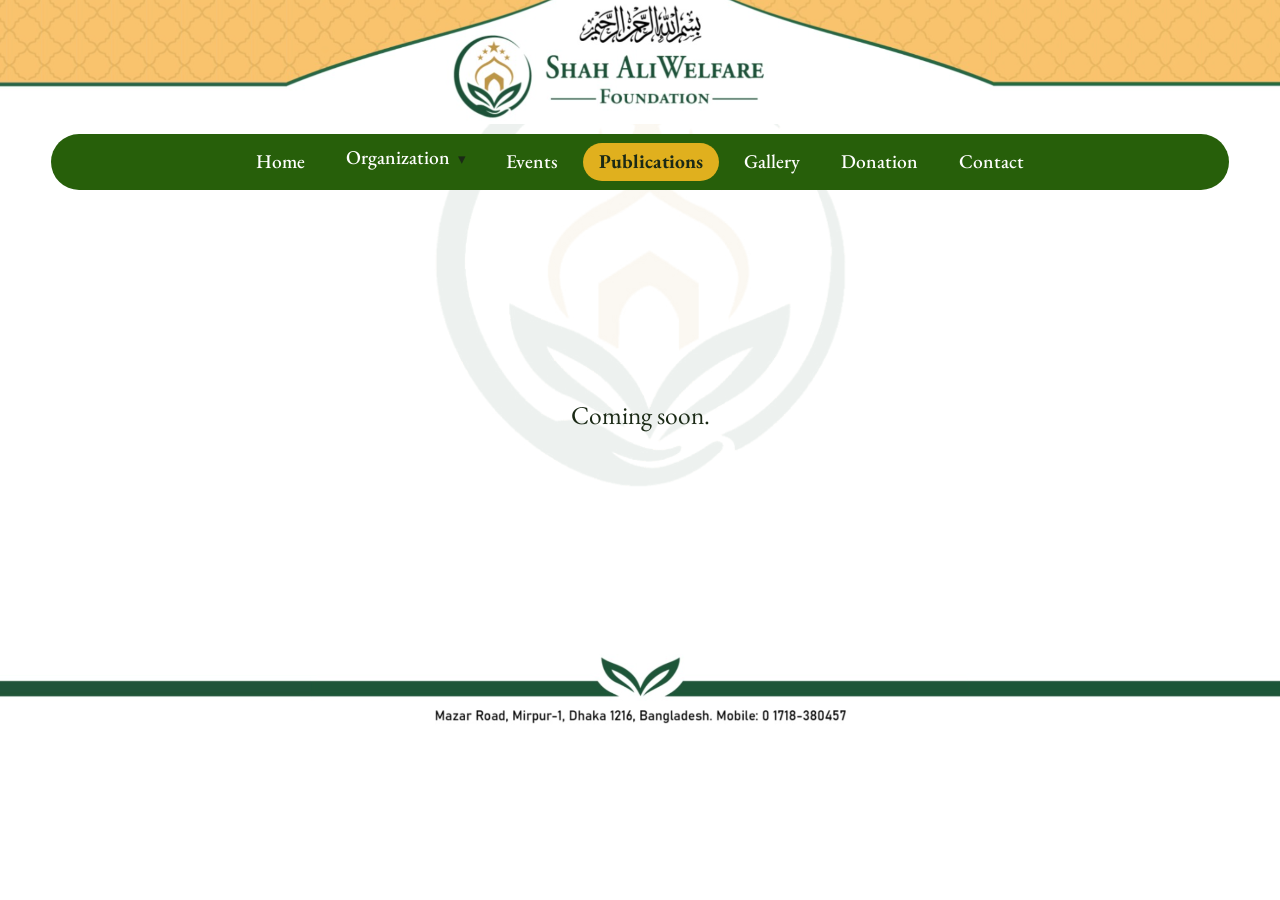
<file: docs/publications.html>
<!DOCTYPE html>
<html xmlns="http://www.w3.org/1999/xhtml" lang="en" xml:lang="en"><head>

<meta charset="utf-8">
<meta name="generator" content="quarto-1.9.38">

<meta name="viewport" content="width=device-width, initial-scale=1.0, user-scalable=yes">


<title>Publications – Shah Ali Welfare Foundation</title>
<style>
/* Default styles provided by pandoc.
** See https://pandoc.org/MANUAL.html#variables-for-html for config info.
*/
code{white-space: pre-wrap;}
span.smallcaps{font-variant: small-caps;}
div.columns{display: flex; gap: min(4vw, 1.5em);}
div.column{flex: auto; overflow-x: auto;}
div.hanging-indent{margin-left: 1.5em; text-indent: -1.5em;}
ul.task-list{list-style: none;}
ul.task-list li input[type="checkbox"] {
  width: 0.8em;
  margin: 0 0.8em 0.2em -1em; /* quarto-specific, see https://github.com/quarto-dev/quarto-cli/issues/4556 */ 
  vertical-align: middle;
}
</style>


<script src="site_libs/quarto-nav/quarto-nav.js"></script>
<script src="site_libs/quarto-nav/headroom.min.js"></script>
<script src="site_libs/clipboard/clipboard.min.js"></script>
<script src="site_libs/quarto-search/autocomplete.umd.js"></script>
<script src="site_libs/quarto-search/fuse.min.js"></script>
<script src="site_libs/quarto-search/quarto-search.js"></script>
<meta name="quarto:offset" content="./">
<script src="site_libs/quarto-html/quarto.js" type="module"></script>
<script src="site_libs/quarto-html/tabsets/tabsets.js" type="module"></script>
<script src="site_libs/quarto-html/popper.min.js"></script>
<script src="site_libs/quarto-html/tippy.umd.min.js"></script>
<script src="site_libs/quarto-html/anchor.min.js"></script>
<link href="site_libs/quarto-html/tippy.css" rel="stylesheet">
<link href="site_libs/quarto-html/quarto-syntax-highlighting-15634bcf2e68342d4ad2dfa704d543f6.css" rel="stylesheet" id="quarto-text-highlighting-styles">
<script src="site_libs/bootstrap/bootstrap.min.js"></script>
<link href="site_libs/bootstrap/bootstrap-icons.css" rel="stylesheet">
<link href="site_libs/bootstrap/bootstrap-ece42c8223ec2bf36298a08f122c9a68.min.css" rel="stylesheet" append-hash="true" id="quarto-bootstrap" data-mode="light">
<script id="quarto-search-options" type="application/json">{
  "location": "navbar",
  "copy-button": false,
  "collapse-after": 3,
  "panel-placement": "end",
  "type": "overlay",
  "limit": 50,
  "keyboard-shortcut": [
    "f",
    "/",
    "s"
  ],
  "show-item-context": false,
  "language": {
    "search-no-results-text": "No results",
    "search-matching-documents-text": "matching documents",
    "search-copy-link-title": "Copy link to search",
    "search-hide-matches-text": "Hide additional matches",
    "search-more-match-text": "more match in this document",
    "search-more-matches-text": "more matches in this document",
    "search-clear-button-title": "Clear",
    "search-text-placeholder": "",
    "search-detached-cancel-button-title": "Cancel",
    "search-submit-button-title": "Submit",
    "search-label": "Search"
  }
}</script>


<link rel="stylesheet" href="styles.css">
</head>

<body class="nav-fixed quarto-light">

<div id="quarto-search-results"></div>
  <header id="quarto-header" class="headroom fixed-top">
    <nav class="navbar navbar-expand-lg " data-bs-theme="dark">
      <div class="navbar-container container-fluid">
            <div id="quarto-search" class="" title="Search"></div>
          <button class="navbar-toggler" type="button" data-bs-toggle="collapse" data-bs-target="#navbarCollapse" aria-controls="navbarCollapse" role="menu" aria-expanded="false" aria-label="Toggle navigation" onclick="if (window.quartoToggleHeadroom) { window.quartoToggleHeadroom(); }">
  <span class="navbar-toggler-icon"></span>
</button>
          <div class="collapse navbar-collapse" id="navbarCollapse">
            <ul class="navbar-nav navbar-nav-scroll me-auto">
  <li class="nav-item">
    <a class="nav-link" href="./index.html"> 
<span class="menu-text">Home</span></a>
  </li>  
  <li class="nav-item dropdown ">
    <a class="nav-link dropdown-toggle" href="#" id="nav-menu-organization" role="link" data-bs-toggle="dropdown" aria-expanded="false">
 <span class="menu-text">Organization</span>
    </a>
    <ul class="dropdown-menu" aria-labelledby="nav-menu-organization">    
        <li>
    <a class="dropdown-item" href="./organization.html">
 <span class="dropdown-text">About</span></a>
  </li>  
        <li>
    <a class="dropdown-item" href="./people.html">
 <span class="dropdown-text">People</span></a>
  </li>  
    </ul>
  </li>
  <li class="nav-item">
    <a class="nav-link" href="./upcoming.html"> 
<span class="menu-text">Events</span></a>
  </li>  
  <li class="nav-item">
    <a class="nav-link active" href="./publications.html" aria-current="page"> 
<span class="menu-text">Publications</span></a>
  </li>  
  <li class="nav-item">
    <a class="nav-link" href="./gallery.html"> 
<span class="menu-text">Gallery</span></a>
  </li>  
  <li class="nav-item">
    <a class="nav-link" href="./donation.html"> 
<span class="menu-text">Donation</span></a>
  </li>  
  <li class="nav-item">
    <a class="nav-link" href="./contact.html"> 
<span class="menu-text">Contact</span></a>
  </li>  
</ul>
          </div> <!-- /navcollapse -->
            <div class="quarto-navbar-tools">
</div>
      </div> <!-- /container-fluid -->
    </nav>
</header>
<!-- content -->
<div id="quarto-content" class="quarto-container page-columns page-rows-contents page-layout-full page-navbar">
<!-- sidebar -->
<!-- margin-sidebar -->
    
<!-- main -->
<main class="content column-page" id="quarto-document-content">
<header class="letterhead">
  <picture>
    <source media="(max-width: 900px)" srcset="images/header.png">
    <img class="lh-img" src="images/header-wide.png" alt="Shah Ali Welfare Foundation">
  </picture>
  <nav class="lh-nav" aria-label="Main navigation">
    <a href="index.html">Home</a>
    <div class="nav-dropdown">
      <a href="#" class="nav-drop-toggle" aria-haspopup="true" aria-expanded="false">Organization <span class="caret">▾</span></a>
      <div class="nav-menu">
        <a href="organization.html">About</a>
        <a href="people.html">People</a>
      </div>
    </div>
    <a href="upcoming.html">Events</a>
    <a href="publications.html">Publications</a>
    <a href="gallery.html">Gallery</a>
    <a href="donation.html">Donation</a>
    <a href="contact.html">Contact</a>
  </nav>
</header>
<script>
  (function () {
    var clean = function (s) { return (s || "").replace(/\.html$/, "").replace(/\/$/, ""); };
    var here = clean(location.pathname.split("/").pop()) || "index";

    /* Highlight the tab for the current page */
    document.querySelectorAll(".lh-nav a").forEach(function (a) {
      if (clean(a.getAttribute("href")) === here) { a.classList.add("active"); }
    });

    /* Organization dropdown */
    var dd = document.querySelector(".nav-dropdown");
    if (!dd) return;
    var toggle = dd.querySelector(".nav-drop-toggle");

    /* Light up "Organization" when About or People is the current page */
    if (dd.querySelector(".nav-menu a.active")) { dd.classList.add("active"); }

    /* Tap to open/close (phones); hover works through CSS on desktop */
    toggle.addEventListener("click", function (e) {
      e.preventDefault();
      var open = dd.classList.toggle("open");
      toggle.setAttribute("aria-expanded", open);
    });

    document.addEventListener("click", function (e) {
      if (!dd.contains(e.target)) {
        dd.classList.remove("open");
        toggle.setAttribute("aria-expanded", "false");
      }
    });
  })();
</script>

<header id="title-block-header" class="quarto-title-block default">
<div class="quarto-title">
<h1 class="title">Publications</h1>
</div>



<div class="quarto-title-meta column-page">

    
  
    
  </div>
  


</header>


<div class="coming-soon">
<p>Coming soon.</p>
</div>



</main> <!-- /main -->
<footer class="letterhead-footer">
  <picture>
    <source media="(max-width: 900px)" srcset="images/footer.png">
    <img class="lh-img" src="images/footer-wide.png" alt="Mazar Road, Mirpur-1, Dhaka 1216, Bangladesh. Mobile: 0 1718-380457">
  </picture>
</footer>
<script id="quarto-html-after-body" type="application/javascript">
  window.document.addEventListener("DOMContentLoaded", function (event) {
    const icon = "";
    const anchorJS = new window.AnchorJS();
    anchorJS.options = {
      placement: 'right',
      icon: icon
    };
    anchorJS.add('.anchored');
    const isCodeAnnotation = (el) => {
      for (const clz of el.classList) {
        if (clz.startsWith('code-annotation-')) {                     
          return true;
        }
      }
      return false;
    }
    const onCopySuccess = function(e) {
      // button target
      const button = e.trigger;
      // don't keep focus
      button.blur();
      // flash "checked"
      button.classList.add('code-copy-button-checked');
      var currentTitle = button.getAttribute("title");
      button.setAttribute("title", "Copied!");
      let tooltip;
      if (window.bootstrap) {
        button.setAttribute("data-bs-toggle", "tooltip");
        button.setAttribute("data-bs-placement", "left");
        button.setAttribute("data-bs-title", "Copied!");
        tooltip = new bootstrap.Tooltip(button, 
          { trigger: "manual", 
            customClass: "code-copy-button-tooltip",
            offset: [0, -8]});
        tooltip.show();    
      }
      setTimeout(function() {
        if (tooltip) {
          tooltip.hide();
          button.removeAttribute("data-bs-title");
          button.removeAttribute("data-bs-toggle");
          button.removeAttribute("data-bs-placement");
        }
        button.setAttribute("title", currentTitle);
        button.classList.remove('code-copy-button-checked');
      }, 1000);
      // clear code selection
      e.clearSelection();
    }
    const getTextToCopy = function(trigger) {
      const outerScaffold = trigger.parentElement.cloneNode(true);
      const codeEl = outerScaffold.querySelector('code');
      for (const childEl of codeEl.children) {
        if (isCodeAnnotation(childEl)) {
          childEl.remove();
        }
      }
      return codeEl.innerText;
    }
    const clipboard = new window.ClipboardJS('.code-copy-button:not([data-in-quarto-modal])', {
      text: getTextToCopy
    });
    clipboard.on('success', onCopySuccess);
    if (window.document.getElementById('quarto-embedded-source-code-modal')) {
      const clipboardModal = new window.ClipboardJS('.code-copy-button[data-in-quarto-modal]', {
        text: getTextToCopy,
        container: window.document.getElementById('quarto-embedded-source-code-modal')
      });
      clipboardModal.on('success', onCopySuccess);
    }
      var localhostRegex = new RegExp(/^(?:http|https):\/\/localhost\:?[0-9]*\//);
      var mailtoRegex = new RegExp(/^mailto:/);
        var filterRegex = new RegExp("https:\/\/shahalifoundation\.org");
      var isInternal = (href) => {
          return filterRegex.test(href) || localhostRegex.test(href) || mailtoRegex.test(href);
      }
      // Inspect non-navigation links and adorn them if external
     var links = window.document.querySelectorAll('a[href]:not(.nav-link):not(.navbar-brand):not(.toc-action):not(.sidebar-link):not(.sidebar-item-toggle):not(.pagination-link):not(.no-external):not([aria-hidden]):not(.dropdown-item):not(.quarto-navigation-tool):not(.about-link)');
      for (var i=0; i<links.length; i++) {
        const link = links[i];
        if (!isInternal(link.href)) {
          // undo the damage that might have been done by quarto-nav.js in the case of
          // links that we want to consider external
          if (link.dataset.originalHref !== undefined) {
            link.href = link.dataset.originalHref;
          }
        }
      }
    function tippyHover(el, contentFn, onTriggerFn, onUntriggerFn) {
      const config = {
        allowHTML: true,
        maxWidth: 500,
        delay: 100,
        arrow: false,
        appendTo: function(el) {
            return el.parentElement;
        },
        interactive: true,
        interactiveBorder: 10,
        theme: 'quarto',
        placement: 'bottom-start',
      };
      if (contentFn) {
        config.content = contentFn;
      }
      if (onTriggerFn) {
        config.onTrigger = onTriggerFn;
      }
      if (onUntriggerFn) {
        config.onUntrigger = onUntriggerFn;
      }
      window.tippy(el, config); 
    }
    const noterefs = window.document.querySelectorAll('a[role="doc-noteref"]');
    for (var i=0; i<noterefs.length; i++) {
      const ref = noterefs[i];
      tippyHover(ref, function() {
        // use id or data attribute instead here
        let href = ref.getAttribute('data-footnote-href') || ref.getAttribute('href');
        try { href = new URL(href).hash; } catch {}
        const id = href.replace(/^#\/?/, "");
        const note = window.document.getElementById(id);
        if (note) {
          return note.innerHTML;
        } else {
          return "";
        }
      });
    }
    const xrefs = window.document.querySelectorAll('a.quarto-xref');
    const processXRef = (id, note) => {
      // Strip column container classes
      const stripColumnClz = (el) => {
        el.classList.remove("page-full", "page-columns");
        if (el.children) {
          for (const child of el.children) {
            stripColumnClz(child);
          }
        }
      }
      stripColumnClz(note)
      if (id === null || id.startsWith('sec-')) {
        // Special case sections, only their first couple elements
        const container = document.createElement("div");
        if (note.children && note.children.length > 2) {
          container.appendChild(note.children[0].cloneNode(true));
          for (let i = 1; i < note.children.length; i++) {
            const child = note.children[i];
            if (child.tagName === "P" && child.innerText === "") {
              continue;
            } else {
              container.appendChild(child.cloneNode(true));
              break;
            }
          }
          if (window.Quarto?.typesetMath) {
            window.Quarto.typesetMath(container);
          }
          return container.innerHTML
        } else {
          if (window.Quarto?.typesetMath) {
            window.Quarto.typesetMath(note);
          }
          return note.innerHTML;
        }
      } else {
        // Remove any anchor links if they are present
        const anchorLink = note.querySelector('a.anchorjs-link');
        if (anchorLink) {
          anchorLink.remove();
        }
        if (window.Quarto?.typesetMath) {
          window.Quarto.typesetMath(note);
        }
        if (note.classList.contains("callout")) {
          return note.outerHTML;
        } else {
          return note.innerHTML;
        }
      }
    }
    for (var i=0; i<xrefs.length; i++) {
      const xref = xrefs[i];
      tippyHover(xref, undefined, function(instance) {
        instance.disable();
        let url = xref.getAttribute('href');
        let hash = undefined; 
        if (url.startsWith('#')) {
          hash = url;
        } else {
          try { hash = new URL(url).hash; } catch {}
        }
        if (hash) {
          const id = hash.replace(/^#\/?/, "");
          const note = window.document.getElementById(id);
          if (note !== null) {
            try {
              const html = processXRef(id, note.cloneNode(true));
              instance.setContent(html);
            } finally {
              instance.enable();
              instance.show();
            }
          } else {
            // See if we can fetch this
            fetch(url.split('#')[0])
            .then(res => res.text())
            .then(html => {
              const parser = new DOMParser();
              const htmlDoc = parser.parseFromString(html, "text/html");
              const note = htmlDoc.getElementById(id);
              if (note !== null) {
                const html = processXRef(id, note);
                instance.setContent(html);
              } 
            }).finally(() => {
              instance.enable();
              instance.show();
            });
          }
        } else {
          // See if we can fetch a full url (with no hash to target)
          // This is a special case and we should probably do some content thinning / targeting
          fetch(url)
          .then(res => res.text())
          .then(html => {
            const parser = new DOMParser();
            const htmlDoc = parser.parseFromString(html, "text/html");
            const note = htmlDoc.querySelector('main.content');
            if (note !== null) {
              // This should only happen for chapter cross references
              // (since there is no id in the URL)
              // remove the first header
              if (note.children.length > 0 && note.children[0].tagName === "HEADER") {
                note.children[0].remove();
              }
              const html = processXRef(null, note);
              instance.setContent(html);
            } 
          }).finally(() => {
            instance.enable();
            instance.show();
          });
        }
      }, function(instance) {
      });
    }
        let selectedAnnoteEl;
        const selectorForAnnotation = ( cell, annotation) => {
          let cellAttr = 'data-code-cell="' + cell + '"';
          let lineAttr = 'data-code-annotation="' +  annotation + '"';
          const selector = 'span[' + cellAttr + '][' + lineAttr + ']';
          return selector;
        }
        const selectCodeLines = (annoteEl) => {
          const doc = window.document;
          const targetCell = annoteEl.getAttribute("data-target-cell");
          const targetAnnotation = annoteEl.getAttribute("data-target-annotation");
          const annoteSpan = window.document.querySelector(selectorForAnnotation(targetCell, targetAnnotation));
          const lines = annoteSpan.getAttribute("data-code-lines").split(",");
          const lineIds = lines.map((line) => {
            return targetCell + "-" + line;
          })
          let top = null;
          let height = null;
          let parent = null;
          if (lineIds.length > 0) {
              //compute the position of the single el (top and bottom and make a div)
              const el = window.document.getElementById(lineIds[0]);
              top = el.offsetTop;
              height = el.offsetHeight;
              parent = el.parentElement.parentElement;
            if (lineIds.length > 1) {
              const lastEl = window.document.getElementById(lineIds[lineIds.length - 1]);
              const bottom = lastEl.offsetTop + lastEl.offsetHeight;
              height = bottom - top;
            }
            if (top !== null && height !== null && parent !== null) {
              // cook up a div (if necessary) and position it 
              let div = window.document.getElementById("code-annotation-line-highlight");
              if (div === null) {
                div = window.document.createElement("div");
                div.setAttribute("id", "code-annotation-line-highlight");
                div.style.position = 'absolute';
                parent.appendChild(div);
              }
              div.style.top = top - 2 + "px";
              div.style.height = height + 4 + "px";
              div.style.left = 0;
              let gutterDiv = window.document.getElementById("code-annotation-line-highlight-gutter");
              if (gutterDiv === null) {
                gutterDiv = window.document.createElement("div");
                gutterDiv.setAttribute("id", "code-annotation-line-highlight-gutter");
                gutterDiv.style.position = 'absolute';
                const codeCell = window.document.getElementById(targetCell);
                const gutter = codeCell.querySelector('.code-annotation-gutter');
                gutter.appendChild(gutterDiv);
              }
              gutterDiv.style.top = top - 2 + "px";
              gutterDiv.style.height = height + 4 + "px";
            }
            selectedAnnoteEl = annoteEl;
          }
        };
        const unselectCodeLines = () => {
          const elementsIds = ["code-annotation-line-highlight", "code-annotation-line-highlight-gutter"];
          elementsIds.forEach((elId) => {
            const div = window.document.getElementById(elId);
            if (div) {
              div.remove();
            }
          });
          selectedAnnoteEl = undefined;
        };
          // Handle positioning of the toggle
      window.addEventListener(
        "resize",
        throttle(() => {
          elRect = undefined;
          if (selectedAnnoteEl) {
            selectCodeLines(selectedAnnoteEl);
          }
        }, 10)
      );
      function throttle(fn, ms) {
      let throttle = false;
      let timer;
        return (...args) => {
          if(!throttle) { // first call gets through
              fn.apply(this, args);
              throttle = true;
          } else { // all the others get throttled
              if(timer) clearTimeout(timer); // cancel #2
              timer = setTimeout(() => {
                fn.apply(this, args);
                timer = throttle = false;
              }, ms);
          }
        };
      }
        // Attach click handler to the DT
        const annoteDls = window.document.querySelectorAll('dt[data-target-cell]');
        for (const annoteDlNode of annoteDls) {
          annoteDlNode.addEventListener('click', (event) => {
            const clickedEl = event.target;
            if (clickedEl !== selectedAnnoteEl) {
              unselectCodeLines();
              const activeEl = window.document.querySelector('dt[data-target-cell].code-annotation-active');
              if (activeEl) {
                activeEl.classList.remove('code-annotation-active');
              }
              selectCodeLines(clickedEl);
              clickedEl.classList.add('code-annotation-active');
            } else {
              // Unselect the line
              unselectCodeLines();
              clickedEl.classList.remove('code-annotation-active');
            }
          });
        }
    const findCites = (el) => {
      const parentEl = el.parentElement;
      if (parentEl) {
        const cites = parentEl.dataset.cites;
        if (cites) {
          return {
            el,
            cites: cites.split(' ')
          };
        } else {
          return findCites(el.parentElement)
        }
      } else {
        return undefined;
      }
    };
    var bibliorefs = window.document.querySelectorAll('a[role="doc-biblioref"]');
    for (var i=0; i<bibliorefs.length; i++) {
      const ref = bibliorefs[i];
      const citeInfo = findCites(ref);
      if (citeInfo) {
        tippyHover(citeInfo.el, function() {
          var popup = window.document.createElement('div');
          citeInfo.cites.forEach(function(cite) {
            var citeDiv = window.document.createElement('div');
            citeDiv.classList.add('hanging-indent');
            citeDiv.classList.add('csl-entry');
            var biblioDiv = window.document.getElementById('ref-' + cite);
            if (biblioDiv) {
              citeDiv.innerHTML = biblioDiv.innerHTML;
            }
            popup.appendChild(citeDiv);
          });
          return popup.innerHTML;
        });
      }
    }
  });
  </script>
</div> <!-- /content -->




</body></html>
</file>
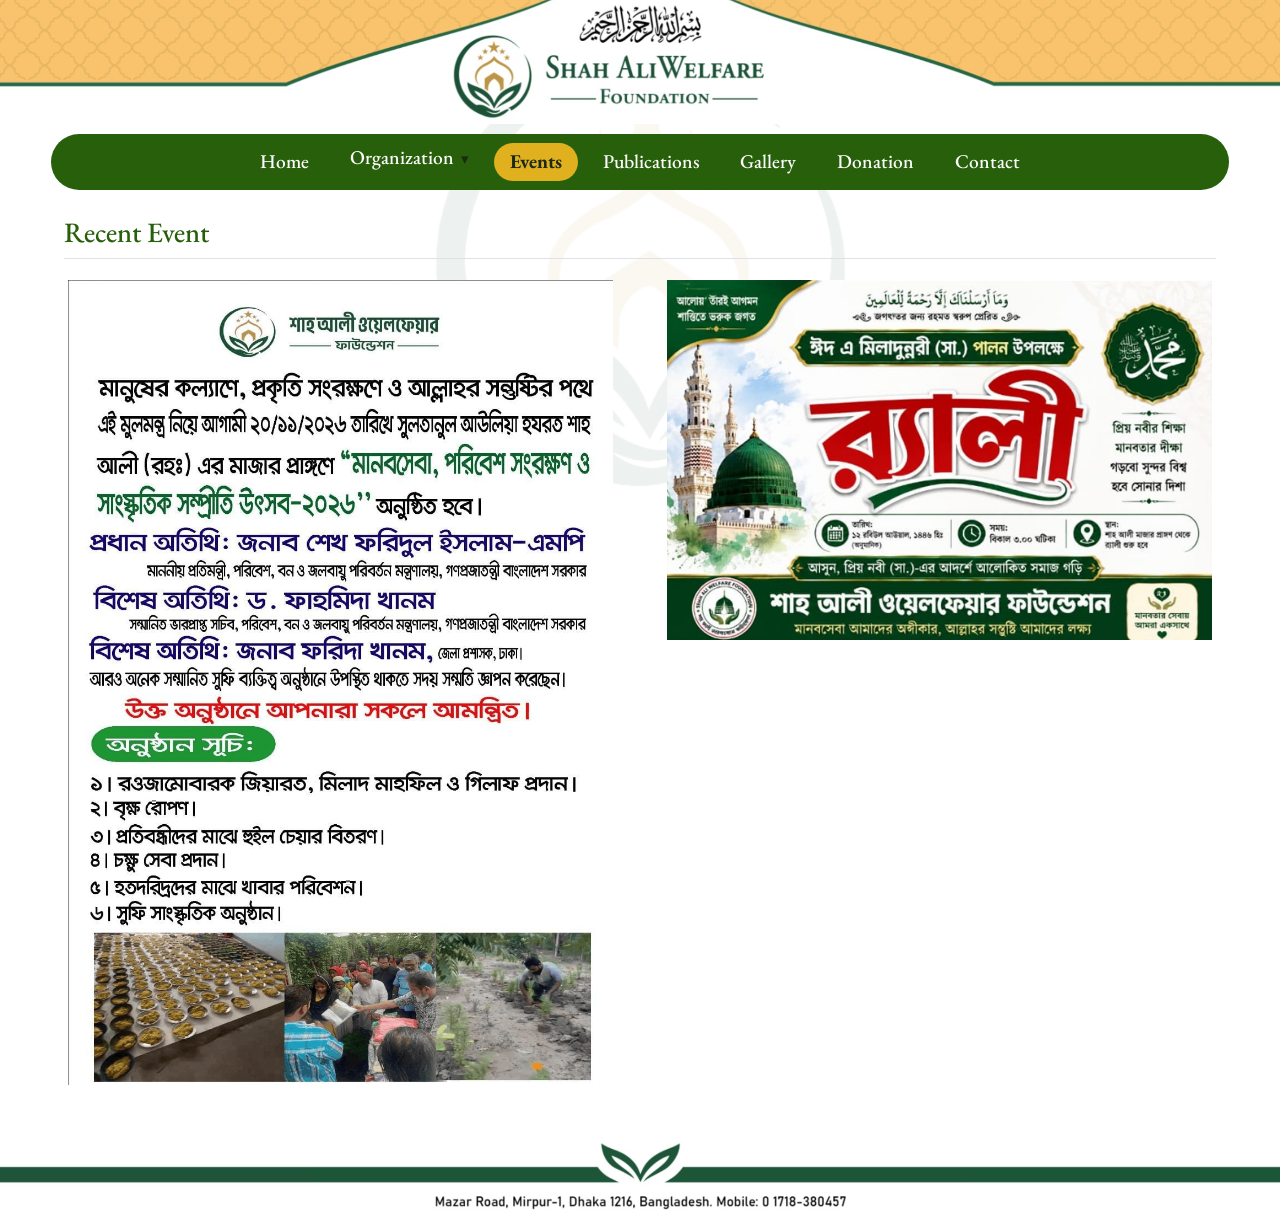
<file: docs/upcoming.html>
<!DOCTYPE html>
<html xmlns="http://www.w3.org/1999/xhtml" lang="en" xml:lang="en"><head>

<meta charset="utf-8">
<meta name="generator" content="quarto-1.9.38">

<meta name="viewport" content="width=device-width, initial-scale=1.0, user-scalable=yes">


<title>upcoming – Shah Ali Welfare Foundation</title>
<style>
/* Default styles provided by pandoc.
** See https://pandoc.org/MANUAL.html#variables-for-html for config info.
*/
code{white-space: pre-wrap;}
span.smallcaps{font-variant: small-caps;}
div.columns{display: flex; gap: min(4vw, 1.5em);}
div.column{flex: auto; overflow-x: auto;}
div.hanging-indent{margin-left: 1.5em; text-indent: -1.5em;}
ul.task-list{list-style: none;}
ul.task-list li input[type="checkbox"] {
  width: 0.8em;
  margin: 0 0.8em 0.2em -1em; /* quarto-specific, see https://github.com/quarto-dev/quarto-cli/issues/4556 */ 
  vertical-align: middle;
}
</style>


<script src="site_libs/quarto-nav/quarto-nav.js"></script>
<script src="site_libs/quarto-nav/headroom.min.js"></script>
<script src="site_libs/clipboard/clipboard.min.js"></script>
<script src="site_libs/quarto-search/autocomplete.umd.js"></script>
<script src="site_libs/quarto-search/fuse.min.js"></script>
<script src="site_libs/quarto-search/quarto-search.js"></script>
<meta name="quarto:offset" content="./">
<script src="site_libs/quarto-html/quarto.js" type="module"></script>
<script src="site_libs/quarto-html/tabsets/tabsets.js" type="module"></script>
<script src="site_libs/quarto-html/popper.min.js"></script>
<script src="site_libs/quarto-html/tippy.umd.min.js"></script>
<script src="site_libs/quarto-html/anchor.min.js"></script>
<link href="site_libs/quarto-html/tippy.css" rel="stylesheet">
<link href="site_libs/quarto-html/quarto-syntax-highlighting-15634bcf2e68342d4ad2dfa704d543f6.css" rel="stylesheet" id="quarto-text-highlighting-styles">
<script src="site_libs/bootstrap/bootstrap.min.js"></script>
<link href="site_libs/bootstrap/bootstrap-icons.css" rel="stylesheet">
<link href="site_libs/bootstrap/bootstrap-ece42c8223ec2bf36298a08f122c9a68.min.css" rel="stylesheet" append-hash="true" id="quarto-bootstrap" data-mode="light">
<script id="quarto-search-options" type="application/json">{
  "location": "navbar",
  "copy-button": false,
  "collapse-after": 3,
  "panel-placement": "end",
  "type": "overlay",
  "limit": 50,
  "keyboard-shortcut": [
    "f",
    "/",
    "s"
  ],
  "show-item-context": false,
  "language": {
    "search-no-results-text": "No results",
    "search-matching-documents-text": "matching documents",
    "search-copy-link-title": "Copy link to search",
    "search-hide-matches-text": "Hide additional matches",
    "search-more-match-text": "more match in this document",
    "search-more-matches-text": "more matches in this document",
    "search-clear-button-title": "Clear",
    "search-text-placeholder": "",
    "search-detached-cancel-button-title": "Cancel",
    "search-submit-button-title": "Submit",
    "search-label": "Search"
  }
}</script>


<link rel="stylesheet" href="styles.css">
</head>

<body class="nav-fixed quarto-light">

<div id="quarto-search-results"></div>
  <header id="quarto-header" class="headroom fixed-top">
    <nav class="navbar navbar-expand-lg " data-bs-theme="dark">
      <div class="navbar-container container-fluid">
            <div id="quarto-search" class="" title="Search"></div>
          <button class="navbar-toggler" type="button" data-bs-toggle="collapse" data-bs-target="#navbarCollapse" aria-controls="navbarCollapse" role="menu" aria-expanded="false" aria-label="Toggle navigation" onclick="if (window.quartoToggleHeadroom) { window.quartoToggleHeadroom(); }">
  <span class="navbar-toggler-icon"></span>
</button>
          <div class="collapse navbar-collapse" id="navbarCollapse">
            <ul class="navbar-nav navbar-nav-scroll me-auto">
  <li class="nav-item">
    <a class="nav-link" href="./index.html"> 
<span class="menu-text">Home</span></a>
  </li>  
  <li class="nav-item dropdown ">
    <a class="nav-link dropdown-toggle" href="#" id="nav-menu-organization" role="link" data-bs-toggle="dropdown" aria-expanded="false">
 <span class="menu-text">Organization</span>
    </a>
    <ul class="dropdown-menu" aria-labelledby="nav-menu-organization">    
        <li>
    <a class="dropdown-item" href="./organization.html">
 <span class="dropdown-text">About</span></a>
  </li>  
        <li>
    <a class="dropdown-item" href="./people.html">
 <span class="dropdown-text">People</span></a>
  </li>  
    </ul>
  </li>
  <li class="nav-item">
    <a class="nav-link active" href="./upcoming.html" aria-current="page"> 
<span class="menu-text">Events</span></a>
  </li>  
  <li class="nav-item">
    <a class="nav-link" href="./publications.html"> 
<span class="menu-text">Publications</span></a>
  </li>  
  <li class="nav-item">
    <a class="nav-link" href="./gallery.html"> 
<span class="menu-text">Gallery</span></a>
  </li>  
  <li class="nav-item">
    <a class="nav-link" href="./donation.html"> 
<span class="menu-text">Donation</span></a>
  </li>  
  <li class="nav-item">
    <a class="nav-link" href="./contact.html"> 
<span class="menu-text">Contact</span></a>
  </li>  
</ul>
          </div> <!-- /navcollapse -->
            <div class="quarto-navbar-tools">
</div>
      </div> <!-- /container-fluid -->
    </nav>
</header>
<!-- content -->
<div id="quarto-content" class="quarto-container page-columns page-rows-contents page-layout-full page-navbar">
<!-- sidebar -->
<!-- margin-sidebar -->
    
<!-- main -->
<main class="content column-page" id="quarto-document-content"><header id="title-block-header" class="quarto-title-block"></header>
<header class="letterhead">
  <picture>
    <source media="(max-width: 900px)" srcset="images/header.png">
    <img class="lh-img" src="images/header-wide.png" alt="Shah Ali Welfare Foundation">
  </picture>
  <nav class="lh-nav" aria-label="Main navigation">
    <a href="index.html">Home</a>
    <div class="nav-dropdown">
      <a href="#" class="nav-drop-toggle" aria-haspopup="true" aria-expanded="false">Organization <span class="caret">▾</span></a>
      <div class="nav-menu">
        <a href="organization.html">About</a>
        <a href="people.html">People</a>
      </div>
    </div>
    <a href="upcoming.html">Events</a>
    <a href="publications.html">Publications</a>
    <a href="gallery.html">Gallery</a>
    <a href="donation.html">Donation</a>
    <a href="contact.html">Contact</a>
  </nav>
</header>
<script>
  (function () {
    var clean = function (s) { return (s || "").replace(/\.html$/, "").replace(/\/$/, ""); };
    var here = clean(location.pathname.split("/").pop()) || "index";

    /* Highlight the tab for the current page */
    document.querySelectorAll(".lh-nav a").forEach(function (a) {
      if (clean(a.getAttribute("href")) === here) { a.classList.add("active"); }
    });

    /* Organization dropdown */
    var dd = document.querySelector(".nav-dropdown");
    if (!dd) return;
    var toggle = dd.querySelector(".nav-drop-toggle");

    /* Light up "Organization" when About or People is the current page */
    if (dd.querySelector(".nav-menu a.active")) { dd.classList.add("active"); }

    /* Tap to open/close (phones); hover works through CSS on desktop */
    toggle.addEventListener("click", function (e) {
      e.preventDefault();
      var open = dd.classList.toggle("open");
      toggle.setAttribute("aria-expanded", open);
    });

    document.addEventListener("click", function (e) {
      if (!dd.contains(e.target)) {
        dd.classList.remove("open");
        toggle.setAttribute("aria-expanded", "false");
      }
    });
  })();
</script>




<section id="recent-event" class="level2 event-section">
<h2 class="anchored" data-anchor-id="recent-event">Recent Event</h2>
<div class="quarto-layout-panel" data-layout-ncol="2">
<div class="quarto-layout-row">
<div class="quarto-layout-cell" style="flex-basis: 50.0%;justify-content: center;">
<p><img src="images/event2.png" class="img-fluid" alt="Invitation letter for the upcoming event"></p>
</div>
<div class="quarto-layout-cell" style="flex-basis: 50.0%;justify-content: center;">
<p><img src="images/event1.png" class="img-fluid" alt="Invitation letter for the recent event"></p>
</div>
</div>
</div>
</section>



</main> <!-- /main -->
<footer class="letterhead-footer">
  <picture>
    <source media="(max-width: 900px)" srcset="images/footer.png">
    <img class="lh-img" src="images/footer-wide.png" alt="Mazar Road, Mirpur-1, Dhaka 1216, Bangladesh. Mobile: 0 1718-380457">
  </picture>
</footer>
<script id="quarto-html-after-body" type="application/javascript">
  window.document.addEventListener("DOMContentLoaded", function (event) {
    const icon = "";
    const anchorJS = new window.AnchorJS();
    anchorJS.options = {
      placement: 'right',
      icon: icon
    };
    anchorJS.add('.anchored');
    const isCodeAnnotation = (el) => {
      for (const clz of el.classList) {
        if (clz.startsWith('code-annotation-')) {                     
          return true;
        }
      }
      return false;
    }
    const onCopySuccess = function(e) {
      // button target
      const button = e.trigger;
      // don't keep focus
      button.blur();
      // flash "checked"
      button.classList.add('code-copy-button-checked');
      var currentTitle = button.getAttribute("title");
      button.setAttribute("title", "Copied!");
      let tooltip;
      if (window.bootstrap) {
        button.setAttribute("data-bs-toggle", "tooltip");
        button.setAttribute("data-bs-placement", "left");
        button.setAttribute("data-bs-title", "Copied!");
        tooltip = new bootstrap.Tooltip(button, 
          { trigger: "manual", 
            customClass: "code-copy-button-tooltip",
            offset: [0, -8]});
        tooltip.show();    
      }
      setTimeout(function() {
        if (tooltip) {
          tooltip.hide();
          button.removeAttribute("data-bs-title");
          button.removeAttribute("data-bs-toggle");
          button.removeAttribute("data-bs-placement");
        }
        button.setAttribute("title", currentTitle);
        button.classList.remove('code-copy-button-checked');
      }, 1000);
      // clear code selection
      e.clearSelection();
    }
    const getTextToCopy = function(trigger) {
      const outerScaffold = trigger.parentElement.cloneNode(true);
      const codeEl = outerScaffold.querySelector('code');
      for (const childEl of codeEl.children) {
        if (isCodeAnnotation(childEl)) {
          childEl.remove();
        }
      }
      return codeEl.innerText;
    }
    const clipboard = new window.ClipboardJS('.code-copy-button:not([data-in-quarto-modal])', {
      text: getTextToCopy
    });
    clipboard.on('success', onCopySuccess);
    if (window.document.getElementById('quarto-embedded-source-code-modal')) {
      const clipboardModal = new window.ClipboardJS('.code-copy-button[data-in-quarto-modal]', {
        text: getTextToCopy,
        container: window.document.getElementById('quarto-embedded-source-code-modal')
      });
      clipboardModal.on('success', onCopySuccess);
    }
      var localhostRegex = new RegExp(/^(?:http|https):\/\/localhost\:?[0-9]*\//);
      var mailtoRegex = new RegExp(/^mailto:/);
        var filterRegex = new RegExp("https:\/\/shahalifoundation\.org");
      var isInternal = (href) => {
          return filterRegex.test(href) || localhostRegex.test(href) || mailtoRegex.test(href);
      }
      // Inspect non-navigation links and adorn them if external
     var links = window.document.querySelectorAll('a[href]:not(.nav-link):not(.navbar-brand):not(.toc-action):not(.sidebar-link):not(.sidebar-item-toggle):not(.pagination-link):not(.no-external):not([aria-hidden]):not(.dropdown-item):not(.quarto-navigation-tool):not(.about-link)');
      for (var i=0; i<links.length; i++) {
        const link = links[i];
        if (!isInternal(link.href)) {
          // undo the damage that might have been done by quarto-nav.js in the case of
          // links that we want to consider external
          if (link.dataset.originalHref !== undefined) {
            link.href = link.dataset.originalHref;
          }
        }
      }
    function tippyHover(el, contentFn, onTriggerFn, onUntriggerFn) {
      const config = {
        allowHTML: true,
        maxWidth: 500,
        delay: 100,
        arrow: false,
        appendTo: function(el) {
            return el.parentElement;
        },
        interactive: true,
        interactiveBorder: 10,
        theme: 'quarto',
        placement: 'bottom-start',
      };
      if (contentFn) {
        config.content = contentFn;
      }
      if (onTriggerFn) {
        config.onTrigger = onTriggerFn;
      }
      if (onUntriggerFn) {
        config.onUntrigger = onUntriggerFn;
      }
      window.tippy(el, config); 
    }
    const noterefs = window.document.querySelectorAll('a[role="doc-noteref"]');
    for (var i=0; i<noterefs.length; i++) {
      const ref = noterefs[i];
      tippyHover(ref, function() {
        // use id or data attribute instead here
        let href = ref.getAttribute('data-footnote-href') || ref.getAttribute('href');
        try { href = new URL(href).hash; } catch {}
        const id = href.replace(/^#\/?/, "");
        const note = window.document.getElementById(id);
        if (note) {
          return note.innerHTML;
        } else {
          return "";
        }
      });
    }
    const xrefs = window.document.querySelectorAll('a.quarto-xref');
    const processXRef = (id, note) => {
      // Strip column container classes
      const stripColumnClz = (el) => {
        el.classList.remove("page-full", "page-columns");
        if (el.children) {
          for (const child of el.children) {
            stripColumnClz(child);
          }
        }
      }
      stripColumnClz(note)
      if (id === null || id.startsWith('sec-')) {
        // Special case sections, only their first couple elements
        const container = document.createElement("div");
        if (note.children && note.children.length > 2) {
          container.appendChild(note.children[0].cloneNode(true));
          for (let i = 1; i < note.children.length; i++) {
            const child = note.children[i];
            if (child.tagName === "P" && child.innerText === "") {
              continue;
            } else {
              container.appendChild(child.cloneNode(true));
              break;
            }
          }
          if (window.Quarto?.typesetMath) {
            window.Quarto.typesetMath(container);
          }
          return container.innerHTML
        } else {
          if (window.Quarto?.typesetMath) {
            window.Quarto.typesetMath(note);
          }
          return note.innerHTML;
        }
      } else {
        // Remove any anchor links if they are present
        const anchorLink = note.querySelector('a.anchorjs-link');
        if (anchorLink) {
          anchorLink.remove();
        }
        if (window.Quarto?.typesetMath) {
          window.Quarto.typesetMath(note);
        }
        if (note.classList.contains("callout")) {
          return note.outerHTML;
        } else {
          return note.innerHTML;
        }
      }
    }
    for (var i=0; i<xrefs.length; i++) {
      const xref = xrefs[i];
      tippyHover(xref, undefined, function(instance) {
        instance.disable();
        let url = xref.getAttribute('href');
        let hash = undefined; 
        if (url.startsWith('#')) {
          hash = url;
        } else {
          try { hash = new URL(url).hash; } catch {}
        }
        if (hash) {
          const id = hash.replace(/^#\/?/, "");
          const note = window.document.getElementById(id);
          if (note !== null) {
            try {
              const html = processXRef(id, note.cloneNode(true));
              instance.setContent(html);
            } finally {
              instance.enable();
              instance.show();
            }
          } else {
            // See if we can fetch this
            fetch(url.split('#')[0])
            .then(res => res.text())
            .then(html => {
              const parser = new DOMParser();
              const htmlDoc = parser.parseFromString(html, "text/html");
              const note = htmlDoc.getElementById(id);
              if (note !== null) {
                const html = processXRef(id, note);
                instance.setContent(html);
              } 
            }).finally(() => {
              instance.enable();
              instance.show();
            });
          }
        } else {
          // See if we can fetch a full url (with no hash to target)
          // This is a special case and we should probably do some content thinning / targeting
          fetch(url)
          .then(res => res.text())
          .then(html => {
            const parser = new DOMParser();
            const htmlDoc = parser.parseFromString(html, "text/html");
            const note = htmlDoc.querySelector('main.content');
            if (note !== null) {
              // This should only happen for chapter cross references
              // (since there is no id in the URL)
              // remove the first header
              if (note.children.length > 0 && note.children[0].tagName === "HEADER") {
                note.children[0].remove();
              }
              const html = processXRef(null, note);
              instance.setContent(html);
            } 
          }).finally(() => {
            instance.enable();
            instance.show();
          });
        }
      }, function(instance) {
      });
    }
        let selectedAnnoteEl;
        const selectorForAnnotation = ( cell, annotation) => {
          let cellAttr = 'data-code-cell="' + cell + '"';
          let lineAttr = 'data-code-annotation="' +  annotation + '"';
          const selector = 'span[' + cellAttr + '][' + lineAttr + ']';
          return selector;
        }
        const selectCodeLines = (annoteEl) => {
          const doc = window.document;
          const targetCell = annoteEl.getAttribute("data-target-cell");
          const targetAnnotation = annoteEl.getAttribute("data-target-annotation");
          const annoteSpan = window.document.querySelector(selectorForAnnotation(targetCell, targetAnnotation));
          const lines = annoteSpan.getAttribute("data-code-lines").split(",");
          const lineIds = lines.map((line) => {
            return targetCell + "-" + line;
          })
          let top = null;
          let height = null;
          let parent = null;
          if (lineIds.length > 0) {
              //compute the position of the single el (top and bottom and make a div)
              const el = window.document.getElementById(lineIds[0]);
              top = el.offsetTop;
              height = el.offsetHeight;
              parent = el.parentElement.parentElement;
            if (lineIds.length > 1) {
              const lastEl = window.document.getElementById(lineIds[lineIds.length - 1]);
              const bottom = lastEl.offsetTop + lastEl.offsetHeight;
              height = bottom - top;
            }
            if (top !== null && height !== null && parent !== null) {
              // cook up a div (if necessary) and position it 
              let div = window.document.getElementById("code-annotation-line-highlight");
              if (div === null) {
                div = window.document.createElement("div");
                div.setAttribute("id", "code-annotation-line-highlight");
                div.style.position = 'absolute';
                parent.appendChild(div);
              }
              div.style.top = top - 2 + "px";
              div.style.height = height + 4 + "px";
              div.style.left = 0;
              let gutterDiv = window.document.getElementById("code-annotation-line-highlight-gutter");
              if (gutterDiv === null) {
                gutterDiv = window.document.createElement("div");
                gutterDiv.setAttribute("id", "code-annotation-line-highlight-gutter");
                gutterDiv.style.position = 'absolute';
                const codeCell = window.document.getElementById(targetCell);
                const gutter = codeCell.querySelector('.code-annotation-gutter');
                gutter.appendChild(gutterDiv);
              }
              gutterDiv.style.top = top - 2 + "px";
              gutterDiv.style.height = height + 4 + "px";
            }
            selectedAnnoteEl = annoteEl;
          }
        };
        const unselectCodeLines = () => {
          const elementsIds = ["code-annotation-line-highlight", "code-annotation-line-highlight-gutter"];
          elementsIds.forEach((elId) => {
            const div = window.document.getElementById(elId);
            if (div) {
              div.remove();
            }
          });
          selectedAnnoteEl = undefined;
        };
          // Handle positioning of the toggle
      window.addEventListener(
        "resize",
        throttle(() => {
          elRect = undefined;
          if (selectedAnnoteEl) {
            selectCodeLines(selectedAnnoteEl);
          }
        }, 10)
      );
      function throttle(fn, ms) {
      let throttle = false;
      let timer;
        return (...args) => {
          if(!throttle) { // first call gets through
              fn.apply(this, args);
              throttle = true;
          } else { // all the others get throttled
              if(timer) clearTimeout(timer); // cancel #2
              timer = setTimeout(() => {
                fn.apply(this, args);
                timer = throttle = false;
              }, ms);
          }
        };
      }
        // Attach click handler to the DT
        const annoteDls = window.document.querySelectorAll('dt[data-target-cell]');
        for (const annoteDlNode of annoteDls) {
          annoteDlNode.addEventListener('click', (event) => {
            const clickedEl = event.target;
            if (clickedEl !== selectedAnnoteEl) {
              unselectCodeLines();
              const activeEl = window.document.querySelector('dt[data-target-cell].code-annotation-active');
              if (activeEl) {
                activeEl.classList.remove('code-annotation-active');
              }
              selectCodeLines(clickedEl);
              clickedEl.classList.add('code-annotation-active');
            } else {
              // Unselect the line
              unselectCodeLines();
              clickedEl.classList.remove('code-annotation-active');
            }
          });
        }
    const findCites = (el) => {
      const parentEl = el.parentElement;
      if (parentEl) {
        const cites = parentEl.dataset.cites;
        if (cites) {
          return {
            el,
            cites: cites.split(' ')
          };
        } else {
          return findCites(el.parentElement)
        }
      } else {
        return undefined;
      }
    };
    var bibliorefs = window.document.querySelectorAll('a[role="doc-biblioref"]');
    for (var i=0; i<bibliorefs.length; i++) {
      const ref = bibliorefs[i];
      const citeInfo = findCites(ref);
      if (citeInfo) {
        tippyHover(citeInfo.el, function() {
          var popup = window.document.createElement('div');
          citeInfo.cites.forEach(function(cite) {
            var citeDiv = window.document.createElement('div');
            citeDiv.classList.add('hanging-indent');
            citeDiv.classList.add('csl-entry');
            var biblioDiv = window.document.getElementById('ref-' + cite);
            if (biblioDiv) {
              citeDiv.innerHTML = biblioDiv.innerHTML;
            }
            popup.appendChild(citeDiv);
          });
          return popup.innerHTML;
        });
      }
    }
  });
  </script>
</div> <!-- /content -->




</body></html>
</file>
<file: docs/site_libs/quarto-html/tippy.css>
.tippy-box[data-animation=fade][data-state=hidden]{opacity:0}[data-tippy-root]{max-width:calc(100vw - 10px)}.tippy-box{position:relative;background-color:#333;color:#fff;border-radius:4px;font-size:14px;line-height:1.4;white-space:normal;outline:0;transition-property:transform,visibility,opacity}.tippy-box[data-placement^=top]>.tippy-arrow{bottom:0}.tippy-box[data-placement^=top]>.tippy-arrow:before{bottom:-7px;left:0;border-width:8px 8px 0;border-top-color:initial;transform-origin:center top}.tippy-box[data-placement^=bottom]>.tippy-arrow{top:0}.tippy-box[data-placement^=bottom]>.tippy-arrow:before{top:-7px;left:0;border-width:0 8px 8px;border-bottom-color:initial;transform-origin:center bottom}.tippy-box[data-placement^=left]>.tippy-arrow{right:0}.tippy-box[data-placement^=left]>.tippy-arrow:before{border-width:8px 0 8px 8px;border-left-color:initial;right:-7px;transform-origin:center left}.tippy-box[data-placement^=right]>.tippy-arrow{left:0}.tippy-box[data-placement^=right]>.tippy-arrow:before{left:-7px;border-width:8px 8px 8px 0;border-right-color:initial;transform-origin:center right}.tippy-box[data-inertia][data-state=visible]{transition-timing-function:cubic-bezier(.54,1.5,.38,1.11)}.tippy-arrow{width:16px;height:16px;color:#333}.tippy-arrow:before{content:"";position:absolute;border-color:transparent;border-style:solid}.tippy-content{position:relative;padding:5px 9px;z-index:1}
</file>
<file: docs/site_libs/quarto-html/quarto-syntax-highlighting-15634bcf2e68342d4ad2dfa704d543f6.css>
/* quarto syntax highlight colors */
:root {
  --quarto-hl-ot-color: #003B4F;
  --quarto-hl-at-color: #657422;
  --quarto-hl-ss-color: #20794D;
  --quarto-hl-an-color: #5E5E5E;
  --quarto-hl-fu-color: #4758AB;
  --quarto-hl-st-color: #20794D;
  --quarto-hl-cf-color: #003B4F;
  --quarto-hl-op-color: #5E5E5E;
  --quarto-hl-er-color: #AD0000;
  --quarto-hl-bn-color: #AD0000;
  --quarto-hl-al-color: #AD0000;
  --quarto-hl-va-color: #111111;
  --quarto-hl-bu-color: inherit;
  --quarto-hl-ex-color: inherit;
  --quarto-hl-pp-color: #AD0000;
  --quarto-hl-in-color: #5E5E5E;
  --quarto-hl-vs-color: #20794D;
  --quarto-hl-wa-color: #5E5E5E;
  --quarto-hl-do-color: #5E5E5E;
  --quarto-hl-im-color: #00769E;
  --quarto-hl-ch-color: #20794D;
  --quarto-hl-dt-color: #AD0000;
  --quarto-hl-fl-color: #AD0000;
  --quarto-hl-co-color: #5E5E5E;
  --quarto-hl-cv-color: #5E5E5E;
  --quarto-hl-cn-color: #8f5902;
  --quarto-hl-sc-color: #5E5E5E;
  --quarto-hl-dv-color: #AD0000;
  --quarto-hl-kw-color: #003B4F;
}

/* other quarto variables */
:root {
  --quarto-font-monospace: SFMono-Regular, Menlo, Monaco, Consolas, "Liberation Mono", "Courier New", monospace;
}

/* syntax highlight based on Pandoc's rules */
pre > code.sourceCode > span {
  color: #003B4F;
}

code.sourceCode > span {
  color: #003B4F;
}

div.sourceCode,
div.sourceCode pre.sourceCode {
  color: #003B4F;
}

/* Normal */
code span {
  color: #003B4F;
}

/* Alert */
code span.al {
  color: #AD0000;
  font-style: inherit;
}

/* Annotation */
code span.an {
  color: #5E5E5E;
  font-style: inherit;
}

/* Attribute */
code span.at {
  color: #657422;
  font-style: inherit;
}

/* BaseN */
code span.bn {
  color: #AD0000;
  font-style: inherit;
}

/* BuiltIn */
code span.bu {
  font-style: inherit;
}

/* ControlFlow */
code span.cf {
  color: #003B4F;
  font-weight: bold;
  font-style: inherit;
}

/* Char */
code span.ch {
  color: #20794D;
  font-style: inherit;
}

/* Constant */
code span.cn {
  color: #8f5902;
  font-style: inherit;
}

/* Comment */
code span.co {
  color: #5E5E5E;
  font-style: inherit;
}

/* CommentVar */
code span.cv {
  color: #5E5E5E;
  font-style: italic;
}

/* Documentation */
code span.do {
  color: #5E5E5E;
  font-style: italic;
}

/* DataType */
code span.dt {
  color: #AD0000;
  font-style: inherit;
}

/* DecVal */
code span.dv {
  color: #AD0000;
  font-style: inherit;
}

/* Error */
code span.er {
  color: #AD0000;
  font-style: inherit;
}

/* Extension */
code span.ex {
  font-style: inherit;
}

/* Float */
code span.fl {
  color: #AD0000;
  font-style: inherit;
}

/* Function */
code span.fu {
  color: #4758AB;
  font-style: inherit;
}

/* Import */
code span.im {
  color: #00769E;
  font-style: inherit;
}

/* Information */
code span.in {
  color: #5E5E5E;
  font-style: inherit;
}

/* Keyword */
code span.kw {
  color: #003B4F;
  font-weight: bold;
  font-style: inherit;
}

/* Operator */
code span.op {
  color: #5E5E5E;
  font-style: inherit;
}

/* Other */
code span.ot {
  color: #003B4F;
  font-style: inherit;
}

/* Preprocessor */
code span.pp {
  color: #AD0000;
  font-style: inherit;
}

/* SpecialChar */
code span.sc {
  color: #5E5E5E;
  font-style: inherit;
}

/* SpecialString */
code span.ss {
  color: #20794D;
  font-style: inherit;
}

/* String */
code span.st {
  color: #20794D;
  font-style: inherit;
}

/* Variable */
code span.va {
  color: #111111;
  font-style: inherit;
}

/* VerbatimString */
code span.vs {
  color: #20794D;
  font-style: inherit;
}

/* Warning */
code span.wa {
  color: #5E5E5E;
  font-style: italic;
}

.prevent-inlining {
  content: "</";
}

/*# sourceMappingURL=f23921c56f73e400b49028c9186a1aa0.css.map */
</file>
<file: docs/styles.css>
/* =========================================
   SHAH ALI FOUNDATION — GLOBAL STYLES
   ========================================= */

/* EB Garamond throughout */
@import url('https://fonts.googleapis.com/css2?family=EB+Garamond:wght@400;500;600;700&display=swap');

:root {
  --page-bg: #fafafa;        /* website background */
  --accent: #275f0a;         /* accent: tab bar, links, headings */
  --accent-dark: #1d4a08;    /* hover shade of the accent */
  --secondary: #e0b01e;      /* secondary: active tab, highlights */
  --text: #1b2a16;           /* body text */
  --paper: #ffffff;          /* letterhead paper (matches the header/footer images) */
  --side-pad: clamp(2rem, 5vw, 5rem);  /* shared left/right page margin */
}

* {
  box-sizing: border-box;
}

/* =========================================
   GLOBAL PAGE SETTINGS
   ========================================= */

html {
  background: var(--page-bg);
}

html,
body {
  width: 100%;
  margin: 0;
  overflow-x: hidden;
  font-family: 'EB Garamond', Georgia, serif;
  color: var(--text);
}

/* The whole page is one sheet: header, content, footer */
body {
  background: var(--paper);
  display: flex;
  flex-direction: column;
  min-height: 100vh;
  min-height: 100dvh;
  padding-top: 0 !important;
}

/* The default Quarto top bar is replaced by the letterhead tabs */
#quarto-header,
#quarto-sidebar,
#quarto-margin-sidebar {
  display: none !important;
}

/* =========================================
   LETTERHEAD: HEADER IMAGE + TABS (every page)
   ========================================= */

.letterhead,
.letterhead-footer {
  width: 100%;
  flex: 0 0 auto;
}

.lh-img {
  display: block;
  width: 100%;
  height: auto;
  margin: 0;
}

.letterhead picture,
.letterhead-footer picture {
  display: block;
  line-height: 0;
}

/* Tab bar under the header */
.lh-nav {
  display: flex;
  flex-wrap: wrap;
  justify-content: center;
  gap: 0.35rem 0.5rem;
  margin: 0.6rem clamp(1rem, 4vw, 3rem) 0;
  padding: 0.55rem 0.9rem;
  background: var(--accent);
  border-radius: 999px;
}

.lh-nav a {
  color: #ffffff;
  font-family: 'EB Garamond', Georgia, serif;
  font-size: 1.15rem;
  font-weight: 500;
  text-decoration: none;
  padding: 0.25rem 0.95rem;
  border-radius: 999px;
  transition: background 0.2s;
}

.lh-nav a:hover {
  background: rgba(255, 255, 255, 0.18);
  color: #ffffff;
}

.lh-nav a.active {
  background: var(--secondary);
  color: var(--text);
  font-weight: 700;
}

/* ---- Organization dropdown (About / People) ---- */

.nav-dropdown {
  position: relative;
  display: inline-block;
}

.nav-dropdown .caret {
  font-size: 0.75em;
  margin-left: 0.2rem;
}

.nav-menu {
  display: none;
  position: absolute;
  top: 100%;
  left: 50%;
  transform: translateX(-50%);
  min-width: 9rem;
  padding: 0.4rem;
  background: var(--accent);
  border-radius: 14px;
  box-shadow: 0 6px 16px rgba(0, 0, 0, 0.25);
  z-index: 1000;
}

.nav-menu a {
  display: block;
  margin: 2px 0;
  text-align: center;
  white-space: nowrap;
}

/* Opens on hover (desktop) or tap (phones) */
.nav-dropdown:hover .nav-menu,
.nav-dropdown.open .nav-menu {
  display: block;
}

/* "Organization" shows as the active tab on About and People */
.nav-dropdown.active > .nav-drop-toggle {
  background: var(--secondary);
  color: var(--text);
  font-weight: 700;
}

/* Current page inside the menu: subtle highlight, not the yellow pill */
.lh-nav .nav-menu a.active {
  background: rgba(255, 255, 255, 0.22);
  color: #ffffff;
  font-weight: 700;
}

/* =========================================
   HIDE DEFAULT QUARTO TITLE BLOCKS
   ========================================= */

#title-block-header,
.quarto-title-block,
header.quarto-title-block {
  display: none !important;
}

/* =========================================
   GENERAL PAGE LAYOUT (edge to edge)
   The container has no padding so the header and
   footer images reach the edges. Each page's own
   wrapper class (below) adds the side margins.
   ========================================= */

.page-columns,
#quarto-content,
main.content {
  display: block !important;
  width: 100%;
  max-width: none !important;
  min-height: 0;
  height: auto;
  margin: 0 !important;
  padding: 0 !important;
  background: transparent;
}

#quarto-content {
  flex: 1 0 auto;
  position: relative;
  isolation: isolate;
  min-height: 480px;
}

/* Faded logo behind the text on every page */
#quarto-content::before {
  content: "";
  position: absolute;
  inset: 0;
  z-index: -1;
  background: url("images/watermark.png") 50% 2.5rem / min(70%, 440px) no-repeat;
  opacity: 0.08;           /* raise for darker, lower for lighter */
  pointer-events: none;
}

.visually-hidden {
  position: absolute;
  width: 1px;
  height: 1px;
  overflow: hidden;
  clip: rect(0, 0, 0, 0);
  white-space: nowrap;
}

/* General typography */
h1, h2, h3, h4, h5, h6 {
  font-family: 'EB Garamond', Georgia, serif;
  color: var(--accent);
  font-weight: 500;
}

p, li, div, span, td, th {
  font-family: 'EB Garamond', Georgia, serif;
  color: var(--text);
}

p {
  line-height: 1.5;
}

/* Links inside page content */
main a {
  font-family: 'EB Garamond', Georgia, serif;
  color: var(--accent);
  text-decoration: underline;
}

main a:hover {
  color: var(--accent-dark);
}

/* =========================================
   HOME PAGE: writing space
   ========================================= */

.home-page {
  min-height: 360px;
  padding: 2.5rem clamp(1.25rem, 5vw, 3.5rem);
}

.lead-text {
  margin-bottom: 1.5cm;    /* gap between the motto and the paragraph */
}

.lead-text p {
  max-width: 640px;
  margin: 0 auto;
  text-align: center;
  font-size: 1.35rem;
  line-height: 1.6;
}

/* Paragraph under the motto: 1pt smaller than the motto */
.about-text,
.about-text p,
.home-page > p {
  font-size: calc(1.35rem - 1pt);
  line-height: 1.6;
}

/* =========================================
   CONTACT PAGE
   ========================================= */

.contact-page {
  padding: clamp(2rem, 5vw, 5rem) var(--side-pad);
  font-size: 1.2rem;
}

.contact-page > :first-child {
  margin-top: 0;
}

/* One row per contact item: icon + text */
.contact-page .contact-item p {
  margin: 0 0 1rem;
  overflow-wrap: anywhere;   /* long email never runs off the screen */
}

/* Icons (Bootstrap Icons) */
.contact-page i {
  display: inline-block;
  width: 1.6em;
  margin-right: 0.3rem;
  text-align: center;
  font-size: 1.15em;
  color: var(--accent);
}

/* Links in the contact page */
.contact-page a {
  text-decoration: none;
}

.contact-page a:hover {
  text-decoration: underline;
}

.contact-page .social-heading p {
  margin: 1.8rem 0 0.8rem;
  font-weight: 600;
  color: var(--accent);
}

/* =========================================
   DONATION PAGE
   Two-line gap between the tabs and the text
   ========================================= */

.donation-page {
  padding: 3.6rem var(--side-pad) 2rem;  /* top = about two lines */
  font-size: 1.2rem;
}

.donation-page > :first-child {
  margin-top: 0;
}

/* =========================================
   PEOPLE & UPCOMING PAGES
   Side padding so headings, lines, text and
   images don't hug the left edge
   ========================================= */

.people-section,
.event-section,
.org-section {
  padding: 1.5rem var(--side-pad) 1rem;
  font-size: 1.2rem;
}

/* People page: everything starts at least 2 inches from the left edge */
.people-section {
  padding-left: max(2in, var(--side-pad));
}

/* First element: no extra gap on top of the padding */
.people-section > :first-child,
.event-section > :first-child,
.org-section > :first-child {
  margin-top: 0;
}

/* Headings (Board of Directors, Members, Upcoming Event, Recent Event) */
.people-section h2,
.event-section h2,
.org-section h2 {
  margin-bottom: 1rem;
}

/* Names listed as line blocks: tidy spacing between lines */
.people-section .line-block {
  margin: 0 0 1rem;
  line-height: 1.7;
}

/* Position text beside each name:
   italic, 1.5pt smaller, after a " | " separator */
.people-section .position {
  font-style: italic;
  font-size: calc(1em - 1.5pt);
}

.people-section .position::before {
  content: "| ";
  font-style: normal;      /* keeps the bar upright; remove to make it italic too */
}

/* Organization page: comfortable spacing in the numbered lists */
.org-section li {
  margin-bottom: 0.5rem;
  line-height: 1.5;
}

.org-section ol ol {
  margin-top: 0.5rem;
}


/* Event invitation images: two side by side, centered, inside the margins */
.event-section .quarto-layout-row {
  display: flex;
  flex-wrap: nowrap;
  align-items: flex-start;
  gap: 1.5rem;
}

.event-section .quarto-layout-cell {
  flex: 1 1 0;
  min-width: 0;          /* lets the images shrink instead of overflowing */
}

.event-section img {
  display: block;
  max-width: 100%;
  height: auto;
  margin: 0 auto;
}

.event-section figure {
  margin: 0;
}

/* =========================================
   COMING SOON PAGES
   ========================================= */

.coming-soon {
  display: flex;
  justify-content: center;
  align-items: center;
  min-height: 50vh;
  width: 100%;
  font-family: 'EB Garamond', Georgia, serif;
  font-size: 1.5rem;
  font-weight: 400;
  text-align: center;
}

.coming-soon p {
  margin: 0;
}

/* =========================================
   GALLERY
   ========================================= */

.gallery-page {
  padding: 3.6rem var(--side-pad) 2rem;
}

.gallery-page .gallery {
  display: grid !important;
  grid-template-columns: repeat(auto-fill, minmax(240px, 1fr)) !important;
  gap: 1.2rem;
  width: 100%;
}

.gallery-page .gallery p {
  margin: 0 !important;
}

.gallery-page .gallery a.lightbox {
  display: block;
}

.gallery-page .gallery img {
  display: block;
  width: 100% !important;
  height: 220px !important;
  max-width: 100%;
  object-fit: cover;
  border-radius: 3px;
  transition: opacity 0.2s;
}

.gallery-page .gallery img:hover {
  opacity: 0.85;
}

/* ---- Lightbox: description panel beside the enlarged image ---- */

/* Every box inside the panel: no stray background, dark text */
.glightbox-container .gslide-description,
.glightbox-container .gslide-description *,
.glightbox-clean .gslide-description,
.glightbox-clean .gslide-description * {
  background: transparent !important;
  background-color: transparent !important;
  color: var(--text) !important;
  font-family: 'EB Garamond', Georgia, serif;
}

/* The panel itself: same light color as the page */
.glightbox-container .gslide-description,
.glightbox-clean .gslide-description {
  background: var(--page-bg) !important;
  background-color: var(--page-bg) !important;
}

.glightbox-container .gslide-desc,
.glightbox-container .gslide-desc p {
  font-size: 1.15rem;
  line-height: 1.5;
}

.glightbox-container .gslide-title {
  font-size: 1.3rem;
  font-weight: 500;
}

/* =========================================
   RESPONSIVE DESIGN
   ========================================= */

@media (max-width: 700px) {
  .lh-nav {
    border-radius: 18px;
  }

  .lh-nav a {
    font-size: 1rem;
    padding: 0.25rem 0.7rem;
  }

  .home-page {
    padding: 1.5rem 1rem;
  }

  .lead-text p {
    font-size: 1.1rem;
  }

  .about-text,
  .about-text p,
  .home-page > p {
    font-size: calc(1.1rem - 1pt);
  }

  .donation-page,
  .gallery-page {
    padding-top: 3rem;
  }

  .people-section,
  .event-section,
  .org-section {
    padding-left: 1.25rem;
    padding-right: 1.25rem;
    font-size: 1.1rem;
  }

  /* Stack the two event images on phones */
  .event-section .quarto-layout-row {
    flex-direction: column;
  }

  .event-section .quarto-layout-cell {
    width: 100% !important;
    flex-basis: auto !important;
  }
}

/* =========================================
   END OF STYLES
   ========================================= */
</file>
